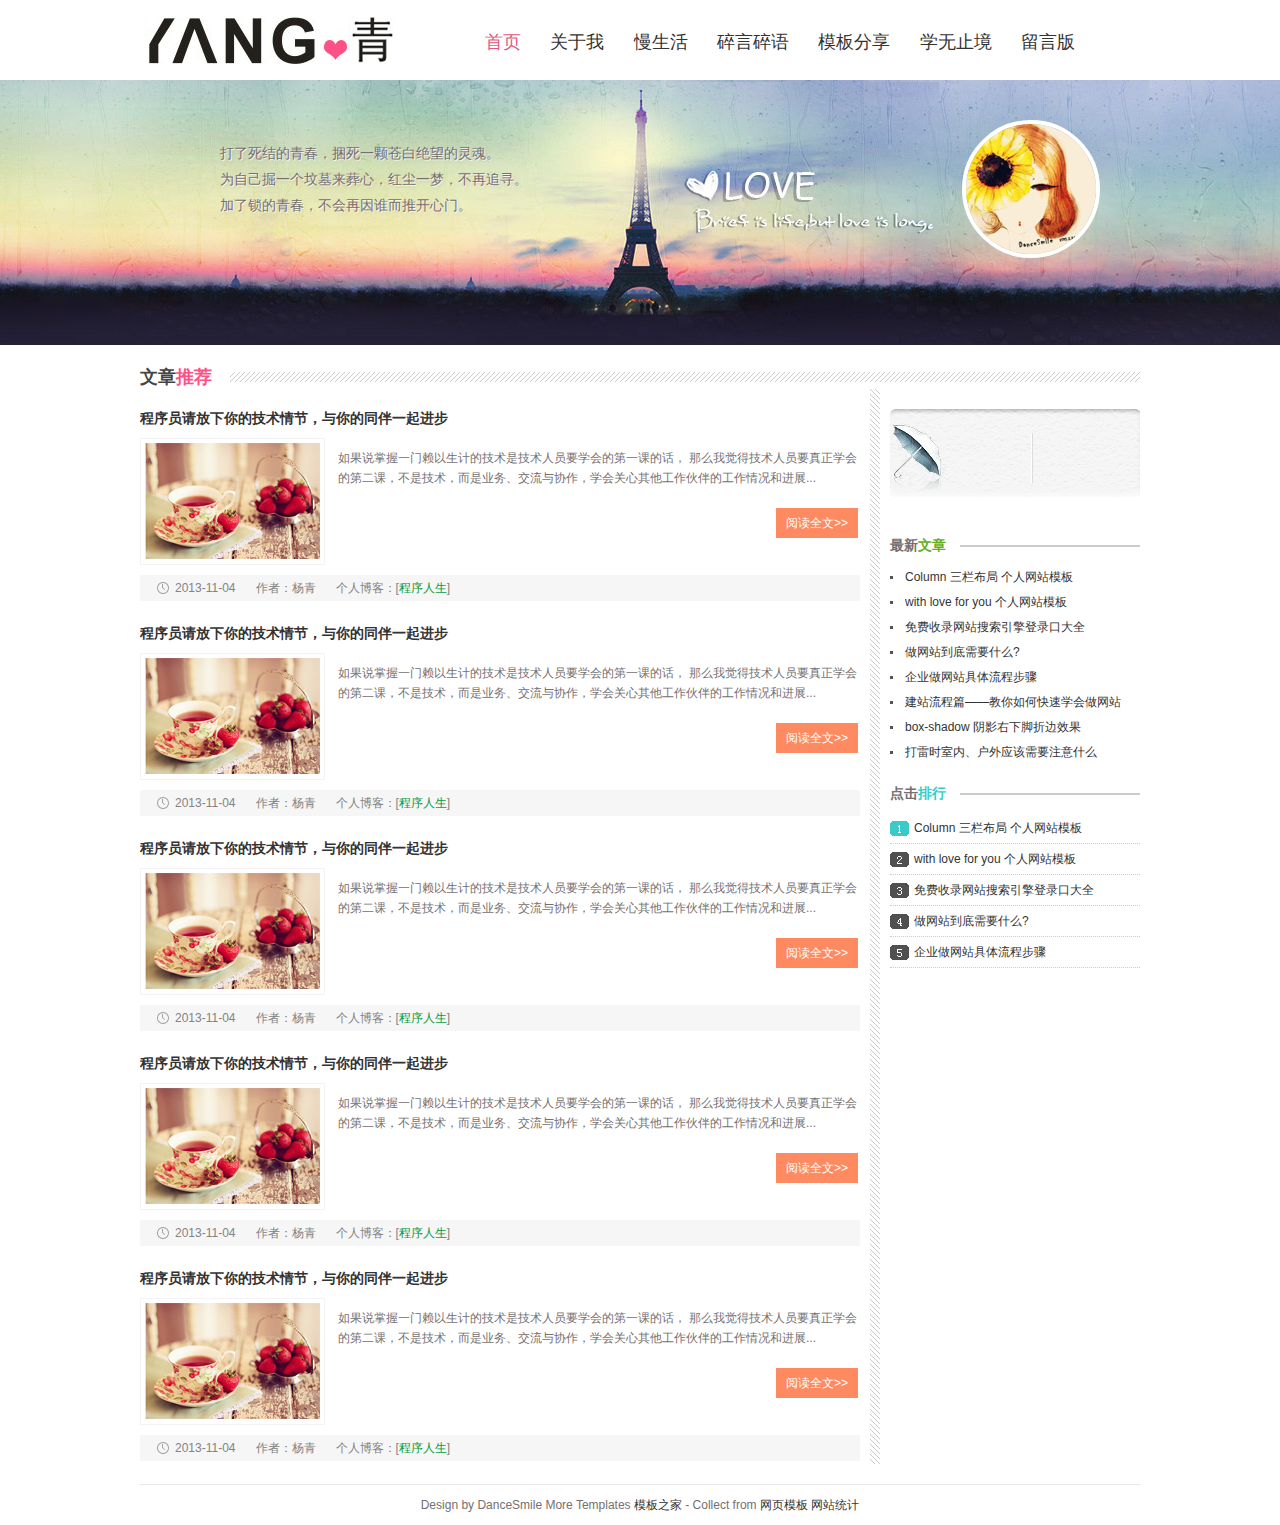
<file: blog_view/blog/index.html>
<!doctype html>
<html>

	<head>
		<meta charset="gb2312">
		<title>���˲���ģ��</title>
		<meta name="keywords" content="" />
		<meta name="description" content="����ĸ��˲���ģ�壬���š����ء�����,�͵���" />
		<link href="css/base.css" rel="stylesheet">
		<link href="css/index.css" rel="stylesheet">
		<!--[if lt IE 9]>
<script src="js/modernizr.js"></script>
<![endif]-->
	</head>

	<body>
		<header>
			<div id="logo">
				<a href="/"></a>
			</div>
			<nav class="topnav" id="topnav">
				<a href="index.html"><span>��ҳ</span><span class="en">Protal</span></a>
				<a href="about.html"><span>������</span><span class="en">About</span></a>
				<a href="newlist.html"><span>������</span><span class="en">Life</span></a>
				<a href="moodlist.html"><span>��������</span><span class="en">Doing</span></a>
				<a href="share.html"><span>ģ�����</span><span class="en">Share</span></a>
				<a href="knowledge.html"><span>ѧ��ֹ��</span><span class="en">Learn</span></a>
				<a href="book.html"><span>���԰�</span><span class="en">Gustbook</span></a>
				<a href="add_article.html"><span></span><span class="en">New</span></a>
			</nav>
			</nav>
		</header>
		<div class="banner">
			<section class="box">
				<ul class="texts">
					<p>����������ഺ������һ�Ų԰׾�������ꡣ</p>
					<p>Ϊ�Լ���һ����Ĺ�����ģ��쳾һ�Σ�����׷Ѱ��</p>
					<p>���������ഺ����������˭���ƿ����š�</p>
				</ul>
				<div class="avatar">
					<a href="#"><span>����</span></a>
				</div>
			</section>
		</div>
		<article>
			<h2 class="title_tj">
    <p>����<span>�Ƽ�</span></p>
  </h2>
			<div class="bloglist left">
				<h3>����Ա�������ļ�����ڣ������ͬ��һ�����</h3>
				<figure><img src="images/001.png"></figure>
				<ul>
					<p>���˵����һ���������Ƶļ����Ǽ�����ԱҪѧ��ĵ�һ�εĻ��� ��ô�Ҿ��ü�����ԱҪ����ѧ��ĵڶ��Σ����Ǽ���������ҵ�񡢽�����Э����ѧ����������������Ĺ�������ͽ�չ...</p>
					<a title="/" href="/" target="_blank" class="readmore">�Ķ�ȫ��>></a>
				</ul>
				<p class="dateview"><span>2013-11-04</span><span>���ߣ�����</span><span>���˲��ͣ�[<a href="/news/life/">��������</a>]</span></p>
				<h3>����Ա�������ļ�����ڣ������ͬ��һ�����</h3>
				<figure><img src="images/001.png"></figure>
				<ul>
					<p>���˵����һ���������Ƶļ����Ǽ�����ԱҪѧ��ĵ�һ�εĻ��� ��ô�Ҿ��ü�����ԱҪ����ѧ��ĵڶ��Σ����Ǽ���������ҵ�񡢽�����Э����ѧ����������������Ĺ�������ͽ�չ...</p>
					<a title="/" href="/" target="_blank" class="readmore">�Ķ�ȫ��>></a>
				</ul>
				<p class="dateview"><span>2013-11-04</span><span>���ߣ�����</span><span>���˲��ͣ�[<a href="/news/life/">��������</a>]</span></p>
				<h3>����Ա�������ļ�����ڣ������ͬ��һ�����</h3>
				<figure><img src="images/001.png"></figure>
				<ul>
					<p>���˵����һ���������Ƶļ����Ǽ�����ԱҪѧ��ĵ�һ�εĻ��� ��ô�Ҿ��ü�����ԱҪ����ѧ��ĵڶ��Σ����Ǽ���������ҵ�񡢽�����Э����ѧ����������������Ĺ�������ͽ�չ...</p>
					<a title="/" href="/" target="_blank" class="readmore">�Ķ�ȫ��>></a>
				</ul>
				<p class="dateview"><span>2013-11-04</span><span>���ߣ�����</span><span>���˲��ͣ�[<a href="/news/life/">��������</a>]</span></p>
				<h3>����Ա�������ļ�����ڣ������ͬ��һ�����</h3>
				<figure><img src="images/001.png"></figure>
				<ul>
					<p>���˵����һ���������Ƶļ����Ǽ�����ԱҪѧ��ĵ�һ�εĻ��� ��ô�Ҿ��ü�����ԱҪ����ѧ��ĵڶ��Σ����Ǽ���������ҵ�񡢽�����Э����ѧ����������������Ĺ�������ͽ�չ...</p>
					<a title="/" href="/" target="_blank" class="readmore">�Ķ�ȫ��>></a>
				</ul>
				<p class="dateview"><span>2013-11-04</span><span>���ߣ�����</span><span>���˲��ͣ�[<a href="/news/life/">��������</a>]</span></p>
				<h3>����Ա�������ļ�����ڣ������ͬ��һ�����</h3>
				<figure><img src="images/001.png"></figure>
				<ul>
					<p>���˵����һ���������Ƶļ����Ǽ�����ԱҪѧ��ĵ�һ�εĻ��� ��ô�Ҿ��ü�����ԱҪ����ѧ��ĵڶ��Σ����Ǽ���������ҵ�񡢽�����Э����ѧ����������������Ĺ�������ͽ�չ...</p>
					<a title="/" href="/" target="_blank" class="readmore">�Ķ�ȫ��>></a>
				</ul>
				<p class="dateview"><span>2013-11-04</span><span>���ߣ�����</span><span>���˲��ͣ�[<a href="/news/life/">��������</a>]</span></p>
			</div>
			<aside class="right">
				<div class="weather"><iframe width="250" scrolling="no" height="60" frameborder="0" allowtransparency="true" src="http://i.tianqi.com/index.php?c=code&id=12&icon=1&num=1"></iframe></div>
				<div class="news">
					<h3>
      <p>����<span>����</span></p>
    </h3>
					<ul class="rank">
						<li>
							<a href="/" title="Column �������� ������վģ��" target="_blank">Column �������� ������վģ��</a>
						</li>
						<li>
							<a href="/" title="with love for you ������վģ��" target="_blank">with love for you ������վģ��</a>
						</li>
						<li>
							<a href="/" title="�����¼��վ���������¼�ڴ�ȫ" target="_blank">�����¼��վ���������¼�ڴ�ȫ</a>
						</li>
						<li>
							<a href="/" title="����վ������Ҫʲô?" target="_blank">����վ������Ҫʲô?</a>
						</li>
						<li>
							<a href="/" title="��ҵ����վ�������̲���" target="_blank">��ҵ����վ�������̲���</a>
						</li>
						<li>
							<a href="/" title="��վ����ƪ����������ο���ѧ������վ" target="_blank">��վ����ƪ����������ο���ѧ������վ</a>
						</li>
						<li>
							<a href="/" title="box-shadow ��Ӱ���½��۱�Ч��" target="_blank">box-shadow ��Ӱ���½��۱�Ч��</a>
						</li>
						<li>
							<a href="/" title="����ʱ���ڡ�����Ӧ����Ҫע��ʲô" target="_blank">����ʱ���ڡ�����Ӧ����Ҫע��ʲô</a>
						</li>
					</ul>
					<h3 class="ph">
      <p>���<span>����</span></p>
    </h3>
					<ul class="paih">
						<li>
							<a href="/" title="Column �������� ������վģ��" target="_blank">Column �������� ������վģ��</a>
						</li>
						<li>
							<a href="/" title="withlove for you ������վģ��" target="_blank">with love for you ������վģ��</a>
						</li>
						<li>
							<a href="/" title="�����¼��վ���������¼�ڴ�ȫ" target="_blank">�����¼��վ���������¼�ڴ�ȫ</a>
						</li>
						<li>
							<a href="/" title="����վ������Ҫʲô?" target="_blank">����վ������Ҫʲô?</a>
						</li>
						<li>
							<a href="/" title="��ҵ����վ�������̲���" target="_blank">��ҵ����վ�������̲���</a>
						</li>
					</ul>
					<!--<h3 class="links">
      <p>����<span>����</span></p>
    </h3>
					<ul class="website">
						<li>
							<a href="/">���˲���</a>
						</li>
						<li>
							<a href="/">л���ĸ��˲���</a>
						</li>
						<li>
							<a href="/">3DST������</a>
						</li>
						<li>
							<a href="/">˼������</a>
						</li>
					</ul>
				</div>-->
				<!-- Baidu Button BEGIN -->
				<!--<div id="bdshare" class="bdshare_t bds_tools_32 get-codes-bdshare">
					<a class="bds_tsina"></a>
					<a class="bds_qzone"></a>
					<a class="bds_tqq"></a>
					<a class="bds_renren"></a><span class="bds_more"></span>
					<a class="shareCount"></a>
				</div>
				<script type="text/javascript" id="bdshare_js" data="type=tools&amp;uid=6574585"></script>
				<script type="text/javascript" id="bdshell_js"></script>
				<script type="text/javascript">
					document.getElementById("bdshell_js").src = "http://bdimg.share.baidu.com/static/js/shell_v2.js?cdnversion=" + Math.ceil(new Date() / 3600000)
				</script>-->
				<!-- Baidu Button END -->
			</aside>
		</article>
		<footer>
			<p>Design by DanceSmile More Templates
				<a href="http://www.cssmoban.com/" target="_blank" title="ģ��֮��">ģ��֮��</a> - Collect from
				<a href="http://www.cssmoban.com/" title="��ҳģ��" target="_blank">��ҳģ��</a>
				<a href="/">��վͳ��</a>
			</p>
		</footer>
		<script src="js/silder.js"></script>
	</body>

</html>
</file>
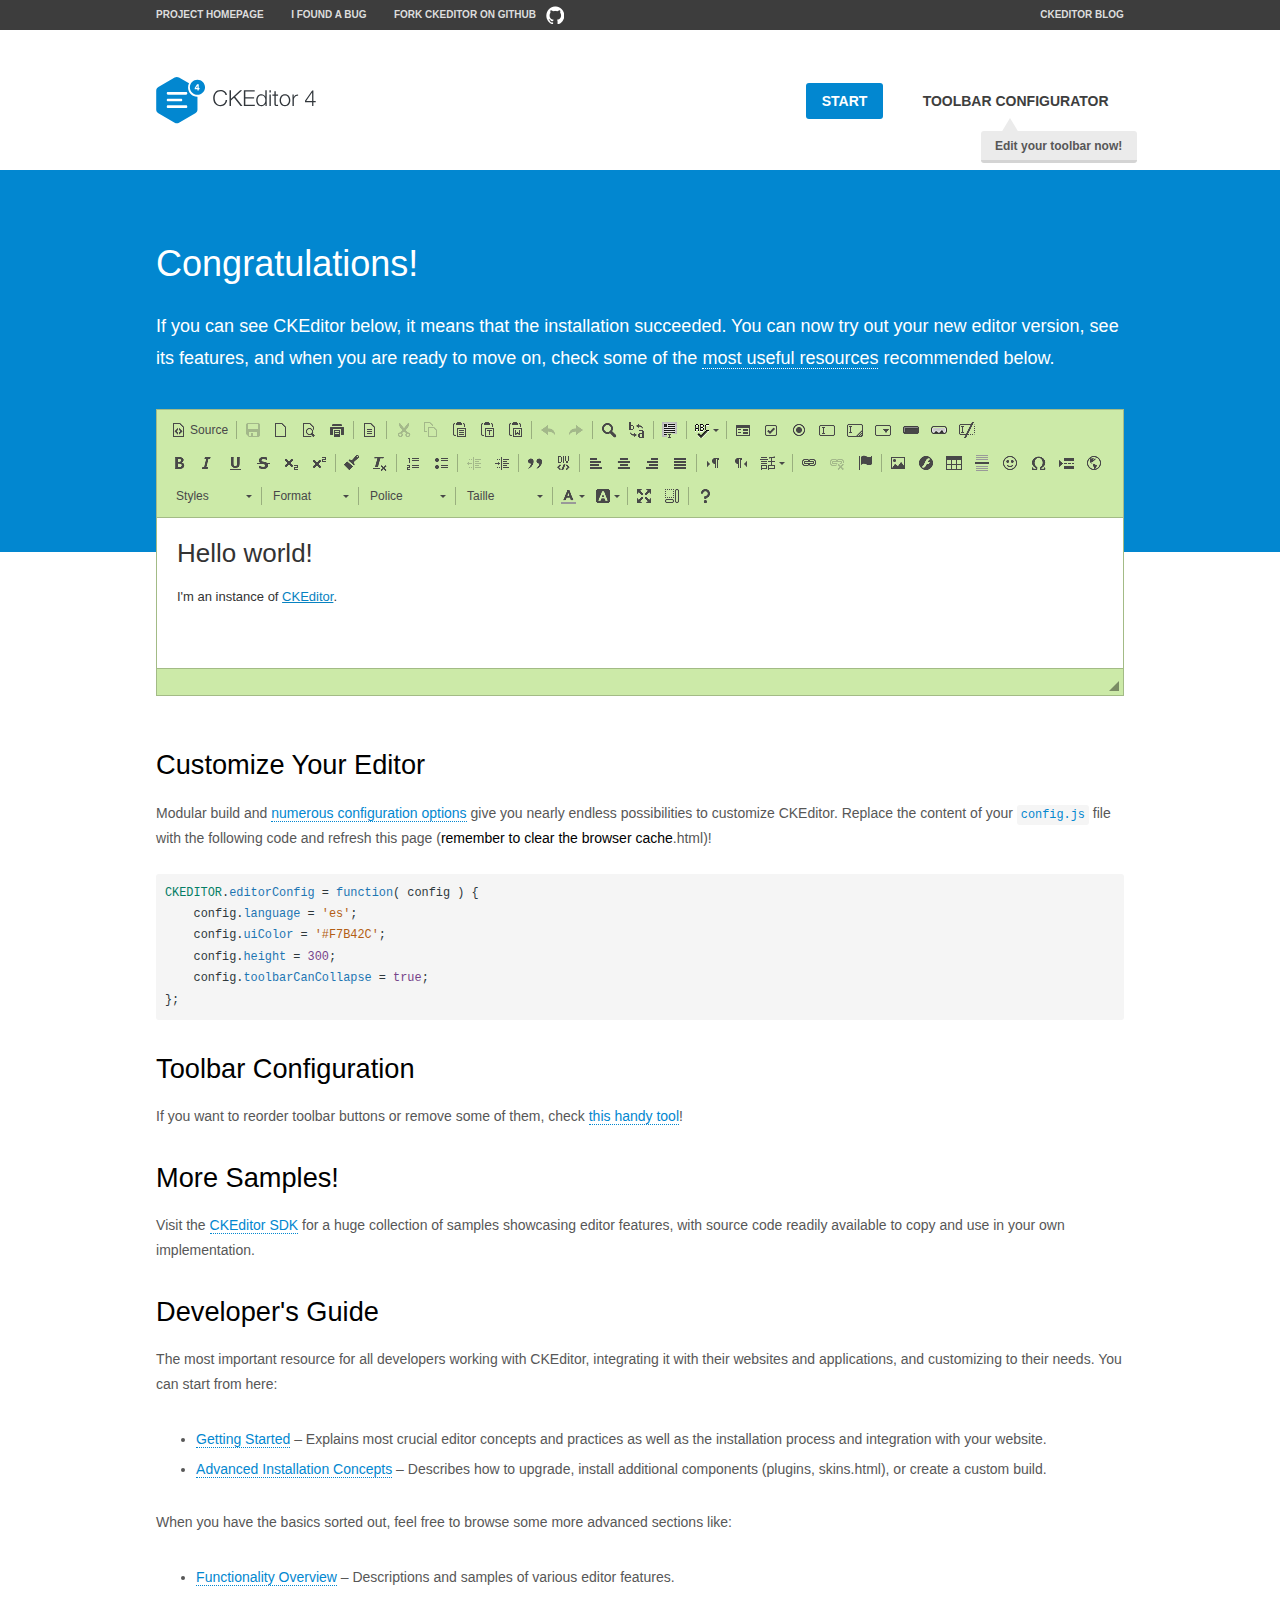
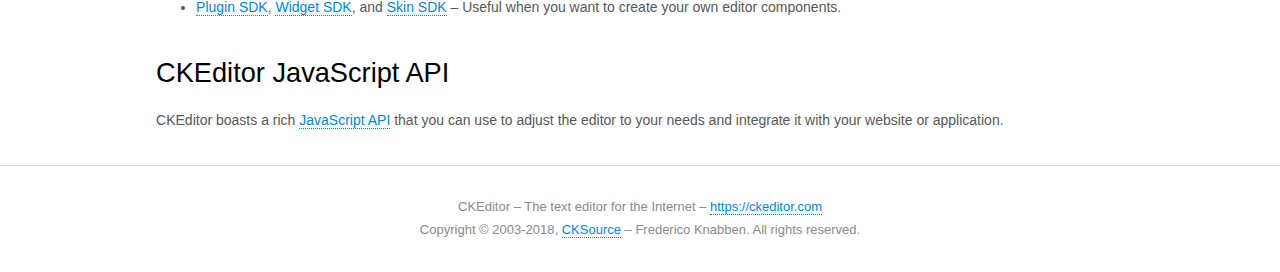
<file: blog_view/blog/ckeditor/samples/index.html>
<!DOCTYPE html>
<!--
Copyright (c) 2003-2018, CKSource - Frederico Knabben. All rights reserved.
For licensing, see LICENSE.md or https://ckeditor.com/legal/ckeditor-oss-license
-->
<html>
<head>
	<meta charset="utf-8">
	<title>CKEditor Sample</title>
	<script src="../ckeditor.js"></script>
	<script src="js/sample.js"></script>
	<link rel="stylesheet" href="css/samples.css">
	<link rel="stylesheet" href="toolbarconfigurator/lib/codemirror/neo.css">
</head>
<body id="main">

<nav class="navigation-a">
	<div class="grid-container">
		<ul class="navigation-a-left grid-width-70">
			<li><a href="https://ckeditor.com/ckeditor-4/">Project Homepage</a></li>
			<li><a href="https://github.com/ckeditor/ckeditor-dev/issues">I found a bug</a></li>
			<li><a href="https://github.com/ckeditor/ckeditor-dev" class="icon-pos-right icon-navigation-a-github">Fork CKEditor on GitHub</a></li>
		</ul>
		<ul class="navigation-a-right grid-width-30">
			<li><a href="https://ckeditor.com/blog/">CKEditor Blog</a></li>
		</ul>
	</div>
</nav>

<header class="header-a">
	<div class="grid-container">
		<h1 class="header-a-logo grid-width-30">
			<a href="index.html"><img src="img/logo.svg" onerror="this.src='img/logo.png'; this.onerror=null;" alt="CKEditor Sample"></a>
		</h1>

		<nav class="navigation-b grid-width-70">
			<ul>
				<li><a href="index.html" class="button-a button-a-background">Start</a></li>
				<li><a href="toolbarconfigurator/index.html" class="button-a">Toolbar configurator <span class="balloon-a balloon-a-nw">Edit your toolbar now!</span></a></li>
			</ul>
		</nav>
	</div>
</header>

<main>
	<div class="adjoined-top">
		<div class="grid-container">
			<div class="content grid-width-100">
				<h1>Congratulations!</h1>
				<p>
					If you can see CKEditor below, it means that the installation succeeded.
					You can now try out your new editor version, see its features, and when you are ready to move on, check some of the <a href="#sample-customize">most useful resources</a> recommended below.
				</p>
			</div>
		</div>
	</div>
	<div class="adjoined-bottom">
		<div class="grid-container">
			<div class="grid-width-100">
				<div id="editor">
					<h1>Hello world!</h1>
					<p>I'm an instance of <a href="https://ckeditor.com">CKEditor</a>.</p>
				</div>
			</div>
		</div>
	</div>

	<div class="grid-container">
		<div class="content grid-width-100">
			<section id="sample-customize">
				<h2>Customize Your Editor</h2>
				<p>Modular build and <a href="https://ckeditor.com/docs/ckeditor4/latest/guide/dev_configuration.html">numerous configuration options</a> give you nearly endless possibilities to customize CKEditor. Replace the content of your <code><a href="../config.js">config.js</a></code> file with the following code and refresh this page (<strong>remember to clear the browser cache</strong>.html)!</p>
		<pre class="cm-s-neo CodeMirror"><code><span style="padding-right: 0.1px;"><span class="cm-variable">CKEDITOR</span>.<span class="cm-property">editorConfig</span> <span class="cm-operator">=</span> <span class="cm-keyword">function</span>( <span class="cm-def">config</span> ) {</span>
<span style="padding-right: 0.1px;"><span class="cm-tab">	</span><span class="cm-variable-2">config</span>.<span class="cm-property">language</span> <span class="cm-operator">=</span> <span class="cm-string">'es'</span>;</span>
<span style="padding-right: 0.1px;"><span class="cm-tab">	</span><span class="cm-variable-2">config</span>.<span class="cm-property">uiColor</span> <span class="cm-operator">=</span> <span class="cm-string">'#F7B42C'</span>;</span>
<span style="padding-right: 0.1px;"><span class="cm-tab">	</span><span class="cm-variable-2">config</span>.<span class="cm-property">height</span> <span class="cm-operator">=</span> <span class="cm-number">300</span>;</span>
<span style="padding-right: 0.1px;"><span class="cm-tab">	</span><span class="cm-variable-2">config</span>.<span class="cm-property">toolbarCanCollapse</span> <span class="cm-operator">=</span> <span class="cm-atom">true</span>;</span>
<span style="padding-right: 0.1px;">};</span></code></pre>
			</section>

			<section>
				<h2>Toolbar Configuration</h2>
				<p>If you want to reorder toolbar buttons or remove some of them, check <a href="toolbarconfigurator/index.html">this handy tool</a>!</p>
			</section>

			<section>
				<h2>More Samples!</h2>
				<p>Visit the <a href="https://sdk.ckeditor.com">CKEditor SDK</a> for a huge collection of samples showcasing editor features, with source code readily available to copy and use in your own implementation.</p>
			</section>

			<section>
				<h2>Developer's Guide</h2>
				<p>The most important resource for all developers working with CKEditor, integrating it with their websites and applications, and customizing to their needs. You can start from here:</p>
				<ul>
					<li><a href="https://ckeditor.com/docs/ckeditor4/latest/guide/dev_installation.html">Getting Started</a> &ndash; Explains most crucial editor concepts and practices as well as the installation process and integration with your website.</li>
					<li><a href="https://ckeditor.com/docs/ckeditor4/latest/guide/dev_advanced_installation.html">Advanced Installation Concepts</a> &ndash; Describes how to upgrade, install additional components (plugins, skins.html), or create a custom build.</li>
				</ul>
					<p>When you have the basics sorted out, feel free to browse some more advanced sections like:</p>
				<ul>
					<li><a href="https://ckeditor.com/docs/ckeditor4/latest/guide/dev_features.html">Functionality Overview</a> &ndash; Descriptions and samples of various editor features.</li>
					<li><a href="https://ckeditor.com/docs/ckeditor4/latest/guide/plugin_sdk_intro.html">Plugin SDK</a>, <a href="https://ckeditor.com/docs/ckeditor4/latest/guide/widget_sdk_intro.html">Widget SDK</a>, and <a href="https://ckeditor.com/docs/ckeditor4/latest/guide/skin_sdk_intro.html">Skin SDK</a> &ndash; Useful when you want to create your own editor components.</li>
				</ul>
			</section>

			<section>
				<h2>CKEditor JavaScript API</h2>
				<p>CKEditor boasts a rich <a href="https://ckeditor.com/docs/ckeditor4/latest/api/index.html">JavaScript API</a> that you can use to adjust the editor to your needs and integrate it with your website or application.</p>
			</section>
		</div>
	</div>
</main>

<footer class="footer-a grid-container">
	<div class="grid-container">
		<p class="grid-width-100">
			CKEditor &ndash; The text editor for the Internet &ndash; <a class="samples" href="https://ckeditor.com/">https://ckeditor.com</a>
		</p>
		<p class="grid-width-100" id="copy">
			Copyright &copy; 2003-2018, <a class="samples" href="https://cksource.com/">CKSource</a> &ndash; Frederico Knabben. All rights reserved.
		</p>
	</div>
</footer>
<script>
	initSample();
</script>

</body>
</html>
</file>
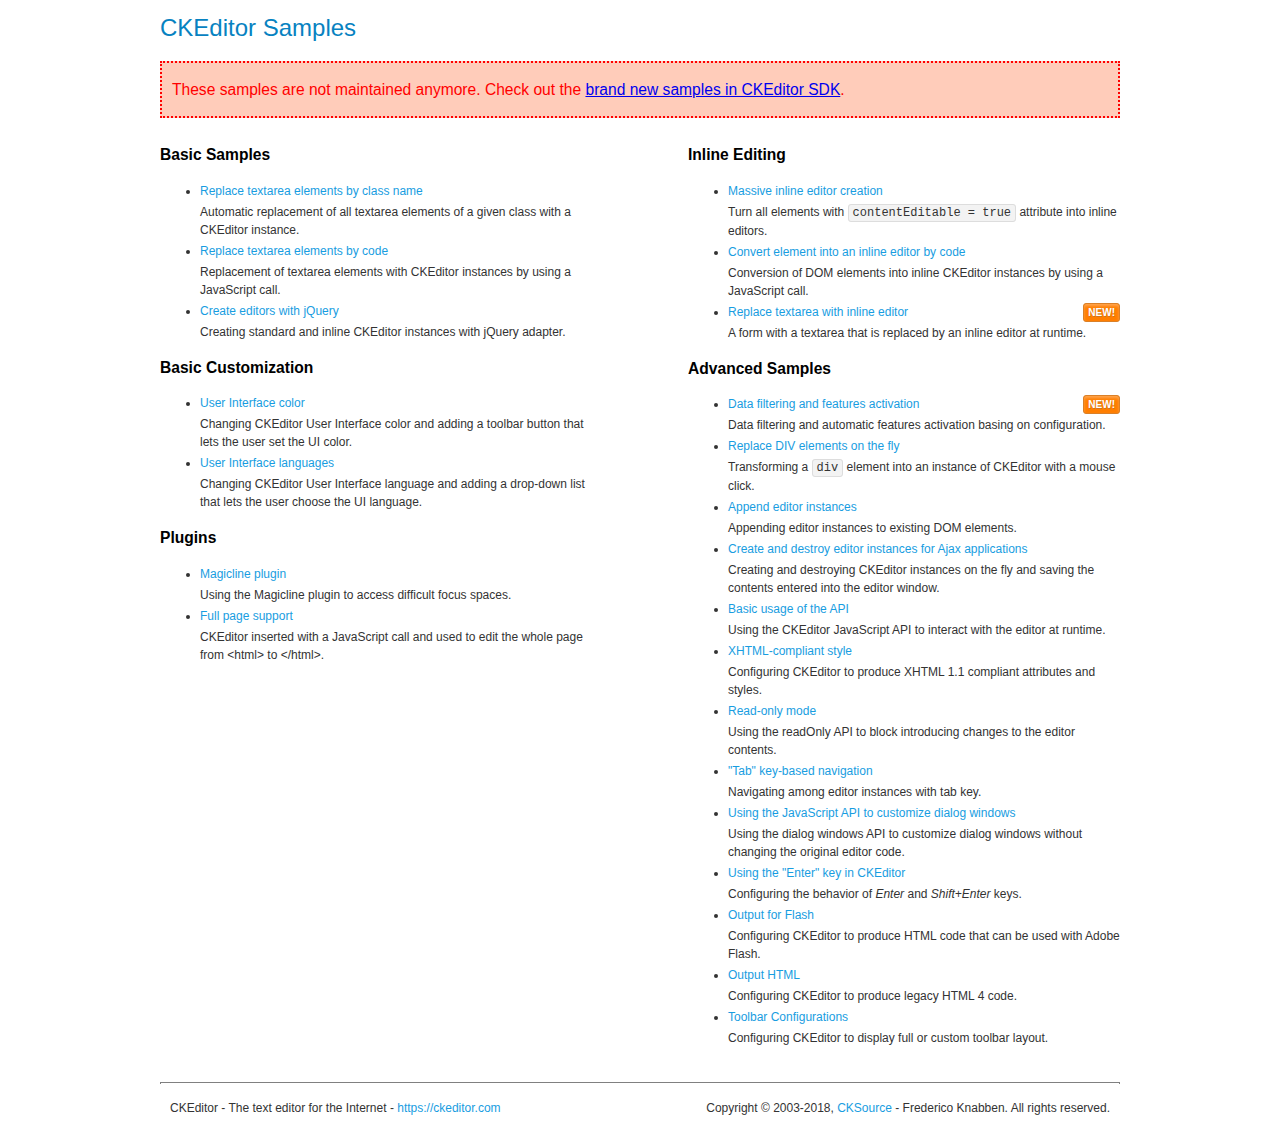
<file: blog_view/blog/ckeditor/samples/old/index.html>
<!DOCTYPE html>
<!--
Copyright (c) 2003-2018, CKSource - Frederico Knabben. All rights reserved.
For licensing, see LICENSE.md or https://ckeditor.com/legal/ckeditor-oss-license
-->
<html>
<head>
	<meta charset="utf-8">
	<title>CKEditor Samples</title>
	<link rel="stylesheet" href="sample.css">
</head>
<body>
	<h1 class="samples">
		CKEditor Samples
	</h1>
	<div class="warning deprecated">
		These samples are not maintained anymore. Check out the <a href="https://sdk.ckeditor.com/">brand new samples in CKEditor SDK</a>.
	</div>
	<div class="twoColumns">
		<div class="twoColumnsLeft">
			<h2 class="samples">
				Basic Samples
			</h2>
			<dl class="samples">
				<dt><a class="samples" href="replacebyclass.html">Replace textarea elements by class name</a></dt>
				<dd>Automatic replacement of all textarea elements of a given class with a CKEditor instance.</dd>

				<dt><a class="samples" href="replacebycode.html">Replace textarea elements by code</a></dt>
				<dd>Replacement of textarea elements with CKEditor instances by using a JavaScript call.</dd>

				<dt><a class="samples" href="jquery.html">Create editors with jQuery</a></dt>
				<dd>Creating standard and inline CKEditor instances with jQuery adapter.</dd>
			</dl>

			<h2 class="samples">
				Basic Customization
			</h2>
			<dl class="samples">
				<dt><a class="samples" href="uicolor.html">User Interface color</a></dt>
				<dd>Changing CKEditor User Interface color and adding a toolbar button that lets the user set the UI color.</dd>

				<dt><a class="samples" href="uilanguages.html">User Interface languages</a></dt>
				<dd>Changing CKEditor User Interface language and adding a drop-down list that lets the user choose the UI language.</dd>
			</dl>


			<h2 class="samples">Plugins</h2>
<dl class="samples">
<dt><a class="samples" href="magicline/magicline.html">Magicline plugin</a></dt>
<dd>Using the Magicline plugin to access difficult focus spaces.</dd>

<dt><a class="samples" href="wysiwygarea/fullpage.html">Full page support</a></dt>
<dd>CKEditor inserted with a JavaScript call and used to edit the whole page from &lt;html&gt; to &lt;/html&gt;.</dd>
</dl>
		</div>
		<div class="twoColumnsRight">
			<h2 class="samples">
				Inline Editing
			</h2>
			<dl class="samples">
				<dt><a class="samples" href="inlineall.html">Massive inline editor creation</a></dt>
				<dd>Turn all elements with <code>contentEditable = true</code> attribute into inline editors.</dd>

				<dt><a class="samples" href="inlinebycode.html">Convert element into an inline editor by code</a></dt>
				<dd>Conversion of DOM elements into inline CKEditor instances by using a JavaScript call.</dd>

				<dt><a class="samples" href="inlinetextarea.html">Replace textarea with inline editor</a> <span class="new">New!</span></dt>
				<dd>A form with a textarea that is replaced by an inline editor at runtime.</dd>

				
			</dl>

			<h2 class="samples">
				Advanced Samples
			</h2>
			<dl class="samples">
				<dt><a class="samples" href="datafiltering.html">Data filtering and features activation</a> <span class="new">New!</span></dt>
				<dd>Data filtering and automatic features activation basing on configuration.</dd>

				<dt><a class="samples" href="divreplace.html">Replace DIV elements on the fly</a></dt>
				<dd>Transforming a <code>div</code> element into an instance of CKEditor with a mouse click.</dd>

				<dt><a class="samples" href="appendto.html">Append editor instances</a></dt>
				<dd>Appending editor instances to existing DOM elements.</dd>

				<dt><a class="samples" href="ajax.html">Create and destroy editor instances for Ajax applications</a></dt>
				<dd>Creating and destroying CKEditor instances on the fly and saving the contents entered into the editor window.</dd>

				<dt><a class="samples" href="api.html">Basic usage of the API</a></dt>
				<dd>Using the CKEditor JavaScript API to interact with the editor at runtime.</dd>

				<dt><a class="samples" href="xhtmlstyle.html">XHTML-compliant style</a></dt>
				<dd>Configuring CKEditor to produce XHTML 1.1 compliant attributes and styles.</dd>

				<dt><a class="samples" href="readonly.html">Read-only mode</a></dt>
				<dd>Using the readOnly API to block introducing changes to the editor contents.</dd>

				<dt><a class="samples" href="tabindex.html">"Tab" key-based navigation</a></dt>
				<dd>Navigating among editor instances with tab key.</dd>


				
<dt><a class="samples" href="dialog/dialog.html">Using the JavaScript API to customize dialog windows</a></dt>
<dd>Using the dialog windows API to customize dialog windows without changing the original editor code.</dd>

<dt><a class="samples" href="enterkey/enterkey.html">Using the &quot;Enter&quot; key in CKEditor</a></dt>
<dd>Configuring the behavior of <em>Enter</em> and <em>Shift+Enter</em> keys.</dd>

<dt><a class="samples" href="htmlwriter/outputforflash.html">Output for Flash</a></dt>
<dd>Configuring CKEditor to produce HTML code that can be used with Adobe Flash.</dd>

<dt><a class="samples" href="htmlwriter/outputhtml.html">Output HTML</a></dt>
<dd>Configuring CKEditor to produce legacy HTML 4 code.</dd>

<dt><a class="samples" href="toolbar/toolbar.html">Toolbar Configurations</a></dt>
<dd>Configuring CKEditor to display full or custom toolbar layout.</dd>

			</dl>
		</div>
	</div>
	<div id="footer">
		<hr>
		<p>
			CKEditor - The text editor for the Internet - <a class="samples" href="https://ckeditor.com/">https://ckeditor.com</a>
		</p>
		<p id="copy">
			Copyright &copy; 2003-2018, <a class="samples" href="https://cksource.com/">CKSource</a> - Frederico Knabben. All rights reserved.
		</p>
	</div>
</body>
</html>
</file>
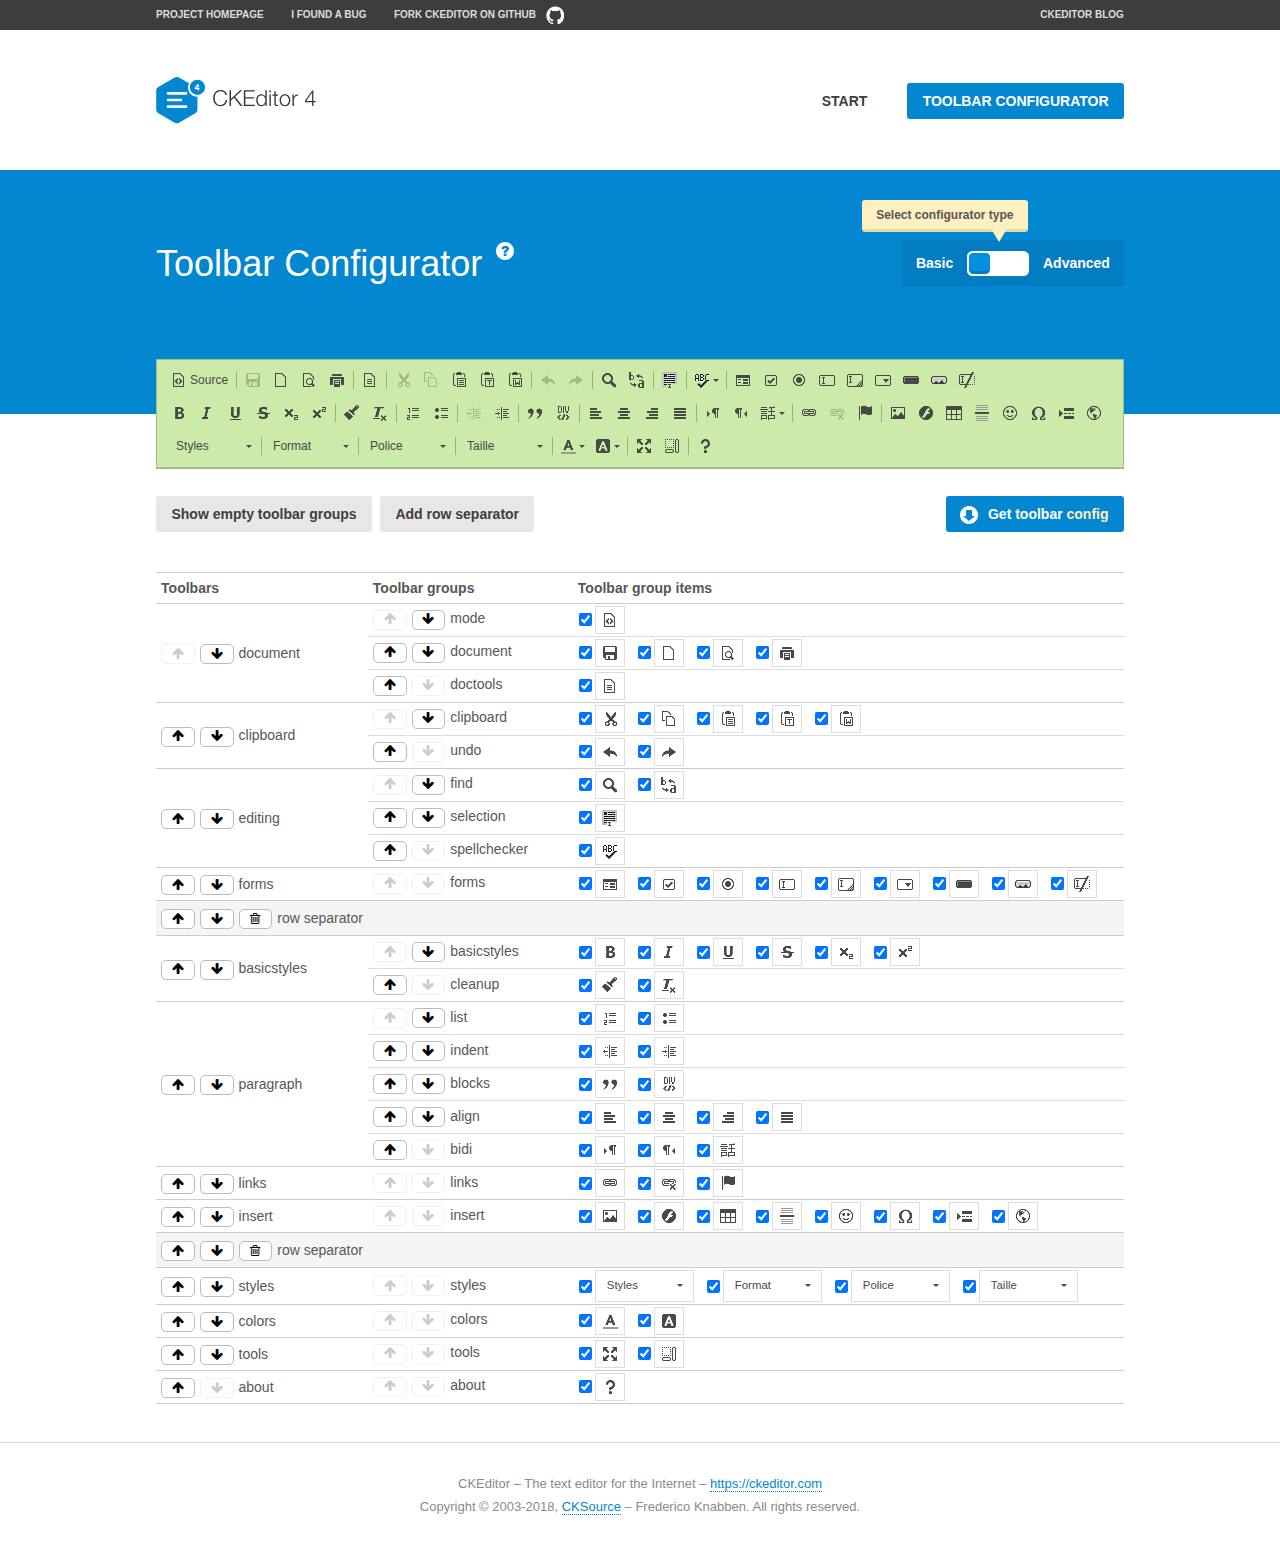
<file: blog_view/blog/ckeditor/samples/toolbarconfigurator/index.html>
<!DOCTYPE html>
<!--
Copyright (c) 2003-2018, CKSource - Frederico Knabben. All rights reserved.
For licensing, see LICENSE.md or https://ckeditor.com/legal/ckeditor-oss-license
-->
<!--[if IE 8]><html class="ie8"><![endif]-->
<!--[if gt IE 8]><html><![endif]-->
<!--[if !IE]><!--><html><!--<![endif]-->
<head>
	<meta charset="utf-8">
	<title>Toolbar Configurator</title>
	<script src="../../ckeditor.js"></script>
	<script>
		if ( CKEDITOR.env.ie && CKEDITOR.env.version < 9 )
			CKEDITOR.tools.enableHtml5Elements( document );
	</script>
	<link rel="stylesheet" href="lib/codemirror/codemirror.css">
	<link rel="stylesheet" href="lib/codemirror/show-hint.css">
	<link rel="stylesheet" href="lib/codemirror/neo.css">
	<link rel="stylesheet" href="css/fontello.css">
	<link rel="stylesheet" href="../css/samples.css">
</head>
<body id="toolbar">

<nav class="navigation-a">
	<div class="grid-container">
		<ul class="navigation-a-left grid-width-70">
			<li><a href="https://ckeditor.com/ckeditor-4/">Project Homepage</a></li>
			<li><a href="https://github.com/ckeditor/ckeditor-dev/issues">I found a bug</a></li>
			<li><a href="https://github.com/ckeditor/ckeditor-dev" class="icon-pos-right icon-navigation-a-github">Fork CKEditor on GitHub</a></li>
		</ul>
		<ul class="navigation-a-right grid-width-30">
			<li><a href="https://ckeditor.com/blog/">CKEditor Blog</a></li>
		</ul>
	</div>
</nav>

<header class="header-a">
	<div class="grid-container">
		<h1 class="header-a-logo grid-width-30">
			<a href="../index.html"><img src="../img/logo.svg" onerror="this.src='../img/logo.png'; this.onerror=null;" alt="CKEditor Logo"></a>
		</h1>
		<nav class="navigation-b grid-width-70">
			<ul>
				<li><a href="../index.html"  class="button-a">Start</a></li>
				<li><a href="index.html"  class="button-a button-a-background">Toolbar configurator</a></li>
			</ul>
		</nav>
	</div>
</header>

<main>
	<div class="adjoined-top">
		<div class="grid-container">
			<div class="content grid-width-100">
				<div class="grid-container-nested">
					<h1 class="grid-width-60">
						Toolbar Configurator
						<a href="#help-content" type="button" title="Configurator help" id="help" class="button-a button-a-background button-a-no-text icon-pos-left icon-question-mark">Help</a>
					</h1>

					<div class="grid-width-40 grid-switch-magic">
						<div class="switch">
							<span class="balloon-a balloon-a-se">Select configurator type</span>
							<input type="radio" name="radio" data-num="1" id="radio-basic" />
							<input type="radio" name="radio" data-num="2" id="radio-advanced" />
							<label data-for="1" for="radio-basic">Basic</label>
							<span class="switch-inner">
								<span class="handler"></span>
							</span>
							<label data-for="2" for="radio-advanced">Advanced</label>
						</div>
					</div>
				</div>
			</div>
		</div>
	</div>
	<div class="adjoined-bottom">
		<div class="grid-container">
			<div class="grid-width-100">
				<div class="editors-container">
					<div id="editor-basic"></div>
					<div id="editor-advanced"></div>
				</div>
			</div>
		</div>
	</div>

	<div class="grid-container configurator">
		<div class="content grid-width-100">
			<div class="configurator">
				<div>
					<div id="toolbarModifierWrapper"></div>
				</div>
			</div>
		</div>
	</div>

	<div id="help-content">
		<div class="grid-container">
			<div class="grid-width-100">
				<h2>What Am I Doing Here?</h2>

				<div class="grid-container grid-container-nested">
					<div class="basic">
						<div class="grid-width-50">
							<p>Arrange <a href="https://ckeditor.com/docs/ckeditor4/latest/api/CKEDITOR_config.html#cfg-toolbarGroups">toolbar groups</a>, toggle <a href="https://ckeditor.com/docs/ckeditor4/latest/api/CKEDITOR_config.html#cfg-removeButtons">button visibility</a> according to your needs and get your toolbar configuration.</p>
							<p>You can replace the content of the <a href="../../config.js"><code>config.js</code></a> file with the generated configuration. If you already set some configuration options you will need to merge both configurations.</p>
						</div>
						<div class="grid-width-50">
							<p>Read more about different ways of <a href="https://ckeditor.com/docs/ckeditor4/latest/guide/dev_configuration.html">setting configuration</a> and do not forget about <strong>clearing browser cache</strong>.</p>
							<p>Arranging toolbar groups is the recommended way of configuring the toolbar, but if you need more freedom you can use the <a href="#advanced">advanced configurator</a>.</p>
						</div>
					</div>
					<div class="advanced" style="display: none;">
						<div class="grid-width-50">
							<p>With this code editor you can edit your <a href="https://ckeditor.com/docs/ckeditor4/latest/api/CKEDITOR_config.html#cfg-toolbar">toolbar configuration</a> live.</p>
							<p>You can replace the content of the <a href="../../config.js"><code>config.js</code></a> file with the generated configuration. If you already set some configuration options you will need to merge both configurations.</p>
						</div>
						<div class="grid-width-50">
							<p>Read more about different ways of <a href="https://ckeditor.com/docs/ckeditor4/latest/guide/dev_configuration.html">setting configuration</a> and do not forget about <strong>clearing browser cache</strong>.</p>
						</div>
					</div>
				</div>

				<p class="grid-container grid-container-nested">
					<button type="button" class="help-content-close grid-width-100 button-a button-a-background">Got it. Let's play!</button>
				</p>
			</div>
		</div>
	</div>
</main>

<footer class="footer-a grid-container">
	<p class="grid-width-100">
		CKEditor &ndash; The text editor for the Internet &ndash; <a class="samples" href="https://ckeditor.com/">https://ckeditor.com</a>
	</p>
	<p class="grid-width-100" id="copy">
		Copyright &copy; 2003-2018, <a class="samples" href="https://cksource.com/">CKSource</a> &ndash; Frederico Knabben. All rights reserved.
	</p>
</footer>

<script src="lib/codemirror/codemirror.js"></script>
<script src="lib/codemirror/javascript.js"></script>
<script src="lib/codemirror/show-hint.js"></script>

<script src="js/fulltoolbareditor.js"></script>
<script src="js/abstracttoolbarmodifier.js"></script>
<script src="js/toolbarmodifier.js"></script>
<script src="js/toolbartextmodifier.js"></script>
<script src="../js/sf.js"></script>

<script>
	( function() {
		'use strict';

		var mode = ( window.location.hash.substr( 1 ) === 'advanced' ) ? 'advanced' : 'basic',
			configuratorSection = CKEDITOR.document.findOne( 'main > .grid-container.configurator' ),
			basicInstruction = CKEDITOR.document.findOne( '#help-content .basic' ),
			advancedInstruction = CKEDITOR.document.findOne( '#help-content .advanced' ),

			// Configurator mode switcher.
			modeSwitchBasic = CKEDITOR.document.getById( 'radio-basic' ),
			modeSwitchAdvanced = CKEDITOR.document.getById( 'radio-advanced' );

		// Initial setup
		function updateSwitcher() {
			if ( mode === 'advanced' ) {
				modeSwitchAdvanced.$.checked = true;
			} else {
				modeSwitchBasic.$.checked = true;
			}
		}

		updateSwitcher();

		CKEDITOR.document.getWindow().on( 'hashchange', function( e ) {
			var hash = window.location.hash.substr( 1 );
			if ( !( hash === 'advanced' || hash === 'basic' ) ) {
				return;
			}
			mode = hash;
			onToolbarsDone( mode );
		} );

		CKEDITOR.document.getWindow().on( 'resize', function() {
			updateToolbar( ( mode === 'basic' ? toolbarModifier : toolbarTextModifier )[ 'editorInstance' ] );
		} );

		function onRefresh( modifier ) {
			modifier = modifier || this;

			if ( mode === 'basic' && modifier instanceof ToolbarConfigurator.ToolbarTextModifier ) {
				return;
			}

			// CodeMirror container becomes visible, so we need to refresh and to avoid rendering problems.
			if ( mode === 'advanced' && modifier instanceof ToolbarConfigurator.ToolbarTextModifier ) {
				modifier.codeContainer.refresh();
			}

			updateToolbar( modifier.editorInstance );
		}

		function updateToolbar( editor ) {
			var editorContainer = editor.container;

			// Not always editor is loaded.
			if ( !editorContainer ) {
				return;
			}

			var displayStyle = editorContainer.getStyle( 'display' );

			editorContainer.setStyle( 'display', 'block' );

			var newHeight = editorContainer.getSize( 'height' );

			var newMarginTop = parseInt( editorContainer.getComputedStyle( 'margin-top' ), 10 );
			newMarginTop = ( isNaN( newMarginTop ) ? 0 : Number( newMarginTop ) );

			var newMarginBottom = parseInt( editorContainer.getComputedStyle( 'margin-bottom' ), 10 );
			newMarginBottom = ( isNaN( newMarginBottom ) ? 0 : Number( newMarginBottom ) );

			var result = newHeight + newMarginTop + newMarginBottom;

			editorContainer.setStyle( 'display', displayStyle );

			editor.container.getAscendant( 'div' ).setStyle( 'height', result + 'px' );
		}

		var toolbarModifier = new ToolbarConfigurator.ToolbarModifier( 'editor-basic' );

		var done = 0;
		toolbarModifier.init( onToolbarInit );
		toolbarModifier.onRefresh = onRefresh;

		CKEDITOR.document.getById( 'toolbarModifierWrapper' ).append( toolbarModifier.mainContainer );

		var toolbarTextModifier = new ToolbarConfigurator.ToolbarTextModifier( 'editor-advanced' );
		toolbarTextModifier.init( onToolbarInit );
		toolbarTextModifier.onRefresh = onRefresh;

		function onToolbarInit() {
			if ( ++done === 2 ) {
				onToolbarsDone();

				positionSticky.watch( CKEDITOR.document.findOne( '.toolbar' ), function() {
					return mode === 'advanced';
				} );
			}
		}

		function onToolbarsDone() {
			if ( mode === 'basic' ) {
				toggleModeBasic( false );
			} else {
				toggleModeAdvanced( false );
			}

			updateSwitcher();

			setTimeout( function() {
				CKEDITOR.document.findOne( '.editors-container' ).addClass( 'active' );
				CKEDITOR.document.findOne( '#toolbarModifierWrapper' ).addClass( 'active' );
			}, 200 );
		}

		CKEDITOR.document.getById( 'toolbarModifierWrapper' ).append( toolbarTextModifier.mainContainer );

		function toogleModeSwitch( onElement, offElement, onModifier, offModifier ) {
			onElement.addClass( 'fancy-button-active' );
			offElement.removeClass( 'fancy-button-active' );

			onModifier.showUI();
			offModifier.hideUI();
		}

		function toggleModeBasic( callOnRefresh ) {
			callOnRefresh = ( callOnRefresh !== false );
			mode = 'basic';
			window.location.hash = '#basic';
			toogleModeSwitch( modeSwitchBasic, modeSwitchAdvanced, toolbarModifier, toolbarTextModifier );

			configuratorSection.removeClass( 'freed-width' );
			basicInstruction.show();
			advancedInstruction.hide();

			callOnRefresh && onRefresh( toolbarModifier );
		}

		function toggleModeAdvanced( callOnRefresh ) {
			callOnRefresh = ( callOnRefresh !== false );
			mode = 'advanced';
			window.location.hash = '#advanced';
			toogleModeSwitch( modeSwitchAdvanced, modeSwitchBasic, toolbarTextModifier, toolbarModifier );

			configuratorSection.addClass( 'freed-width' );
			advancedInstruction.show();
			basicInstruction.hide();

			callOnRefresh && onRefresh( toolbarTextModifier );
		}

		modeSwitchBasic.on( 'click', toggleModeBasic );
		modeSwitchAdvanced.on( 'click', toggleModeAdvanced );

		//
		// Position:sticky for the toolbar.
		//

		// Will make elements behave like they were styled with position:sticky.
		var positionSticky = {
			// Store object: {
			// 		element: CKEDITOR.dom.element, // Element which will float.
			// 		placeholder: CKEDITOR.dom.element, // Placeholder which is place to prevent page bounce.
			// 		isFixed: boolean // Whether element float now.
			// }
			watched: [],

			active: [],

			staticContainer: null,

			init: function() {
				var element = CKEDITOR.dom.element.createFromHtml(
					'<div class="staticContainer">' +
						'<div class="grid-container" >' +
							'<div class="grid-width-100">' +
								'<div class="inner"></div>' +
							'</div>' +
						'</div>' +
					'</div>' );

				this.staticContainer = element.findOne( '.inner' );

				CKEDITOR.document.getBody().append( element );
			},

			watch: function( element, preventFunc ) {
				this.watched.push( {
					element: element,
					placeholder: new CKEDITOR.dom.element( 'div' ),
					isFixed: false,
					preventFunc: preventFunc
				} );
			},

			checkAll: function() {
				for ( var i = 0; i < this.watched.length; i++ ) {
					this.check( this.watched[ i ] );
				}
			},

			check: function( element ) {
				var isFixed = element.isFixed;
				var shouldBeFixed = this.shouldBeFixed( element );

				// Nothing to be done.
				if ( isFixed === shouldBeFixed ) {
					return;
				}

				var placeholder = element.placeholder;

				if ( isFixed ) {
					// Unfixing.

					element.element.insertBefore( placeholder );
					placeholder.remove();

					element.element.removeStyle( 'margin' );

					this.active.splice( CKEDITOR.tools.indexOf( this.active, element ), 1 );

				} else {
					// Fixing.
					placeholder.setStyle( 'width', element.element.getSize( 'width' ) + 'px' );
					placeholder.setStyle( 'height', element.element.getSize( 'height' ) + 'px' );
					placeholder.setStyle( 'margin-bottom', element.element.getComputedStyle( 'margin-bottom' ) );
					placeholder.setStyle( 'display', element.element.getComputedStyle( 'display' ) );
					placeholder.insertAfter( element.element );

					this.staticContainer.append( element.element );

					this.active.push( element );
				}

				element.isFixed = !element.isFixed;
			},

			shouldBeFixed: function( element ) {
				if ( element.preventFunc && element.preventFunc() ) {
					return false;
				}

				// If element is already fixed we are checking it's placeholder.
				var related = ( element.isFixed ? element.placeholder : element.element ),
					clientRect = related.$.getBoundingClientRect(),
					staticHeight = this.staticContainer.getSize('height' ),
					elemHeight = element.element.getSize( 'height' );

				if ( element.isFixed ) {
					return ( clientRect.top + elemHeight < staticHeight );
				} else {
					return ( clientRect.top < staticHeight );
				}
			}
		};

		positionSticky.init();

		CKEDITOR.document.getWindow().on( 'scroll',
			new CKEDITOR.tools.eventsBuffer( 100, positionSticky.checkAll, positionSticky ).input
		);

		// Make the toolbar sticky.
		positionSticky.watch( CKEDITOR.document.findOne( '.editors-container' ) );

		// Help button and help-content.
		( function() {
			var helpButton = CKEDITOR.document.getById( 'help' ),
				helpContent = CKEDITOR.document.getById( 'help-content' );

			// Don't show help button on IE8 because it's unsupported by Pico Modal.
			if ( CKEDITOR.env.ie && CKEDITOR.env.version == 8 ) {
				helpButton.hide();
			} else {
				// Display help modal when the button is clicked.
				helpButton.on( 'click', function( evt ) {
					SF.modal( {
						// Clone modal content from DOM.
						content: helpContent.getHtml(),

						afterCreate: function( modal ) {
							// Enable modal content button to close the modal.
							new CKEDITOR.dom.element( modal.modalElem() ).findOne( '.help-content-close' ).once( 'click', modal.close );
						}
					} ).show();
				} );
			}
		} )();
	} )();
</script>
</body>
</html>
</file>
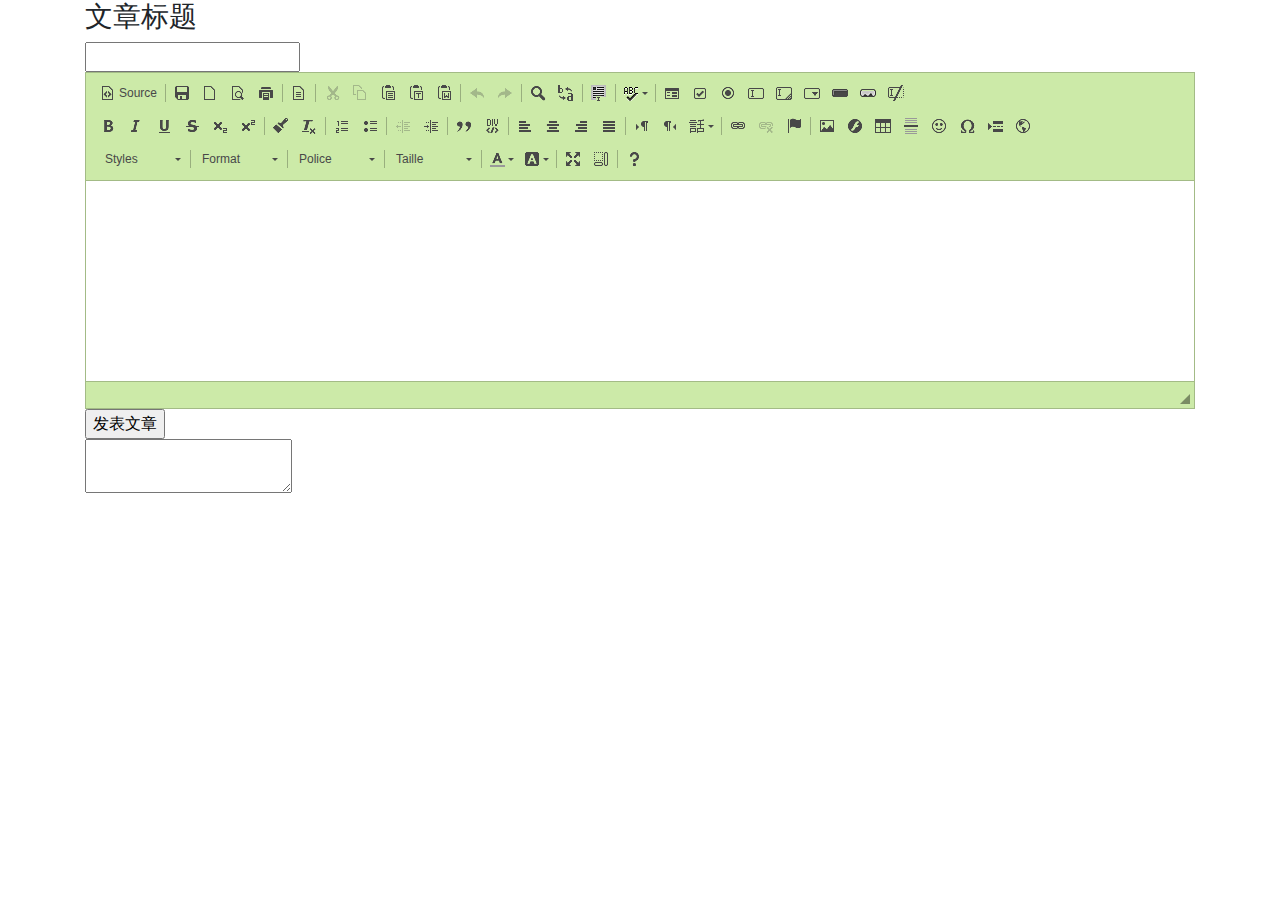
<file: blog_view/blog/add_article.html>
<!DOCTYPE html>
<html>

	<head>
		<meta charset="GBK">
		<link rel="stylesheet" href="bootstrap/css/bootstrap.css" />
		<link rel="stylesheet" href="bootstrap/css/bootstrap.min.css" />
		<script type="text/javascript" src="js/jquery-3.3.1/jquery-3.3.1.min.js"></script>
		<script type="text/javascript" src="ckeditor/ckeditor.js"></script>
		<script type="text/javascript" src="ckeditor/adapters/jquery.js"></script>
		<title>д����</title>
	</head>

	<body>
		<div class="container">
			<h3>���±���</h3>
			<input type="text" />
		</div>
		<div class="container">
			<form>
				<textarea name="editor1" id="editor1" rows="100%" cols="100%">
            		
				</textarea>
			</form>
		</div>
		<div class="container">
			<input type="button" id="pub_art" value="��������" onclick="pub_art()"/>
		</div>
		<div class="container">
			<textarea id="show_data"></textarea>
		</div>
		<div id="cc">
			
		</div>
		<script>
			CKEDITOR.replace('editor1');
		</script>
		<script>
			function pub_art(){
				//var content = document.getElementById("editor1");
				var data = CKEDITOR.instances.editor1.getData();
				//alert(data);
				document.getElementById("show_data").innerHTML=data;
				document.getElementById("cc").innerHTML=data;
				//$("#show_data").setValue(data);
			}
			
			
		</script>
	</body>
</html>
</file>
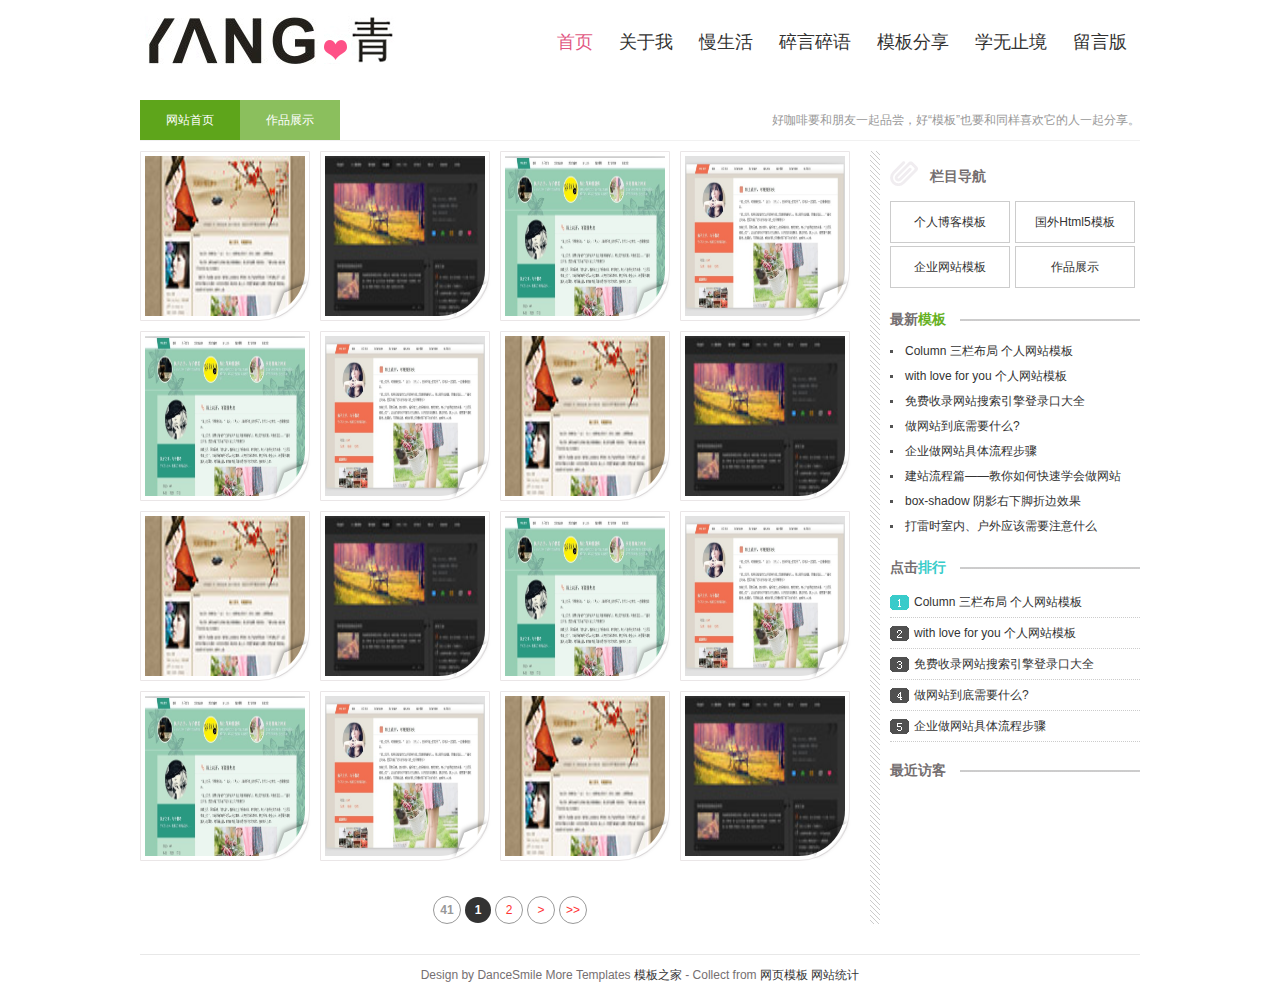
<file: blog_view/blog/caselist.html>
<!doctype html>
<html>
<head>
<meta charset="gb2312">
<title>������˲�����վ��һ��վ��webǰ�����֮·��Ů����Ա���˲�����վ</title>
<meta name="keywords" content="���˲���,������˲���,���˲���ģ��,����" />
<meta name="description" content="������˲��ͣ���һ��վ��webǰ�����֮·��Ů����Ա������վ���ṩ���˲���ģ�������Դ���صĸ���ԭ����վ��" />
<link href="css/base.css" rel="stylesheet">
<link href="css/case.css" rel="stylesheet">
<!--[if lt IE 9]>
<script src="js/modernizr.js"></script>
<![endif]-->
</head>
<body>
<header>
  <div id="logo"><a href="/"></a></div>
  <nav class="topnav" id="topnav"><a href="index.html"><span>��ҳ</span><span class="en">Protal</span></a><a href="about.html"><span>������</span><span class="en">About</span></a><a href="newlist.html"><span>������</span><span class="en">Life</span></a><a href="moodlist.html"><span>��������</span><span class="en">Doing</span></a><a href="share.html"><span>ģ�����</span><span class="en">Share</span></a><a href="knowledge.html"><span>ѧ��ֹ��</span><span class="en">Learn</span></a><a href="book.html"><span>���԰�</span><span class="en">Gustbook</span></a></nav>
  </nav>
</header>
<article class="blogs">
<h1 class="t_nav"><span>�ÿ���Ҫ������һ��Ʒ�����á�ģ�塱ҲҪ��ͬ��ϲ��������һ������� </span><a href="/" class="n1">��վ��ҳ</a><a href="/" class="n2">��Ʒչʾ</a></h1>
<div class="caselist left">
<ul>
<li><a href="/"><img src="images/01.jpg"></a></li>
<li><a href="/"><img src="images/02.jpg"></a></li>
<li><a href="/"><img src="images/03.jpg"></a></li>
<li><a href="/"><img src="images/04.jpg"></a></li>

<li><a href="/"><img src="images/03.jpg"></a></li>
<li><a href="/"><img src="images/04.jpg"></a></li>
<li><a href="/"><img src="images/01.jpg"></a></li>
<li><a href="/"><img src="images/02.jpg"></a></li>
<li><a href="/"><img src="images/01.jpg"></a></li>
<li><a href="/"><img src="images/02.jpg"></a></li>
<li><a href="/"><img src="images/03.jpg"></a></li>
<li><a href="/"><img src="images/04.jpg"></a></li>

<li><a href="/"><img src="images/03.jpg"></a></li>
<li><a href="/"><img src="images/04.jpg"></a></li>
<li><a href="/"><img src="images/01.jpg"></a></li>
<li><a href="/"><img src="images/02.jpg"></a></li>
</ul>
    <div class="blank"></div>
   
    <div class="page"><a title="Total record"><b>41</b></a><b>1</b><a href="/news/s/index_2.html">2</a><a href="/news/s/index_2.html">&gt;</a><a href="/news/s/index_2.html">&gt;&gt;</a></div>
</div>
<aside class="right">
   <div class="rnav">
      <h2>��Ŀ����</h2>
      <ul>
       <li><a href="/download/" target="_blank">���˲���ģ��</a></li>
       <li><a href="/newsfree/" target="_blank">����Html5ģ��</a></li>
              <li><a href="/download/" target="_blank">��ҵ��վģ��</a></li>
       <li><a href="/newsfree/" target="_blank">��Ʒչʾ</a></li>
     </ul>      
    </div>
<div class="news">
<h3>
      <p>����<span>ģ��</span></p>
    </h3>
    <ul class="rank">
      <li><a href="/" title="Column �������� ������վģ��" target="_blank">Column �������� ������վģ��</a></li>
      <li><a href="/" title="with love for you ������վģ��" target="_blank">with love for you ������վģ��</a></li>
      <li><a href="/" title="�����¼��վ���������¼�ڴ�ȫ" target="_blank">�����¼��վ���������¼�ڴ�ȫ</a></li>
      <li><a href="/" title="����վ������Ҫʲô?" target="_blank">����վ������Ҫʲô?</a></li>
      <li><a href="/" title="��ҵ����վ�������̲���" target="_blank">��ҵ����վ�������̲���</a></li>
      <li><a href="/" title="��վ����ƪ����������ο���ѧ������վ" target="_blank">��վ����ƪ����������ο���ѧ������վ</a></li>
      <li><a href="/" title="box-shadow ��Ӱ���½��۱�Ч��" target="_blank">box-shadow ��Ӱ���½��۱�Ч��</a></li>
      <li><a href="/" title="����ʱ���ڡ�����Ӧ����Ҫע��ʲô" target="_blank">����ʱ���ڡ�����Ӧ����Ҫע��ʲô</a></li>
    </ul>
    <h3 class="ph">
      <p>���<span>����</span></p>
    </h3>
    <ul class="paih">
      <li><a href="/" title="Column �������� ������վģ��" target="_blank">Column �������� ������վģ��</a></li>
      <li><a href="/" title="withlove for you ������վģ��" target="_blank">with love for you ������վģ��</a></li>
      <li><a href="/" title="�����¼��վ���������¼�ڴ�ȫ" target="_blank">�����¼��վ���������¼�ڴ�ȫ</a></li>
      <li><a href="/" title="����վ������Ҫʲô?" target="_blank">����վ������Ҫʲô?</a></li>
      <li><a href="/" title="��ҵ����վ�������̲���" target="_blank">��ҵ����վ�������̲���</a></li>
    </ul>
    </div>
    <div class="visitors">
      <h3><p>����ÿ�</p></h3>
      <ul>

      </ul>
    </div>
     <!-- Baidu Button BEGIN -->
    <div id="bdshare" class="bdshare_t bds_tools_32 get-codes-bdshare"><a class="bds_tsina"></a><a class="bds_qzone"></a><a class="bds_tqq"></a><a class="bds_renren"></a><span class="bds_more"></span><a class="shareCount"></a></div>
    <script type="text/javascript" id="bdshare_js" data="type=tools&amp;uid=6574585" ></script> 
    <script type="text/javascript" id="bdshell_js"></script> 
    <script type="text/javascript">
document.getElementById("bdshell_js").src = "http://bdimg.share.baidu.com/static/js/shell_v2.js?cdnversion=" + Math.ceil(new Date()/3600000)
</script> 
    <!-- Baidu Button END -->   
</aside>
</article>
<footer>
  <p>Design by DanceSmile More Templates <a href="http://www.cssmoban.com/" target="_blank" title="ģ��֮��">ģ��֮��</a> - Collect from <a href="http://www.cssmoban.com/" title="��ҳģ��" target="_blank">��ҳģ��</a> <a href="/">��վͳ��</a></p>
</footer>
<script src="js/silder.js"></script>
</body>
</html>
</file>
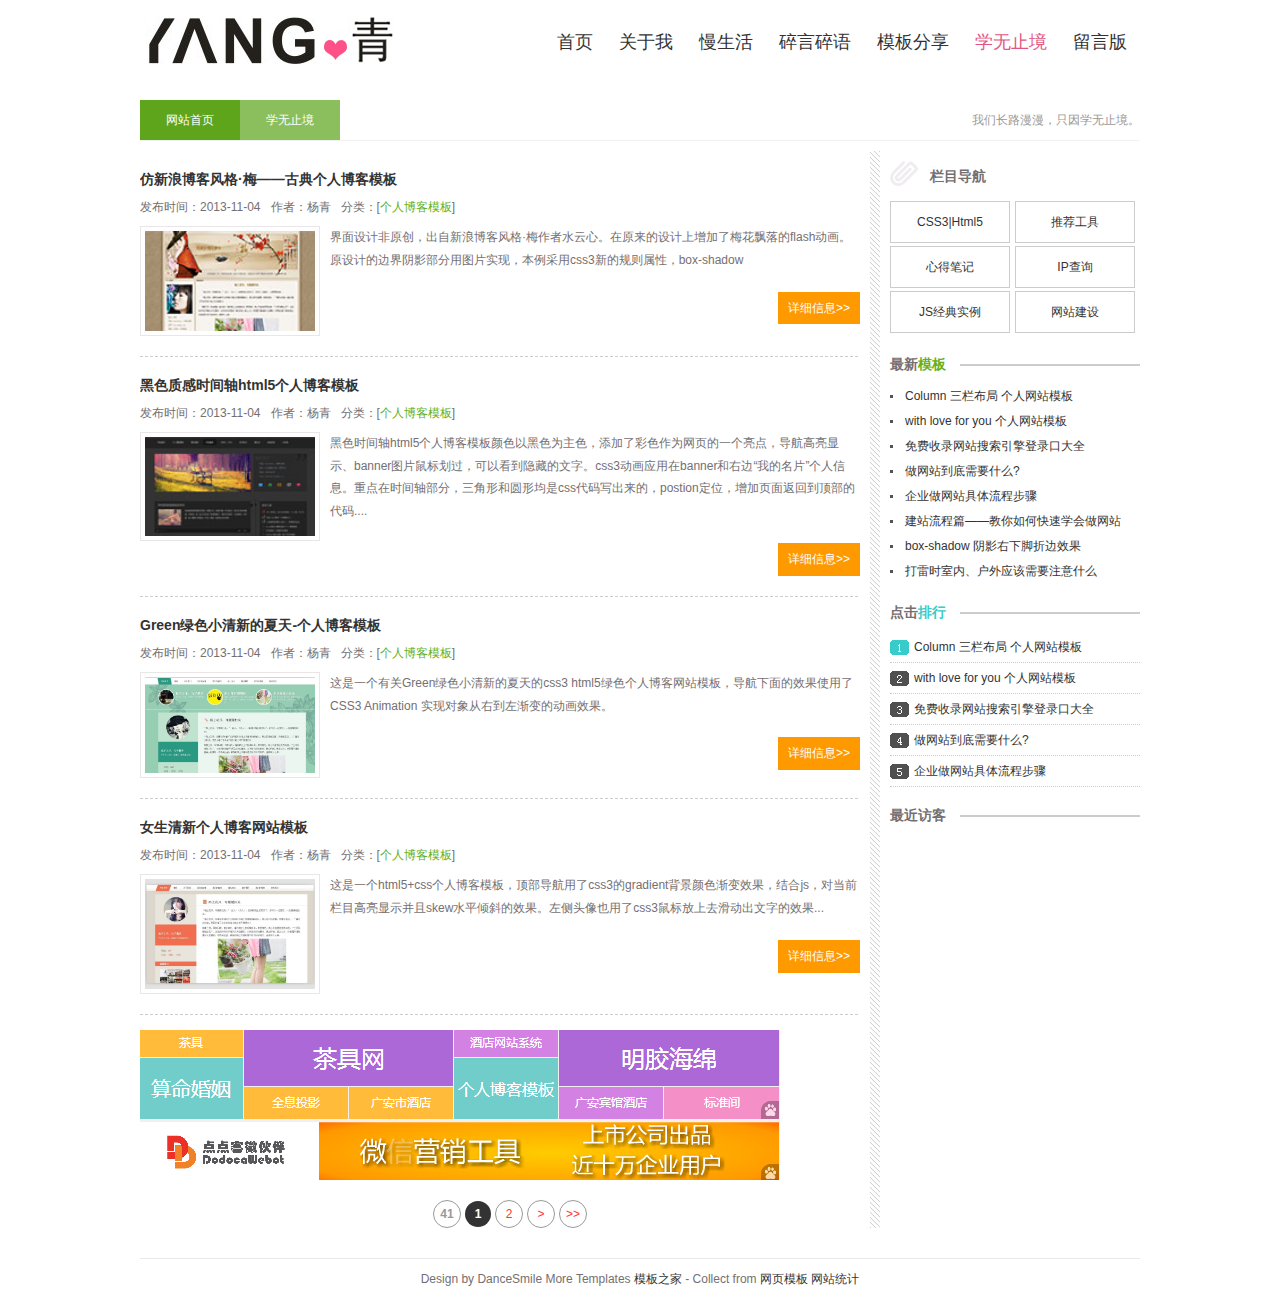
<file: blog_view/blog/knowledge.html>
<!doctype html>
<html>
<head>
<meta charset="gb2312">
<title>������˲�����վ��һ��վ��webǰ�����֮·��Ů����Ա���˲�����վ</title>
<meta name="keywords" content="���˲���,������˲���,���˲���ģ��,����" />
<meta name="description" content="������˲��ͣ���һ��վ��webǰ�����֮·��Ů����Ա������վ���ṩ���˲���ģ�������Դ���صĸ���ԭ����վ��" />
<link href="css/base.css" rel="stylesheet">
<link href="css/learn.css" rel="stylesheet">
<!--[if lt IE 9]>
<script src="js/modernizr.js"></script>
<![endif]-->
</head>
<body>
<header>
  <div id="logo"><a href="/"></a></div>
  <nav class="topnav" id="topnav"><a href="index.html"><span>��ҳ</span><span class="en">Protal</span></a><a href="about.html"><span>������</span><span class="en">About</span></a><a href="newlist.html"><span>������</span><span class="en">Life</span></a><a href="moodlist.html"><span>��������</span><span class="en">Doing</span></a><a href="share.html"><span>ģ�����</span><span class="en">Share</span></a><a href="knowledge.html"><span>ѧ��ֹ��</span><span class="en">Learn</span></a><a href="book.html"><span>���԰�</span><span class="en">Gustbook</span></a></nav>
  </nav>
</header>
<article class="blogs">
<h1 class="t_nav"><span>���ǳ�·������ֻ��ѧ��ֹ���� </span><a href="/" class="n1">��վ��ҳ</a><a href="/" class="n2">ѧ��ֹ��</a></h1>
<div class="newblog left">
   <h2>�����˲��ͷ��÷�����ŵ���˲���ģ��</h2>
   <p class="dateview"><span>����ʱ�䣺2013-11-04</span><span>���ߣ�����</span><span>���ࣺ[<a href="/news/life/">���˲���ģ��</a>]</span></p>
    <figure><img src="images/01.jpg"></figure>
    <ul class="nlist">
      <p>������Ʒ�ԭ�����������˲��ͷ��÷����ˮ���ġ���ԭ���������������÷��Ʈ���flash������ԭ��Ƶı߽���Ӱ������ͼƬʵ�֣���������css3�µĹ������ԣ�box-shadow</p>
      <a title="/" href="/" target="_blank" class="readmore">��ϸ��Ϣ>></a>
    </ul>
    <div class="line"></div>
     <h2>��ɫ�ʸ�ʱ����html5���˲���ģ��</h2>
   <p class="dateview"><span>����ʱ�䣺2013-11-04</span><span>���ߣ�����</span><span>���ࣺ[<a href="/news/life/">���˲���ģ��</a>]</span></p>
    <figure><img src="images/02.jpg"></figure>
    <ul class="nlist">
      <p>��ɫʱ����html5���˲���ģ����ɫ�Ժ�ɫΪ��ɫ�������˲�ɫ��Ϊ��ҳ��һ�����㣬����������ʾ��bannerͼƬ��껮�������Կ������ص����֡�css3����Ӧ����banner���ұߡ��ҵ���Ƭ��������Ϣ���ص���ʱ���Ჿ�֣������κ�Բ�ξ���css����д�����ģ�postion��λ������ҳ�淵�ص������Ĵ���....</p>
      <a title="/" href="/" target="_blank" class="readmore">��ϸ��Ϣ>></a>
    </ul>
    <div class="line"></div>
         <h2>Green��ɫС���µ�����-���˲���ģ��</h2>
   <p class="dateview"><span>����ʱ�䣺2013-11-04</span><span>���ߣ�����</span><span>���ࣺ[<a href="/news/life/">���˲���ģ��</a>]</span></p>
    <figure><img src="images/03.jpg"></figure>
    <ul class="nlist">
      <p>����һ���й�Green��ɫС���µ������css3 html5��ɫ���˲�����վģ�壬���������Ч��ʹ����CSS3 Animation ʵ�ֶ�����ҵ��󽥱�Ķ���Ч����</p>
      <a title="/" href="/" target="_blank" class="readmore">��ϸ��Ϣ>></a>
    </ul>
    <div class="line"></div>
         <h2>Ů�����¸��˲�����վģ��</h2>
   <p class="dateview"><span>����ʱ�䣺2013-11-04</span><span>���ߣ�����</span><span>���ࣺ[<a href="/news/life/">���˲���ģ��</a>]</span></p>
    <figure><img src="images/04.jpg"></figure>
    <ul class="nlist">
      <p>����һ��html5+css���˲���ģ�壬������������css3��gradient������ɫ����Ч�������js���Ե�ǰ��Ŀ������ʾ����skewˮƽ��б��Ч�������ͷ��Ҳ����css3������ȥ���������ֵ�Ч��...</p>
      <a title="/" href="/" target="_blank" class="readmore">��ϸ��Ϣ>></a>
    </ul>
    <div class="line"></div>
    <div class="blank"></div>
    <div class="ad">  
    <img src="images/ad.png">
    </div>
    <div class="page"><a title="Total record"><b>41</b></a><b>1</b><a href="/news/s/index_2.html">2</a><a href="/news/s/index_2.html">&gt;</a><a href="/news/s/index_2.html">&gt;&gt;</a></div>
</div>
<aside class="right">
   <div class="rnav">
      <h2>��Ŀ����</h2>
      <ul>
       <li><a href="/download/" target="_blank">CSS3|Html5</a></li>
       <li><a href="/newsfree/" target="_blank">�Ƽ�����</a></li>
       <li><a href="/newsfree/" target="_blank">�ĵñʼ�</a></li>
       <li><a href="/newsfree/" target="_blank">IP��ѯ</a></li>
<li><a href="/newsfree/" target="_blank">JS����ʵ��</a></li>
<li><a href="/newsfree/" target="_blank">��վ����</a></li>
     </ul>      
    </div>
<div class="news">
<h3>
      <p>����<span>ģ��</span></p>
    </h3>
    <ul class="rank">
      <li><a href="/" title="Column �������� ������վģ��" target="_blank">Column �������� ������վģ��</a></li>
      <li><a href="/" title="with love for you ������վģ��" target="_blank">with love for you ������վģ��</a></li>
      <li><a href="/" title="�����¼��վ���������¼�ڴ�ȫ" target="_blank">�����¼��վ���������¼�ڴ�ȫ</a></li>
      <li><a href="/" title="����վ������Ҫʲô?" target="_blank">����վ������Ҫʲô?</a></li>
      <li><a href="/" title="��ҵ����վ�������̲���" target="_blank">��ҵ����վ�������̲���</a></li>
      <li><a href="/" title="��վ����ƪ����������ο���ѧ������վ" target="_blank">��վ����ƪ����������ο���ѧ������վ</a></li>
      <li><a href="/" title="box-shadow ��Ӱ���½��۱�Ч��" target="_blank">box-shadow ��Ӱ���½��۱�Ч��</a></li>
      <li><a href="/" title="����ʱ���ڡ�����Ӧ����Ҫע��ʲô" target="_blank">����ʱ���ڡ�����Ӧ����Ҫע��ʲô</a></li>
    </ul>
    <h3 class="ph">
      <p>���<span>����</span></p>
    </h3>
    <ul class="paih">
      <li><a href="/" title="Column �������� ������վģ��" target="_blank">Column �������� ������վģ��</a></li>
      <li><a href="/" title="withlove for you ������վģ��" target="_blank">with love for you ������վģ��</a></li>
      <li><a href="/" title="�����¼��վ���������¼�ڴ�ȫ" target="_blank">�����¼��վ���������¼�ڴ�ȫ</a></li>
      <li><a href="/" title="����վ������Ҫʲô?" target="_blank">����վ������Ҫʲô?</a></li>
      <li><a href="/" title="��ҵ����վ�������̲���" target="_blank">��ҵ����վ�������̲���</a></li>
    </ul>
    </div>
    <div class="visitors">
      <h3><p>����ÿ�</p></h3>
      <ul>

      </ul>
    </div>
     <!-- Baidu Button BEGIN -->
    <div id="bdshare" class="bdshare_t bds_tools_32 get-codes-bdshare"><a class="bds_tsina"></a><a class="bds_qzone"></a><a class="bds_tqq"></a><a class="bds_renren"></a><span class="bds_more"></span><a class="shareCount"></a></div>
    <script type="text/javascript" id="bdshare_js" data="type=tools&amp;uid=6574585" ></script> 
    <script type="text/javascript" id="bdshell_js"></script> 
    <script type="text/javascript">
document.getElementById("bdshell_js").src = "http://bdimg.share.baidu.com/static/js/shell_v2.js?cdnversion=" + Math.ceil(new Date()/3600000)
</script> 
    <!-- Baidu Button END -->   
</aside>
</article>
<footer>
  <p>Design by DanceSmile More Templates <a href="http://www.cssmoban.com/" target="_blank" title="ģ��֮��">ģ��֮��</a> - Collect from <a href="http://www.cssmoban.com/" title="��ҳģ��" target="_blank">��ҳģ��</a> <a href="/">��վͳ��</a></p>
</footer>
<script src="js/silder.js"></script>
</body>
</html>
</file>
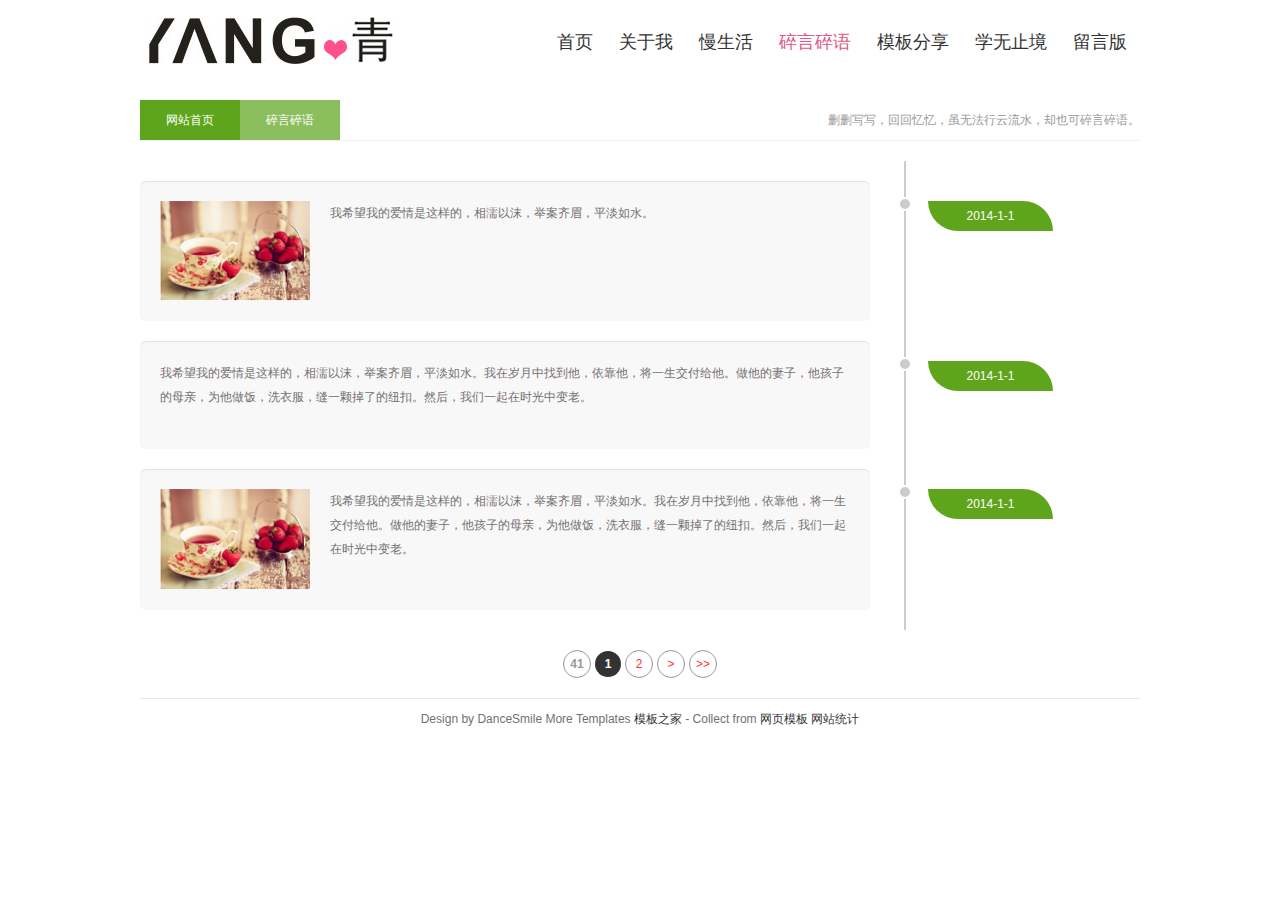
<file: blog_view/blog/moodlist.html>
<!doctype html>
<html>
<head>
<meta charset="gb2312">
<title>������˲�����վ��һ��վ��webǰ�����֮·��Ů����Ա���˲�����վ</title>
<meta name="keywords" content="���˲���,������˲���,���˲���ģ��,����" />
<meta name="description" content="������˲��ͣ���һ��վ��webǰ�����֮·��Ů����Ա������վ���ṩ���˲���ģ�������Դ���صĸ���ԭ����վ��" />
<link href="css/base.css" rel="stylesheet">
<link href="css/mood.css" rel="stylesheet">
<!--[if lt IE 9]>
<script src="js/modernizr.js"></script>
<![endif]-->
</head>
<body>
<header>
  <div id="logo"><a href="/"></a></div>
  <nav class="topnav" id="topnav"><a href="index.html"><span>��ҳ</span><span class="en">Protal</span></a><a href="about.html"><span>������</span><span class="en">About</span></a><a href="newlist.html"><span>������</span><span class="en">Life</span></a><a href="moodlist.html"><span>��������</span><span class="en">Doing</span></a><a href="share.html"><span>ģ�����</span><span class="en">Share</span></a><a href="knowledge.html"><span>ѧ��ֹ��</span><span class="en">Learn</span></a><a href="book.html"><span>���԰�</span><span class="en">Gustbook</span></a></nav>
  </nav>
</header>
<div class="moodlist">
  <h1 class="t_nav"><span>ɾɾдд���ػ����䣬���޷�������ˮ��ȴҲ���������</span><a href="/" class="n1">��վ��ҳ</a><a href="/" class="n2">��������</a></h1>
  <div class="bloglist">
    <ul class="arrow_box">
     <div class="sy">
     <img src="images/001.png">
      <p> ��ϣ���ҵİ����������ģ������ĭ���ٰ���ü��ƽ����ˮ��</p>
      </div>
      <span class="dateview">2014-1-1</span>
    </ul>
    <ul class="arrow_box">
         <div class="sy">
      <p> ��ϣ���ҵİ����������ģ������ĭ���ٰ���ü��ƽ����ˮ�������������ҵ���������������һ���������������������ӣ������ӵ�ĸ�ף�Ϊ��������ϴ�·�����һ�ŵ��˵�Ŧ�ۡ�Ȼ������һ����ʱ���б��ϡ�</p>
        </div>
      <span class="dateview">2014-1-1</span>
    </ul>
    <ul class="arrow_box">
         <div class="sy">
      <img src="images/001.png">
      <p> ��ϣ���ҵİ����������ģ������ĭ���ٰ���ü��ƽ����ˮ�������������ҵ���������������һ���������������������ӣ������ӵ�ĸ�ף�Ϊ��������ϴ�·�����һ�ŵ��˵�Ŧ�ۡ�Ȼ������һ����ʱ���б��ϡ�</p>
      <span class="dateview">2014-1-1</span>
        </div>
    </ul>
  </div>
  <div class="page"><a title="Total record"><b>41</b></a><b>1</b><a href="/news/s/index_2.html">2</a><a href="/news/s/index_2.html">&gt;</a><a href="/news/s/index_2.html">&gt;&gt;</a></div>
</div>
<footer>
  <p>Design by DanceSmile More Templates <a href="http://www.cssmoban.com/" target="_blank" title="ģ��֮��">ģ��֮��</a> - Collect from <a href="http://www.cssmoban.com/" title="��ҳģ��" target="_blank">��ҳģ��</a> <a href="/">��վͳ��</a></p>
</footer>
<script src="js/silder.js"></script>
</body>
</html>
</file>
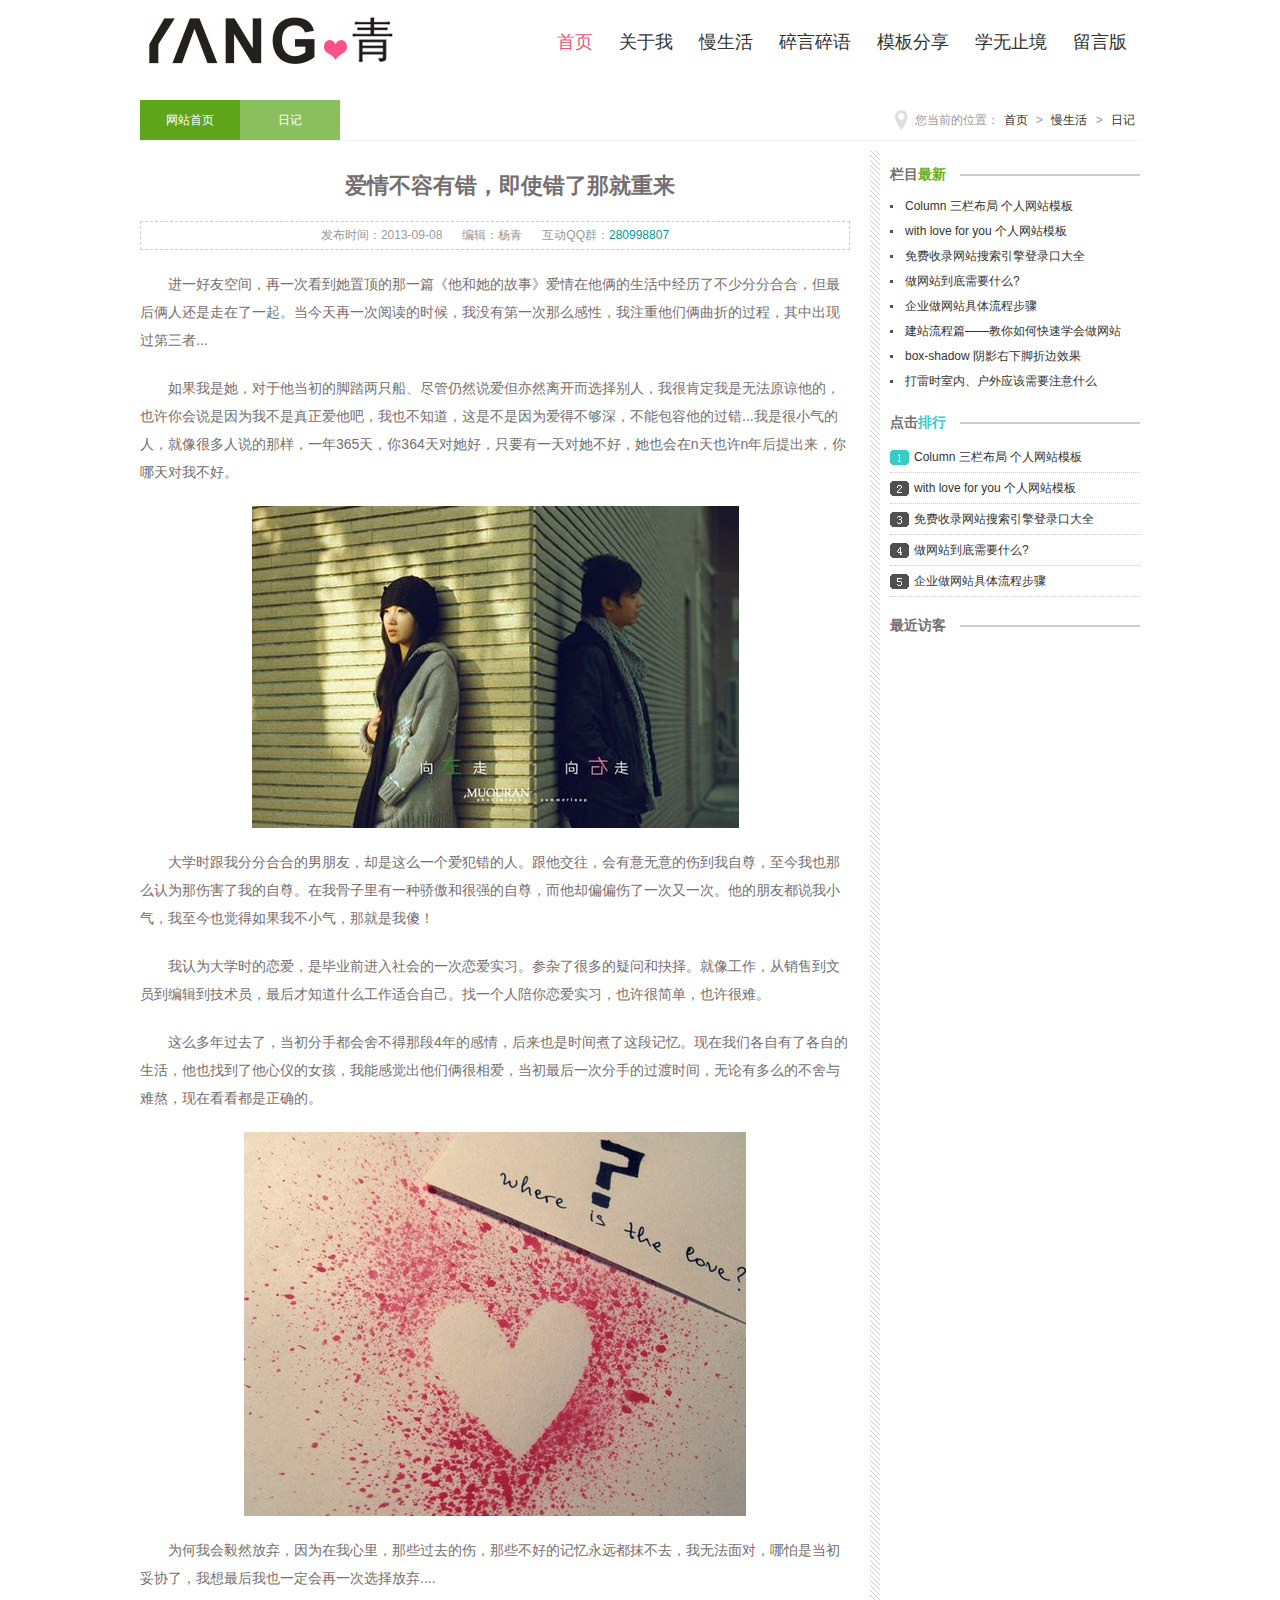
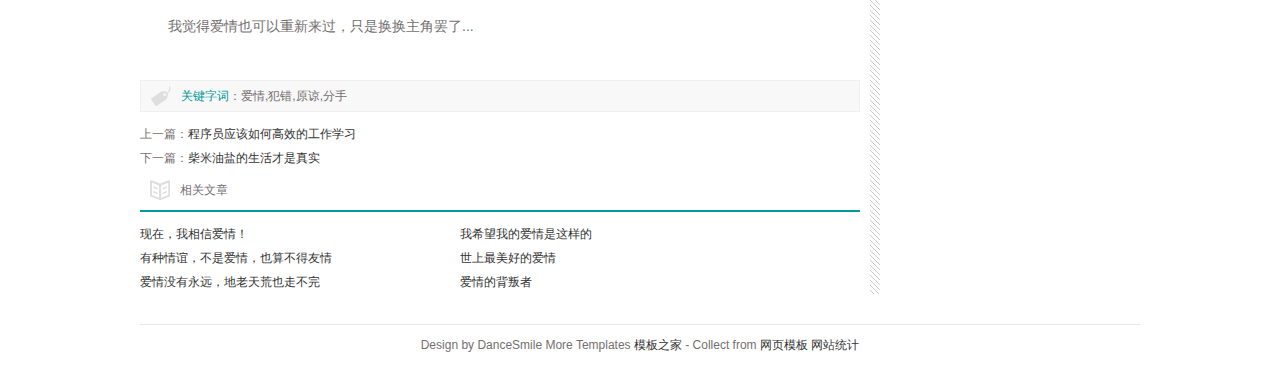
<file: blog_view/blog/new.html>
<!doctype html>
<html>
<head>
<meta charset="gb2312">
<title>������˲�����վ��һ��վ��webǰ�����֮·��Ů����Ա���˲�����վ</title>
<meta name="keywords" content="���˲���,������˲���,���˲���ģ��,����" />
<meta name="description" content="������˲��ͣ���һ��վ��webǰ�����֮·��Ů����Ա������վ���ṩ���˲���ģ�������Դ���صĸ���ԭ����վ��" />
<link href="css/base.css" rel="stylesheet">
<link href="css/new.css" rel="stylesheet">
<!--[if lt IE 9]>
<script src="js/modernizr.js"></script>
<![endif]-->
</head>
<body>
<header>
  <div id="logo"><a href="/"></a></div>
  <nav class="topnav" id="topnav"><a href="index.html"><span>��ҳ</span><span class="en">Protal</span></a><a href="about.html"><span>������</span><span class="en">About</span></a><a href="newlist.html"><span>������</span><span class="en">Life</span></a><a href="moodlist.html"><span>��������</span><span class="en">Doing</span></a><a href="share.html"><span>ģ�����</span><span class="en">Share</span></a><a href="knowledge.html"><span>ѧ��ֹ��</span><span class="en">Learn</span></a><a href="6"><span>���԰�</span><span class="en">Gustbook</span></a></nav>
  </nav>
</header>
<article class="blogs">
  <h1 class="t_nav"><span>����ǰ��λ�ã�<a href="/index.html">��ҳ</a>&nbsp;&gt;&nbsp;<a href="/news/s/">������</a>&nbsp;&gt;&nbsp;<a href="/news/s/">�ռ�</a></span><a href="/" class="n1">��վ��ҳ</a><a href="/" class="n2">�ռ�</a></h1>
  <div class="index_about">
    <h2 class="c_titile">���鲻���д�����ʹ�����Ǿ�����</h2>
    <p class="box_c"><span class="d_time">����ʱ�䣺2013-09-08</span><span>�༭������</span><span>����QQȺ��<a href="http://wp.qq.com/wpa/qunwpa?idkey=d4d4a26952d46d564ee5bf7782743a70d5a8c405f4f9a33a60b0eec380743c64">280998807</a></span></p>
    <ul class="infos">
      <p>��һ���ѿռ䣬��һ�ο������ö�����һƪ���������Ĺ��¡������������������о����˲��ٷַֺϺϣ���������˻���������һ�𡣵�������һ���Ķ���ʱ����û�е�һ����ô���ԣ���ע�����������۵Ĺ��̣����г��ֹ�������...</p>
      <p>����������������������Ľ�̤��ֻ����������Ȼ˵������Ȼ�뿪��ѡ����ˣ��Һܿ϶������޷�ԭ�����ģ�Ҳ�����˵����Ϊ�Ҳ������������ɣ���Ҳ��֪�������ǲ�����Ϊ���ò�������ܰ������Ĺ���...���Ǻ�С�����ˣ�����ܶ���˵��������һ��365�죬��364������ã�ֻҪ��һ��������ã���Ҳ����n��Ҳ��n������������������Ҳ��á�</p>
      <p><img src="images/e5e39b1148811261c78b933805d07232.png" alt="����"></p>
      <p>��ѧʱ���ҷַֺϺϵ������ѣ�ȴ����ôһ�����������ˡ�����������������������˵�������������Ҳ��ô��Ϊ���˺����ҵ��������ҹ�������һ�ֽ����ͺ�ǿ�����𣬶���ȴƫƫ����һ����һ�Ρ��������Ѷ�˵��С����������Ҳ��������Ҳ�С�����Ǿ�����ɵ��</p>
      <p>����Ϊ��ѧʱ���������Ǳ�ҵǰ��������һ������ʵϰ�������˺ܶ�����ʺ;��񡣾������������۵���Ա���༭������Ա������֪��ʲô�����ʺ��Լ�����һ������������ʵϰ��Ҳ���ܼ򵥣�Ҳ�����ѡ�</p>
      <p>��ô�����ȥ�ˣ��������ֶ����᲻���Ƕ�4��ĸ��飬����Ҳ��ʱ��������μ��䡣�������Ǹ������˸��Ե������Ҳ�ҵ��������ǵ�Ů�������ܸо������������మ���������һ�η��ֵĹ���ʱ�䣬�����ж�ô�Ĳ������Ѱ������ڿ���������ȷ�ġ�</p>
      <p><img src="images/1f8aea2172f6eb987c3de3f7ba474eb1.png" alt="����"></p>
      <p>Ϊ���һ���Ȼ��������Ϊ���������Щ��ȥ���ˣ���Щ���õļ�����Զ��Ĩ��ȥ�����޷���ԣ������ǵ�����Э�ˣ����������Ҳһ������һ��ѡ�����....</p>
      <p>�Ҿ��ð���Ҳ��������������ֻ�ǻ������ǰ���...</p>
    </ul>
    <div class="keybq">
    <p><span>�ؼ��ִ�</span>������,����,ԭ��,����</p>
    
    </div>
    <div class="ad"> </div>
    <div class="nextinfo">
      <p>��һƪ��<a href="/news/s/2013-09-04/606.html">����ԱӦ����θ�Ч�Ĺ���ѧϰ</a></p>
      <p>��һƪ��<a href="/news/s/2013-10-21/616.html">�������ε����������ʵ</a></p>
    </div>
    <div class="otherlink">
      <h2>�������</h2>
      <ul>
        <li><a href="/news/s/2013-07-25/524.html" title="���ڣ������Ű��飡">���ڣ������Ű��飡</a></li>
        <li><a href="/newstalk/mood/2013-07-24/518.html" title="��ϣ���ҵİ�����������">��ϣ���ҵİ�����������</a></li>
        <li><a href="/newstalk/mood/2013-07-02/335.html" title="�������꣬���ǰ��飬Ҳ�㲻������">�������꣬���ǰ��飬Ҳ�㲻������</a></li>
        <li><a href="/newstalk/mood/2013-07-01/329.html" title="���������õİ���">���������õİ���</a></li>
        <li><a href="/news/read/2013-06-11/213.html" title="����û����Զ���������Ҳ�߲���">����û����Զ���������Ҳ�߲���</a></li>
        <li><a href="/news/s/2013-06-06/24.html" title="����ı�����">����ı�����</a></li>
      </ul>
    </div>
  </div>
  <aside class="right">
    <!-- Baidu Button BEGIN -->
    <div id="bdshare" class="bdshare_t bds_tools_32 get-codes-bdshare"><a class="bds_tsina"></a><a class="bds_qzone"></a><a class="bds_tqq"></a><a class="bds_renren"></a><span class="bds_more"></span><a class="shareCount"></a></div>
    <script type="text/javascript" id="bdshare_js" data="type=tools&amp;uid=6574585" ></script> 
    <script type="text/javascript" id="bdshell_js"></script> 
    <script type="text/javascript">
document.getElementById("bdshell_js").src = "http://bdimg.share.baidu.com/static/js/shell_v2.js?cdnversion=" + Math.ceil(new Date()/3600000)
</script> 
    <!-- Baidu Button END -->
    <div class="blank"></div>
    <div class="news">
      <h3>
        <p>��Ŀ<span>����</span></p>
      </h3>
      <ul class="rank">
        <li><a href="/" title="Column �������� ������վģ��" target="_blank">Column �������� ������վģ��</a></li>
        <li><a href="/" title="with love for you ������վģ��" target="_blank">with love for you ������վģ��</a></li>
        <li><a href="/" title="�����¼��վ���������¼�ڴ�ȫ" target="_blank">�����¼��վ���������¼�ڴ�ȫ</a></li>
        <li><a href="/" title="����վ������Ҫʲô?" target="_blank">����վ������Ҫʲô?</a></li>
        <li><a href="/" title="��ҵ����վ�������̲���" target="_blank">��ҵ����վ�������̲���</a></li>
        <li><a href="/" title="��վ����ƪ����������ο���ѧ������վ" target="_blank">��վ����ƪ����������ο���ѧ������վ</a></li>
        <li><a href="/" title="box-shadow ��Ӱ���½��۱�Ч��" target="_blank">box-shadow ��Ӱ���½��۱�Ч��</a></li>
        <li><a href="/" title="����ʱ���ڡ�����Ӧ����Ҫע��ʲô" target="_blank">����ʱ���ڡ�����Ӧ����Ҫע��ʲô</a></li>
      </ul>
      <h3 class="ph">
        <p>���<span>����</span></p>
      </h3>
      <ul class="paih">
        <li><a href="/" title="Column �������� ������վģ��" target="_blank">Column �������� ������վģ��</a></li>
        <li><a href="/" title="withlove for you ������վģ��" target="_blank">with love for you ������վģ��</a></li>
        <li><a href="/" title="�����¼��վ���������¼�ڴ�ȫ" target="_blank">�����¼��վ���������¼�ڴ�ȫ</a></li>
        <li><a href="/" title="����վ������Ҫʲô?" target="_blank">����վ������Ҫʲô?</a></li>
        <li><a href="/" title="��ҵ����վ�������̲���" target="_blank">��ҵ����վ�������̲���</a></li>
      </ul>
    </div>
    <div class="visitors">
      <h3>
        <p>����ÿ�</p>
      </h3>
      <ul>
      </ul>
    </div>
  </aside>
</article>
<footer>
  <p>Design by DanceSmile More Templates <a href="http://www.cssmoban.com/" target="_blank" title="ģ��֮��">ģ��֮��</a> - Collect from <a href="http://www.cssmoban.com/" title="��ҳģ��" target="_blank">��ҳģ��</a> <a href="/">��վͳ��</a></p>
</footer>
<script src="js/silder.js"></script>
</body>
</html>
</file>
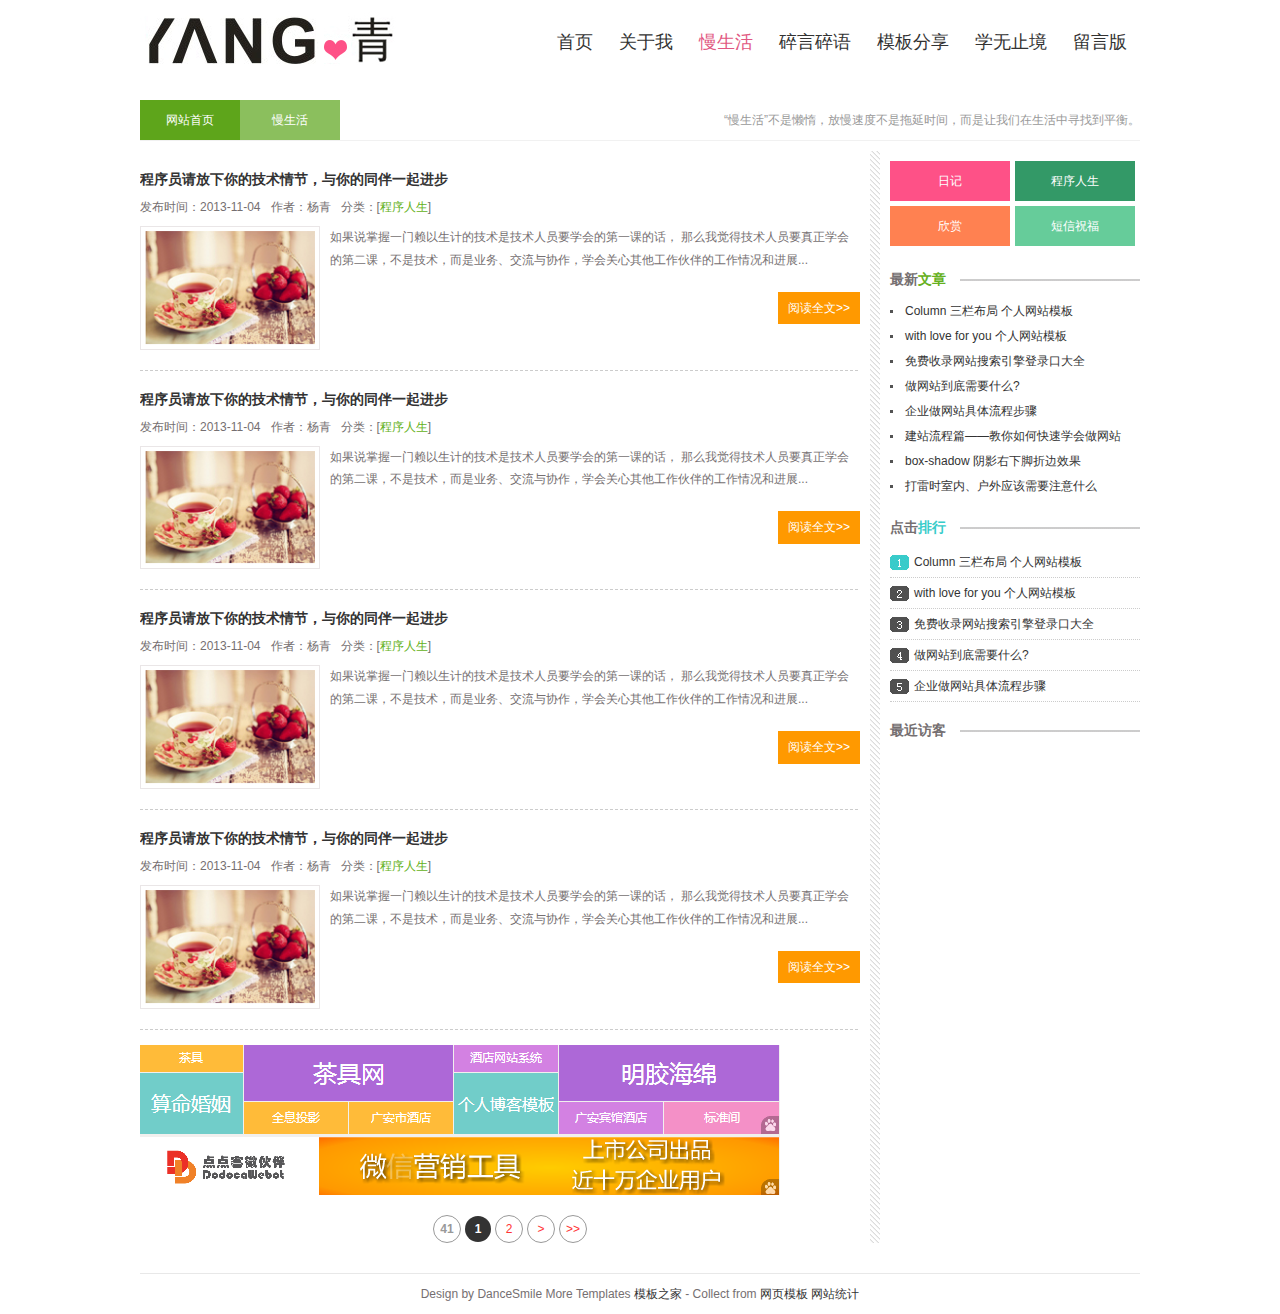
<file: blog_view/blog/newlist.html>
<!doctype html>
<html>
<head>
<meta charset="gb2312">
<title>������˲�����վ��һ��վ��webǰ�����֮·��Ů����Ա���˲�����վ</title>
<meta name="keywords" content="���˲���,������˲���,���˲���ģ��,����" />
<meta name="description" content="������˲��ͣ���һ��վ��webǰ�����֮·��Ů����Ա������վ���ṩ���˲���ģ�������Դ���صĸ���ԭ����վ��" />
<link href="css/base.css" rel="stylesheet">
<link href="css/style.css" rel="stylesheet">
<!--[if lt IE 9]>
<script src="js/modernizr.js"></script>
<![endif]-->
</head>
<body>
<header>
  <div id="logo"><a href="/"></a></div>
  <nav class="topnav" id="topnav"><a href="index.html"><span>��ҳ</span><span class="en">Protal</span></a><a href="about.html"><span>������</span><span class="en">About</span></a><a href="newlist.html"><span>������</span><span class="en">Life</span></a><a href="moodlist.html"><span>��������</span><span class="en">Doing</span></a><a href="share.html"><span>ģ�����</span><span class="en">Share</span></a><a href="knowledge.html"><span>ѧ��ֹ��</span><span class="en">Learn</span></a><a href="book.html"><span>���԰�</span><span class="en">Gustbook</span></a></nav>
  </nav>
</header>
<article class="blogs">
<h1 class="t_nav"><span>��������������裬�����ٶȲ�������ʱ�䣬������������������Ѱ�ҵ�ƽ�⡣</span><a href="/" class="n1">��վ��ҳ</a><a href="/" class="n2">������</a></h1>
<div class="newblog left">
   <h2>����Ա�������ļ�����ڣ������ͬ��һ�����</h2>
   <p class="dateview"><span>����ʱ�䣺2013-11-04</span><span>���ߣ�����</span><span>���ࣺ[<a href="/news/life/">��������</a>]</span></p>
    <figure><img src="images/001.png"></figure>
    <ul class="nlist">
      <p>���˵����һ���������Ƶļ����Ǽ�����ԱҪѧ��ĵ�һ�εĻ��� ��ô�Ҿ��ü�����ԱҪ����ѧ��ĵڶ��Σ����Ǽ���������ҵ�񡢽�����Э����ѧ����������������Ĺ�������ͽ�չ...</p>
      <a title="/" href="/" target="_blank" class="readmore">�Ķ�ȫ��>></a>
    </ul>
    <div class="line"></div>
     <h2>����Ա�������ļ�����ڣ������ͬ��һ�����</h2>
   <p class="dateview"><span>����ʱ�䣺2013-11-04</span><span>���ߣ�����</span><span>���ࣺ[<a href="/news/life/">��������</a>]</span></p>
    <figure><img src="images/001.png"></figure>
    <ul class="nlist">
      <p>���˵����һ���������Ƶļ����Ǽ�����ԱҪѧ��ĵ�һ�εĻ��� ��ô�Ҿ��ü�����ԱҪ����ѧ��ĵڶ��Σ����Ǽ���������ҵ�񡢽�����Э����ѧ����������������Ĺ�������ͽ�չ...</p>
      <a title="/" href="/" target="_blank" class="readmore">�Ķ�ȫ��>></a>
    </ul>
    <div class="line"></div>
         <h2>����Ա�������ļ�����ڣ������ͬ��һ�����</h2>
   <p class="dateview"><span>����ʱ�䣺2013-11-04</span><span>���ߣ�����</span><span>���ࣺ[<a href="/news/life/">��������</a>]</span></p>
    <figure><img src="images/001.png"></figure>
    <ul class="nlist">
      <p>���˵����һ���������Ƶļ����Ǽ�����ԱҪѧ��ĵ�һ�εĻ��� ��ô�Ҿ��ü�����ԱҪ����ѧ��ĵڶ��Σ����Ǽ���������ҵ�񡢽�����Э����ѧ����������������Ĺ�������ͽ�չ...</p>
      <a title="/" href="/" target="_blank" class="readmore">�Ķ�ȫ��>></a>
    </ul>
    <div class="line"></div>
         <h2>����Ա�������ļ�����ڣ������ͬ��һ�����</h2>
   <p class="dateview"><span>����ʱ�䣺2013-11-04</span><span>���ߣ�����</span><span>���ࣺ[<a href="/news/life/">��������</a>]</span></p>
    <figure><img src="images/001.png"></figure>
    <ul class="nlist">
      <p>���˵����һ���������Ƶļ����Ǽ�����ԱҪѧ��ĵ�һ�εĻ��� ��ô�Ҿ��ü�����ԱҪ����ѧ��ĵڶ��Σ����Ǽ���������ҵ�񡢽�����Э����ѧ����������������Ĺ�������ͽ�չ...</p>
      <a title="/" href="/" target="_blank" class="readmore">�Ķ�ȫ��>></a>
    </ul>
    <div class="line"></div>
    <div class="blank"></div>
    <div class="ad">  
    <img src="images/ad.png">
    </div>
    <div class="page"><a title="Total record"><b>41</b></a><b>1</b><a href="/news/s/index_2.html">2</a><a href="/news/s/index_2.html">&gt;</a><a href="/news/s/index_2.html">&gt;&gt;</a></div>
</div>
<aside class="right">
   <div class="rnav">
      <ul>
       <li class="rnav1"><a href="/download/" target="_blank">�ռ�</a></li>
       <li class="rnav2"><a href="/newsfree/" target="_blank">��������</a></li>
       <li class="rnav3"><a href="/web/" target="_blank">����</a></li>
       <li class="rnav4"><a href="/newshtml5/" target="_blank">����ף��</a></li>
     </ul>      
    </div>
<div class="news">
<h3>
      <p>����<span>����</span></p>
    </h3>
    <ul class="rank">
      <li><a href="/" title="Column �������� ������վģ��" target="_blank">Column �������� ������վģ��</a></li>
      <li><a href="/" title="with love for you ������վģ��" target="_blank">with love for you ������վģ��</a></li>
      <li><a href="/" title="�����¼��վ���������¼�ڴ�ȫ" target="_blank">�����¼��վ���������¼�ڴ�ȫ</a></li>
      <li><a href="/" title="����վ������Ҫʲô?" target="_blank">����վ������Ҫʲô?</a></li>
      <li><a href="/" title="��ҵ����վ�������̲���" target="_blank">��ҵ����վ�������̲���</a></li>
      <li><a href="/" title="��վ����ƪ����������ο���ѧ������վ" target="_blank">��վ����ƪ����������ο���ѧ������վ</a></li>
      <li><a href="/" title="box-shadow ��Ӱ���½��۱�Ч��" target="_blank">box-shadow ��Ӱ���½��۱�Ч��</a></li>
      <li><a href="/" title="����ʱ���ڡ�����Ӧ����Ҫע��ʲô" target="_blank">����ʱ���ڡ�����Ӧ����Ҫע��ʲô</a></li>
    </ul>
    <h3 class="ph">
      <p>���<span>����</span></p>
    </h3>
    <ul class="paih">
      <li><a href="/" title="Column �������� ������վģ��" target="_blank">Column �������� ������վģ��</a></li>
      <li><a href="/" title="withlove for you ������վģ��" target="_blank">with love for you ������վģ��</a></li>
      <li><a href="/" title="�����¼��վ���������¼�ڴ�ȫ" target="_blank">�����¼��վ���������¼�ڴ�ȫ</a></li>
      <li><a href="/" title="����վ������Ҫʲô?" target="_blank">����վ������Ҫʲô?</a></li>
      <li><a href="/" title="��ҵ����վ�������̲���" target="_blank">��ҵ����վ�������̲���</a></li>
    </ul>
    </div>
    <div class="visitors">
      <h3><p>����ÿ�</p></h3>
      <ul>

      </ul>
    </div>
     <!-- Baidu Button BEGIN -->
    <div id="bdshare" class="bdshare_t bds_tools_32 get-codes-bdshare"><a class="bds_tsina"></a><a class="bds_qzone"></a><a class="bds_tqq"></a><a class="bds_renren"></a><span class="bds_more"></span><a class="shareCount"></a></div>
    <script type="text/javascript" id="bdshare_js" data="type=tools&amp;uid=6574585" ></script> 
    <script type="text/javascript" id="bdshell_js"></script> 
    <script type="text/javascript">
document.getElementById("bdshell_js").src = "http://bdimg.share.baidu.com/static/js/shell_v2.js?cdnversion=" + Math.ceil(new Date()/3600000)
</script> 
    <!-- Baidu Button END -->   
</aside>
</article>
<footer>
  <p>Design by DanceSmile More Templates <a href="http://www.cssmoban.com/" target="_blank" title="ģ��֮��">ģ��֮��</a> - Collect from <a href="http://www.cssmoban.com/" title="��ҳģ��" target="_blank">��ҳģ��</a> <a href="/">��վͳ��</a></p>
</footer>
<script src="js/silder.js"></script>
</body>
</html>
</file>
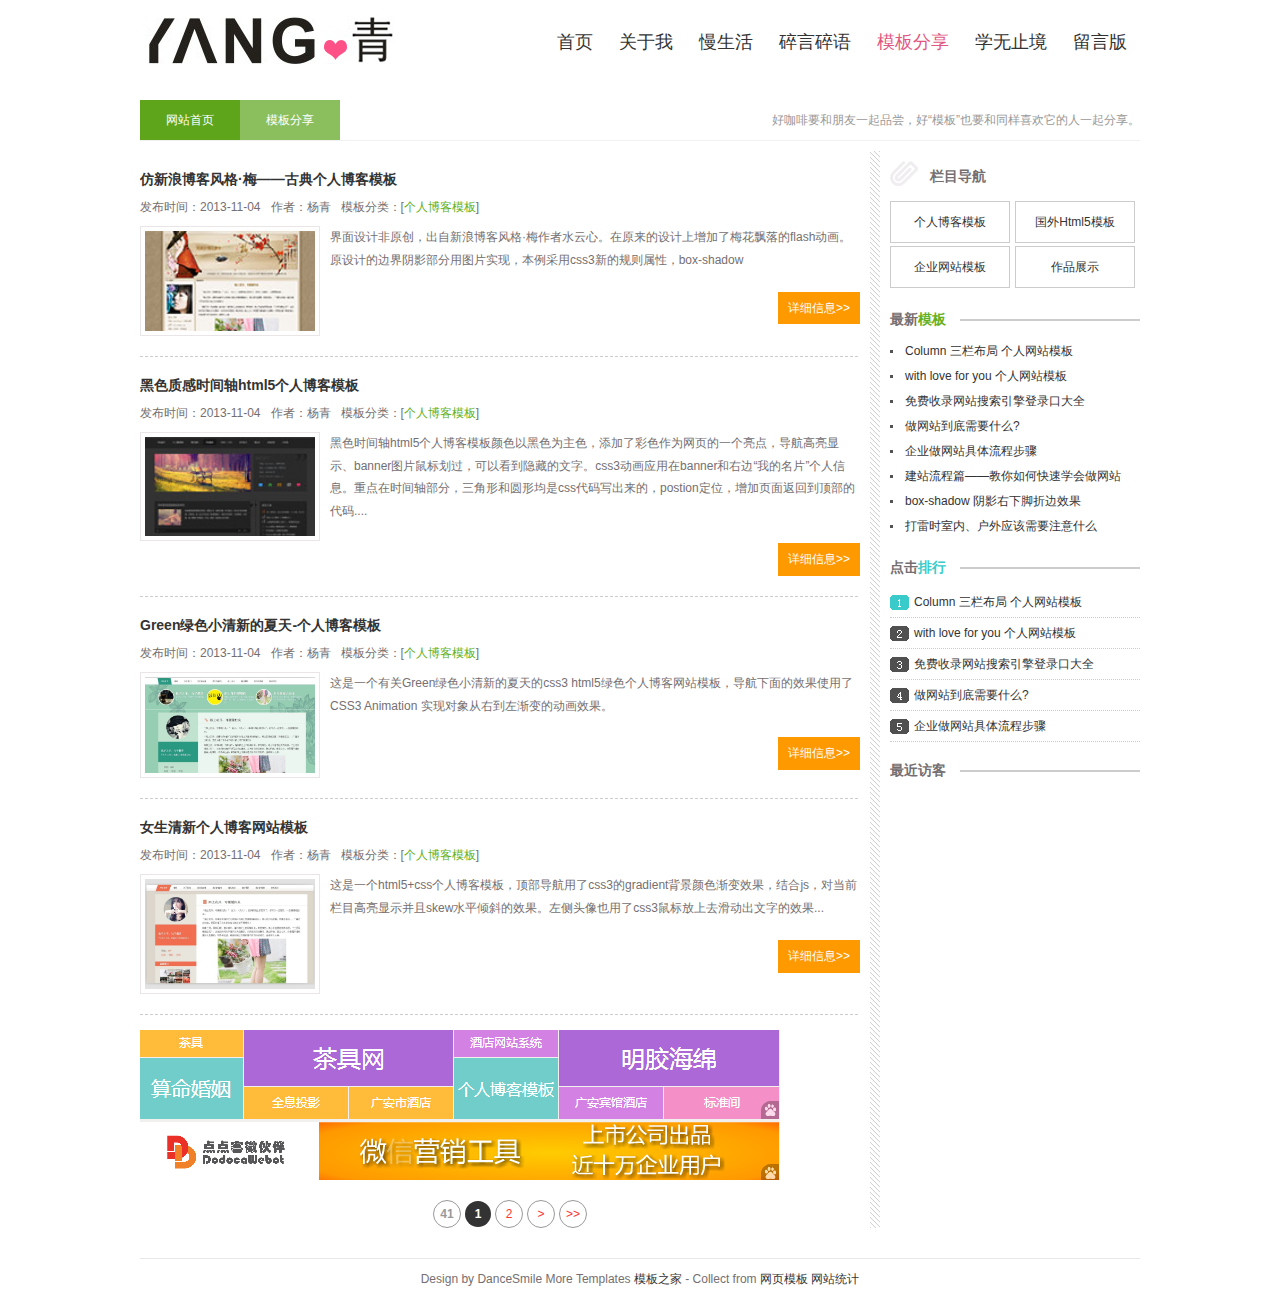
<file: blog_view/blog/share.html>
<!doctype html>
<html>
<head>
<meta charset="gb2312">
<title>������˲�����վ��һ��վ��webǰ�����֮·��Ů����Ա���˲�����վ</title>
<meta name="keywords" content="���˲���,������˲���,���˲���ģ��,����" />
<meta name="description" content="������˲��ͣ���һ��վ��webǰ�����֮·��Ů����Ա������վ���ṩ���˲���ģ�������Դ���صĸ���ԭ����վ��" />
<link href="css/base.css" rel="stylesheet">
<link href="css/share.css" rel="stylesheet">
<!--[if lt IE 9]>
<script src="js/modernizr.js"></script>
<![endif]-->
</head>
<body>
<header>
  <div id="logo"><a href="/"></a></div>
  <nav class="topnav" id="topnav"><a href="index.html"><span>��ҳ</span><span class="en">Protal</span></a><a href="about.html"><span>������</span><span class="en">About</span></a><a href="newlist.html"><span>������</span><span class="en">Life</span></a><a href="moodlist.html"><span>��������</span><span class="en">Doing</span></a><a href="share.html"><span>ģ�����</span><span class="en">Share</span></a><a href="knowledge.html"><span>ѧ��ֹ��</span><span class="en">Learn</span></a><a href="book.html"><span>���԰�</span><span class="en">Gustbook</span></a></nav>
  </nav>
</header>
<article class="blogs">
<h1 class="t_nav"><span>�ÿ���Ҫ������һ��Ʒ�����á�ģ�塱ҲҪ��ͬ��ϲ��������һ������� </span><a href="/" class="n1">��վ��ҳ</a><a href="/" class="n2">ģ�����</a></h1>
<div class="newblog left">
   <h2>�����˲��ͷ��÷�����ŵ���˲���ģ��</h2>
   <p class="dateview"><span>����ʱ�䣺2013-11-04</span><span>���ߣ�����</span><span>ģ����ࣺ[<a href="/news/life/">���˲���ģ��</a>]</span></p>
    <figure><img src="images/01.jpg"></figure>
    <ul class="nlist">
      <p>������Ʒ�ԭ�����������˲��ͷ��÷����ˮ���ġ���ԭ���������������÷��Ʈ���flash������ԭ��Ƶı߽���Ӱ������ͼƬʵ�֣���������css3�µĹ������ԣ�box-shadow</p>
      <a title="/" href="/" target="_blank" class="readmore">��ϸ��Ϣ>></a>
    </ul>
    <div class="line"></div>
     <h2>��ɫ�ʸ�ʱ����html5���˲���ģ��</h2>
   <p class="dateview"><span>����ʱ�䣺2013-11-04</span><span>���ߣ�����</span><span>ģ����ࣺ[<a href="/news/life/">���˲���ģ��</a>]</span></p>
    <figure><img src="images/02.jpg"></figure>
    <ul class="nlist">
      <p>��ɫʱ����html5���˲���ģ����ɫ�Ժ�ɫΪ��ɫ�������˲�ɫ��Ϊ��ҳ��һ�����㣬����������ʾ��bannerͼƬ��껮�������Կ������ص����֡�css3����Ӧ����banner���ұߡ��ҵ���Ƭ��������Ϣ���ص���ʱ���Ჿ�֣������κ�Բ�ξ���css����д�����ģ�postion��λ������ҳ�淵�ص������Ĵ���....</p>
      <a title="/" href="/" target="_blank" class="readmore">��ϸ��Ϣ>></a>
    </ul>
    <div class="line"></div>
         <h2>Green��ɫС���µ�����-���˲���ģ��</h2>
   <p class="dateview"><span>����ʱ�䣺2013-11-04</span><span>���ߣ�����</span><span>ģ����ࣺ[<a href="/news/life/">���˲���ģ��</a>]</span></p>
    <figure><img src="images/03.jpg"></figure>
    <ul class="nlist">
      <p>����һ���й�Green��ɫС���µ������css3 html5��ɫ���˲�����վģ�壬���������Ч��ʹ����CSS3 Animation ʵ�ֶ�����ҵ��󽥱�Ķ���Ч����</p>
      <a title="/" href="/" target="_blank" class="readmore">��ϸ��Ϣ>></a>
    </ul>
    <div class="line"></div>
         <h2>Ů�����¸��˲�����վģ��</h2>
   <p class="dateview"><span>����ʱ�䣺2013-11-04</span><span>���ߣ�����</span><span>ģ����ࣺ[<a href="/news/life/">���˲���ģ��</a>]</span></p>
    <figure><img src="images/04.jpg"></figure>
    <ul class="nlist">
      <p>����һ��html5+css���˲���ģ�壬������������css3��gradient������ɫ����Ч�������js���Ե�ǰ��Ŀ������ʾ����skewˮƽ��б��Ч�������ͷ��Ҳ����css3������ȥ���������ֵ�Ч��...</p>
      <a title="/" href="/" target="_blank" class="readmore">��ϸ��Ϣ>></a>
    </ul>
    <div class="line"></div>
    <div class="blank"></div>
    <div class="ad">  
    <img src="images/ad.png">
    </div>
    <div class="page"><a title="Total record"><b>41</b></a><b>1</b><a href="/news/s/index_2.html">2</a><a href="/news/s/index_2.html">&gt;</a><a href="/news/s/index_2.html">&gt;&gt;</a></div>
</div>
<aside class="right">
   <div class="rnav">
      <h2>��Ŀ����</h2>
      <ul>
       <li><a href="/download/" target="_blank">���˲���ģ��</a></li>
       <li><a href="/newsfree/" target="_blank">����Html5ģ��</a></li>
              <li><a href="/download/" target="_blank">��ҵ��վģ��</a></li>
       <li><a href="/newsfree/" target="_blank">��Ʒչʾ</a></li>
     </ul>      
    </div>
<div class="news">
<h3>
      <p>����<span>ģ��</span></p>
    </h3>
    <ul class="rank">
      <li><a href="/" title="Column �������� ������վģ��" target="_blank">Column �������� ������վģ��</a></li>
      <li><a href="/" title="with love for you ������վģ��" target="_blank">with love for you ������վģ��</a></li>
      <li><a href="/" title="�����¼��վ���������¼�ڴ�ȫ" target="_blank">�����¼��վ���������¼�ڴ�ȫ</a></li>
      <li><a href="/" title="����վ������Ҫʲô?" target="_blank">����վ������Ҫʲô?</a></li>
      <li><a href="/" title="��ҵ����վ�������̲���" target="_blank">��ҵ����վ�������̲���</a></li>
      <li><a href="/" title="��վ����ƪ����������ο���ѧ������վ" target="_blank">��վ����ƪ����������ο���ѧ������վ</a></li>
      <li><a href="/" title="box-shadow ��Ӱ���½��۱�Ч��" target="_blank">box-shadow ��Ӱ���½��۱�Ч��</a></li>
      <li><a href="/" title="����ʱ���ڡ�����Ӧ����Ҫע��ʲô" target="_blank">����ʱ���ڡ�����Ӧ����Ҫע��ʲô</a></li>
    </ul>
    <h3 class="ph">
      <p>���<span>����</span></p>
    </h3>
    <ul class="paih">
      <li><a href="/" title="Column �������� ������վģ��" target="_blank">Column �������� ������վģ��</a></li>
      <li><a href="/" title="withlove for you ������վģ��" target="_blank">with love for you ������վģ��</a></li>
      <li><a href="/" title="�����¼��վ���������¼�ڴ�ȫ" target="_blank">�����¼��վ���������¼�ڴ�ȫ</a></li>
      <li><a href="/" title="����վ������Ҫʲô?" target="_blank">����վ������Ҫʲô?</a></li>
      <li><a href="/" title="��ҵ����վ�������̲���" target="_blank">��ҵ����վ�������̲���</a></li>
    </ul>
    </div>
    <div class="visitors">
      <h3><p>����ÿ�</p></h3>
      <ul>

      </ul>
    </div>
     <!-- Baidu Button BEGIN -->
    <div id="bdshare" class="bdshare_t bds_tools_32 get-codes-bdshare"><a class="bds_tsina"></a><a class="bds_qzone"></a><a class="bds_tqq"></a><a class="bds_renren"></a><span class="bds_more"></span><a class="shareCount"></a></div>
    <script type="text/javascript" id="bdshare_js" data="type=tools&amp;uid=6574585" ></script> 
    <script type="text/javascript" id="bdshell_js"></script> 
    <script type="text/javascript">
document.getElementById("bdshell_js").src = "http://bdimg.share.baidu.com/static/js/shell_v2.js?cdnversion=" + Math.ceil(new Date()/3600000)
</script> 
    <!-- Baidu Button END -->   
</aside>
</article>
<footer>
  <p>Design by DanceSmile More Templates <a href="http://www.cssmoban.com/" target="_blank" title="ģ��֮��">ģ��֮��</a> - Collect from <a href="http://www.cssmoban.com/" title="��ҳģ��" target="_blank">��ҳģ��</a> <a href="/">��վͳ��</a></p>
</footer>
<script src="js/silder.js"></script>
</body>
</html>
</file>
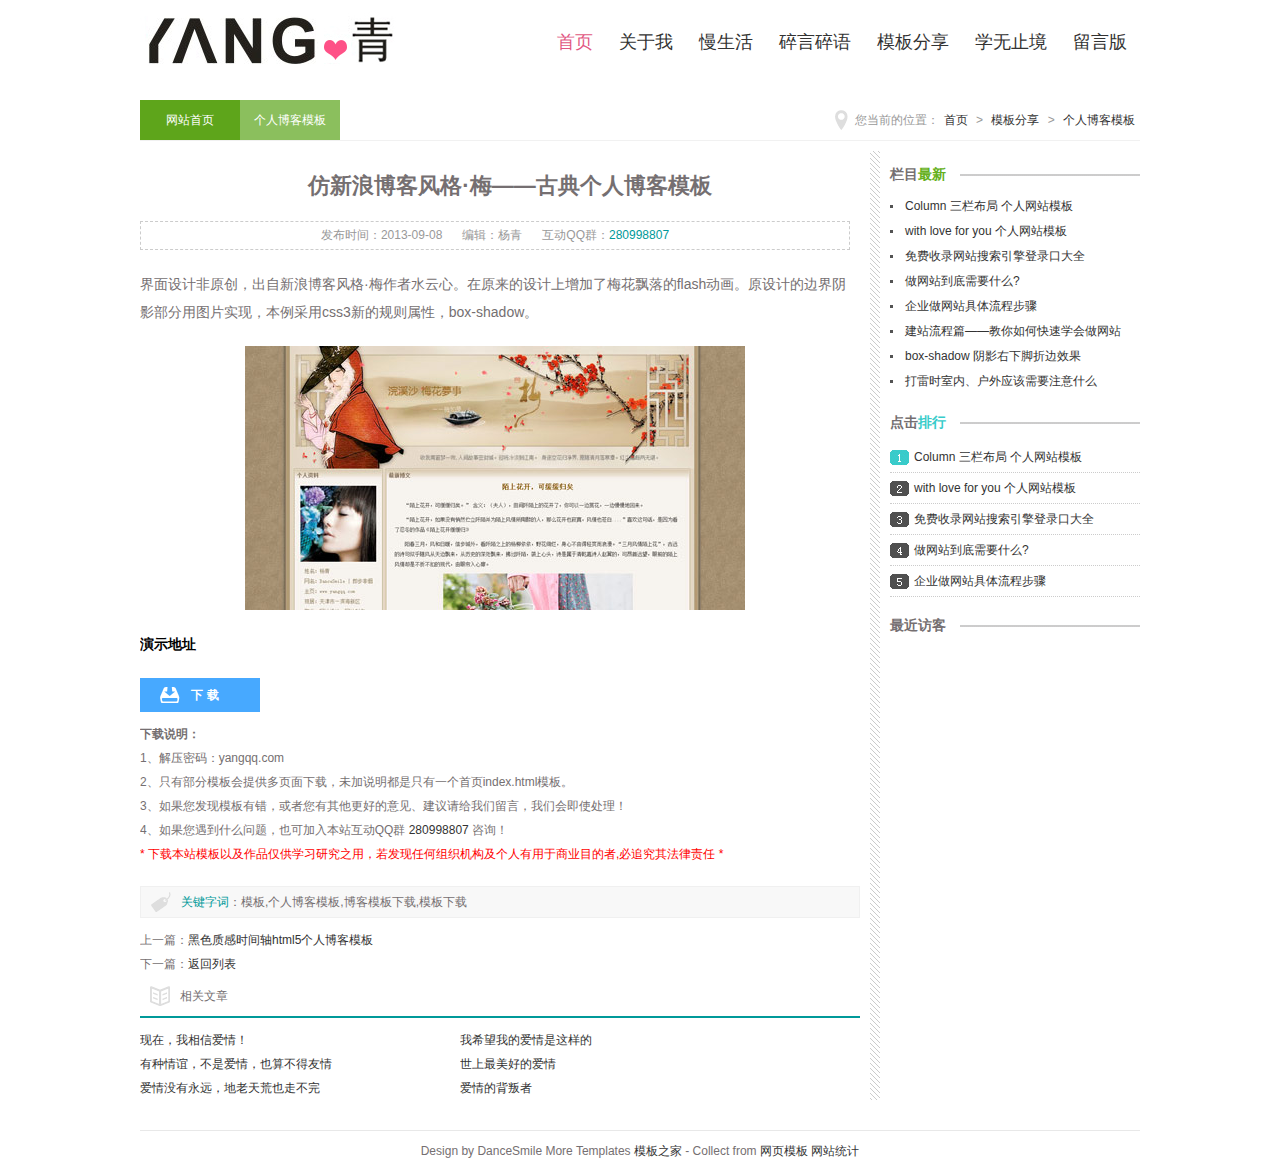
<file: blog_view/blog/template.html>
<!doctype html>
<html>
<head>
<meta charset="gb2312">
<title>������˲�����վ��һ��վ��webǰ�����֮·��Ů����Ա���˲�����վ</title>
<meta name="keywords" content="���˲���,������˲���,���˲���ģ��,����" />
<meta name="description" content="������˲��ͣ���һ��վ��webǰ�����֮·��Ů����Ա������վ���ṩ���˲���ģ�������Դ���صĸ���ԭ����վ��" />
<link href="css/base.css" rel="stylesheet">
<link href="css/template.css" rel="stylesheet">
<!--[if lt IE 9]>
<script src="js/modernizr.js"></script>
<![endif]-->
</head>
<body>
<header>
  <div id="logo"><a href="/"></a></div>
  <nav class="topnav" id="topnav"><a href="index.html"><span>��ҳ</span><span class="en">Protal</span></a><a href="about.html"><span>������</span><span class="en">About</span></a><a href="newlist.html"><span>������</span><span class="en">Life</span></a><a href="moodlist.html"><span>��������</span><span class="en">Doing</span></a><a href="share.html"><span>ģ�����</span><span class="en">Share</span></a><a href="knowledge.html"><span>ѧ��ֹ��</span><span class="en">Learn</span></a><a href="book.html"><span>���԰�</span><span class="en">Gustbook</span></a></nav>
  </nav>
</header>
<article class="blogs">
  <h1 class="t_nav"><span>����ǰ��λ�ã�<a href="/index.html">��ҳ</a>&nbsp;&gt;&nbsp;<a href="/news/s/">ģ�����</a>&nbsp;&gt;&nbsp;<a href="/news/s/">���˲���ģ��</a></span><a href="/" class="n1">��վ��ҳ</a><a href="/" class="n2">���˲���ģ��</a></h1>
  <div class="index_about">
    <h2 class="c_titile">�����˲��ͷ��÷�����ŵ���˲���ģ��</h2>
    <p class="box_c"><span class="d_time">����ʱ�䣺2013-09-08</span><span>�༭������</span><span>����QQȺ��<a href="http://wp.qq.com/wpa/qunwpa?idkey=d4d4a26952d46d564ee5bf7782743a70d5a8c405f4f9a33a60b0eec380743c64">280998807</a></span></p>
    <ul class="infos">
      <p>������Ʒ�ԭ�����������˲��ͷ��÷����ˮ���ġ���ԭ���������������÷��Ʈ���flash������ԭ��Ƶı߽���Ӱ������ͼƬʵ�֣���������css3�µĹ������ԣ�box-shadow��</p>
      <p><img src="images/5416dd08017075c692766f67049890d4.jpg" alt="�����˲��ͷ��÷�����ŵ���˲���ģ��"></p>
      <p><a href="/web/23/" target="_blank"><span style="color: rgb(0, 0, 0);"><strong>��ʾ��ַ</strong></span></a></p> 
    </ul>
    <div class="infops">
      <p class="bt-blue"><a href="http://pan.baidu.com/s/1vL9LM" target="_blank">�� ��</a></p>
      <p><b>����˵����</b></p>
      <p>1����ѹ���룺yangqq.com</p>
      <p>2��ֻ�в���ģ����ṩ��ҳ�����أ�δ��˵������ֻ��һ����ҳindex.htmlģ�塣</p>
      <p>3�����������ģ���д������������������õ��������������������ԣ����ǻἴʹ������</p>
      <p>4�����������ʲô���⣬Ҳ�ɼ��뱾վ����QQȺ <a target="_blank" href="http://wp.qq.com/wpa/qunwpa?idkey=d4d4a26952d46d564ee5bf7782743a70d5a8c405f4f9a33a60b0eec380743c64">280998807</a> ��ѯ��</p>
      <p class="ps">* ���ر�վģ���Լ���Ʒ����ѧϰ�о�֮�ã��������κ���֯������������������ҵĿ����,��׷���䷨������ *</p>
    </div>
    <div class="keybq">
    <p><span>�ؼ��ִ�</span>��ģ��,���˲���ģ��,����ģ������,ģ������</p>
    
    </div>
    <div class="ad"> </div>
    <div class="nextinfo">
      <p>��һƪ��<a href="/news/s/2013-09-04/606.html">��ɫ�ʸ�ʱ����html5���˲���ģ��</a></p>
      <p>��һƪ��<a href="/news/s/2013-10-21/616.html">�����б�</a></p>
    </div>
    <div class="otherlink">
      <h2>�������</h2>
      <ul>
        <li><a href="/news/s/2013-07-25/524.html" title="���ڣ������Ű��飡">���ڣ������Ű��飡</a></li>
        <li><a href="/newstalk/mood/2013-07-24/518.html" title="��ϣ���ҵİ�����������">��ϣ���ҵİ�����������</a></li>
        <li><a href="/newstalk/mood/2013-07-02/335.html" title="�������꣬���ǰ��飬Ҳ�㲻������">�������꣬���ǰ��飬Ҳ�㲻������</a></li>
        <li><a href="/newstalk/mood/2013-07-01/329.html" title="���������õİ���">���������õİ���</a></li>
        <li><a href="/news/read/2013-06-11/213.html" title="����û����Զ���������Ҳ�߲���">����û����Զ���������Ҳ�߲���</a></li>
        <li><a href="/news/s/2013-06-06/24.html" title="����ı�����">����ı�����</a></li>
      </ul>
    </div>
  </div>
  <aside class="right">
    <!-- Baidu Button BEGIN -->
    <div id="bdshare" class="bdshare_t bds_tools_32 get-codes-bdshare"><a class="bds_tsina"></a><a class="bds_qzone"></a><a class="bds_tqq"></a><a class="bds_renren"></a><span class="bds_more"></span><a class="shareCount"></a></div>
    <script type="text/javascript" id="bdshare_js" data="type=tools&amp;uid=6574585" ></script> 
    <script type="text/javascript" id="bdshell_js"></script> 
    <script type="text/javascript">
document.getElementById("bdshell_js").src = "http://bdimg.share.baidu.com/static/js/shell_v2.js?cdnversion=" + Math.ceil(new Date()/3600000)
</script> 
    <!-- Baidu Button END -->
    <div class="blank"></div>
    <div class="news">
      <h3>
        <p>��Ŀ<span>����</span></p>
      </h3>
      <ul class="rank">
        <li><a href="/" title="Column �������� ������վģ��" target="_blank">Column �������� ������վģ��</a></li>
        <li><a href="/" title="with love for you ������վģ��" target="_blank">with love for you ������վģ��</a></li>
        <li><a href="/" title="�����¼��վ���������¼�ڴ�ȫ" target="_blank">�����¼��վ���������¼�ڴ�ȫ</a></li>
        <li><a href="/" title="����վ������Ҫʲô?" target="_blank">����վ������Ҫʲô?</a></li>
        <li><a href="/" title="��ҵ����վ�������̲���" target="_blank">��ҵ����վ�������̲���</a></li>
        <li><a href="/" title="��վ����ƪ����������ο���ѧ������վ" target="_blank">��վ����ƪ����������ο���ѧ������վ</a></li>
        <li><a href="/" title="box-shadow ��Ӱ���½��۱�Ч��" target="_blank">box-shadow ��Ӱ���½��۱�Ч��</a></li>
        <li><a href="/" title="����ʱ���ڡ�����Ӧ����Ҫע��ʲô" target="_blank">����ʱ���ڡ�����Ӧ����Ҫע��ʲô</a></li>
      </ul>
      <h3 class="ph">
        <p>���<span>����</span></p>
      </h3>
      <ul class="paih">
        <li><a href="/" title="Column �������� ������վģ��" target="_blank">Column �������� ������վģ��</a></li>
        <li><a href="/" title="withlove for you ������վģ��" target="_blank">with love for you ������վģ��</a></li>
        <li><a href="/" title="�����¼��վ���������¼�ڴ�ȫ" target="_blank">�����¼��վ���������¼�ڴ�ȫ</a></li>
        <li><a href="/" title="����վ������Ҫʲô?" target="_blank">����վ������Ҫʲô?</a></li>
        <li><a href="/" title="��ҵ����վ�������̲���" target="_blank">��ҵ����վ�������̲���</a></li>
      </ul>
    </div>
    <div class="visitors">
      <h3>
        <p>����ÿ�</p>
      </h3>
      <ul>
      </ul>
    </div>
  </aside>
</article>
<footer>
  <p>Design by DanceSmile More Templates <a href="http://www.cssmoban.com/" target="_blank" title="ģ��֮��">ģ��֮��</a> - Collect from <a href="http://www.cssmoban.com/" title="��ҳģ��" target="_blank">��ҳģ��</a> <a href="/">��վͳ��</a></p>
</footer>
<script src="js/silder.js"></script>
</body>
</html>
</file>
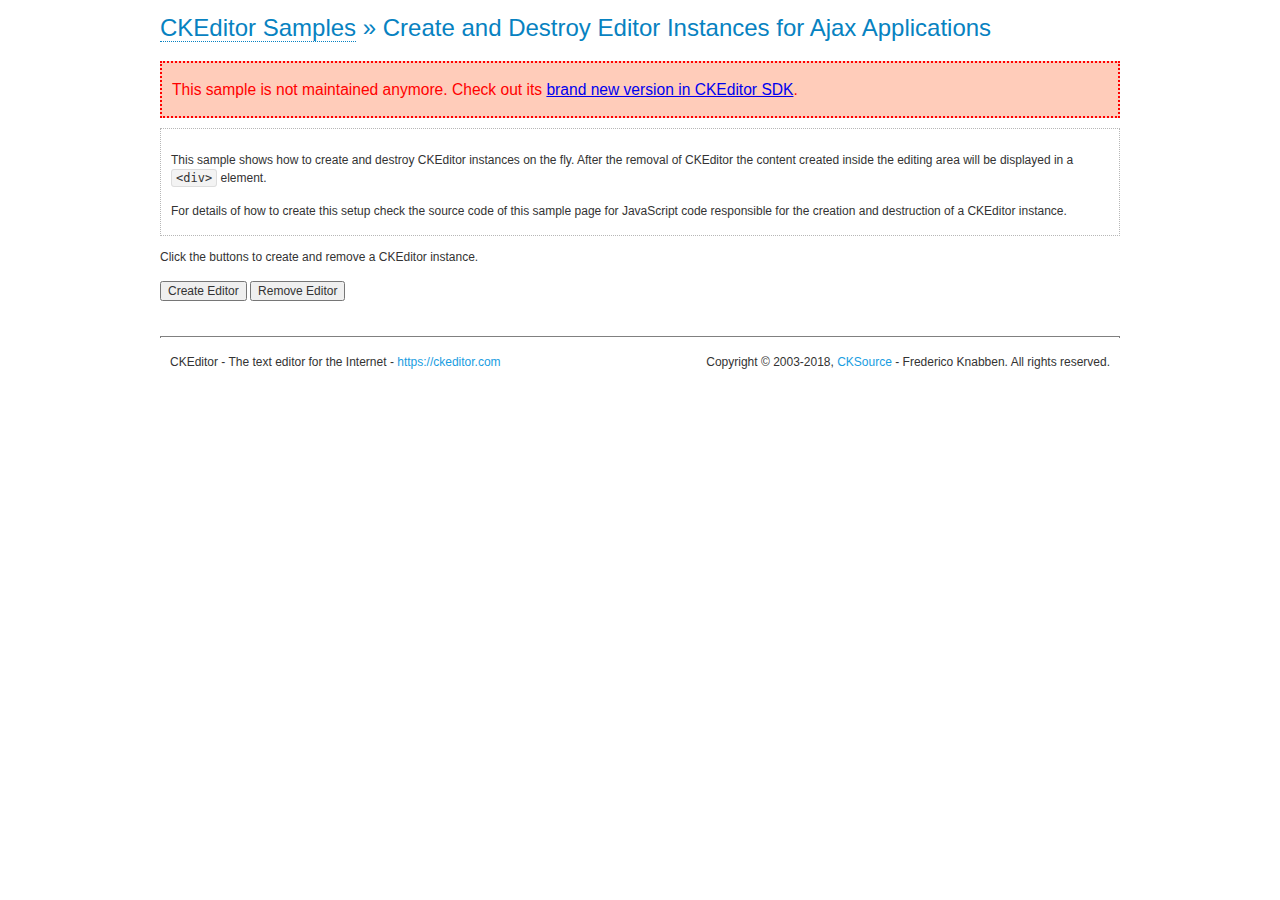
<file: blog_view/blog/ckeditor/samples/old/ajax.html>
<!DOCTYPE html>
<!--
Copyright (c) 2003-2018, CKSource - Frederico Knabben. All rights reserved.
For licensing, see LICENSE.md or https://ckeditor.com/legal/ckeditor-oss-license
-->
<html>
<head>
	<meta charset="utf-8">
	<title>Ajax &mdash; CKEditor Sample</title>
	<script src="../../ckeditor.js"></script>
	<link rel="stylesheet" href="sample.css">
	<script>

		var editor, html = '';

		function createEditor() {
			if ( editor )
				return;

			// Create a new editor inside the <div id="editor">, setting its value to html
			var config = {};
			editor = CKEDITOR.appendTo( 'editor', config, html );
		}

		function removeEditor() {
			if ( !editor )
				return;

			// Retrieve the editor contents. In an Ajax application, this data would be
			// sent to the server or used in any other way.
			document.getElementById( 'editorcontents' ).innerHTML = html = editor.getData();
			document.getElementById( 'contents' ).style.display = '';

			// Destroy the editor.
			editor.destroy();
			editor = null;
		}

	</script>
</head>
<body>
	<h1 class="samples">
		<a href="index.html">CKEditor Samples</a> &raquo; Create and Destroy Editor Instances for Ajax Applications
	</h1>
	<div class="warning deprecated">
		This sample is not maintained anymore. Check out its <a href="https://sdk.ckeditor.com/samples/saveajax.html">brand new version in CKEditor SDK</a>.
	</div>
	<div class="description">
		<p>
			This sample shows how to create and destroy CKEditor instances on the fly. After the removal of CKEditor the content created inside the editing
			area will be displayed in a <code>&lt;div&gt;</code> element.
		</p>
		<p>
			For details of how to create this setup check the source code of this sample page
			for JavaScript code responsible for the creation and destruction of a CKEditor instance.
		</p>
	</div>
	<p>Click the buttons to create and remove a CKEditor instance.</p>
	<p>
		<input onclick="createEditor();" type="button" value="Create Editor">
		<input onclick="removeEditor();" type="button" value="Remove Editor">
	</p>
	<!-- This div will hold the editor. -->
	<div id="editor">
	</div>
	<div id="contents" style="display: none">
		<p>
			Edited Contents:
		</p>
		<!-- This div will be used to display the editor contents. -->
		<div id="editorcontents">
		</div>
	</div>
	<div id="footer">
		<hr>
		<p>
			CKEditor - The text editor for the Internet - <a class="samples" href="https://ckeditor.com/">https://ckeditor.com</a>
		</p>
		<p id="copy">
			Copyright &copy; 2003-2018, <a class="samples" href="https://cksource.com/">CKSource</a> - Frederico
			Knabben. All rights reserved.
		</p>
	</div>
</body>
</html>
</file>
<file: blog_view/blog/css/base.css>
@charset "gb2312";

/* CSS Document */

* {
	margin: 0;
	padding: 0
}

body {
	font: 12px "����", Arial, Helvetica, sans-serif;
	color: #756F71
}

img {
	border: 0;
	display: block
}

ul {
	list-style: none;
}

a:link,
a:visited {
	text-decoration: none;
	color: #333;
}

.left {
	float: left;
}

.right {
	float: right;
}

.blank {
	height: 5px;
	overflow: hidden;
	width: 100%;
	margin: auto;
	clear: both
}

.box {
	width: 1000px;
	margin: auto;
	overflow: hidden
}

header {
	width: 1000px;
	margin: auto;
	height: 80px;
	position: relative;
	overflow: hidden
}

#logo a {
	width: 260px;
	height: 60px;
	margin: 10px 0 0 0;
	position: absolute;
	background: url(../images/logo.jpg) no-repeat;
	display: block
}

nav {
	float: right;
	width: 100%;
	margin: 30px 0 0 0;
	text-align: right
}

nav a {
	position: relative;
	display: inline-block;
	font-size: 18px;
	font-family: "΢���ź�", Arial, Helvetica, sans-serif;
}

nav a:hover {
	text-decoration: none
}

.topnav a {
	margin: 0 5px;
	padding: 0 8px;
}

.topnav a span:first-child {
	z-index: 2;
	display: block;
}

.topnav a span:last-child {
	z-index: 1;
	display: block;
	color: #999;
	font: 12px Georgia, serif;
	opacity: 0;
	-webkit-transition: -webkit-transform 0.3s, opacity 0.3s;
	-moz-transition: -moz-transform 0.3s, opacity 0.3s;
	transition: transform 0.3s, opacity 0.3s;
	-webkit-transform: translateY(-100%);
	-moz-transform: translateY(-100%);
	transform: translateY(-100%);
	text-align: center
}

.topnav a:hover span:last-child,
.topnav a:focus span:last-child {
	opacity: 1;
	-webkit-transform: translateY(0%);
	-moz-transform: translateY(0%);
	transform: translateY(0%);
}

#topnav_current {
	color: #e15782;
}

.en {
	color: #999;
	font-size: 12px;
	z-index: 1;
	display: block;
}


/* ie */

article {
	width: 1000px;
	margin: 20px auto;
	overflow: hidden
}

aside {
	width: 250px;
}

footer {
	text-align: center;
	line-height: 40px;
	border-top: #E8E8E8 1px solid;
	width: 1000px;
	margin: auto
}
</file>
<file: blog_view/blog/css/index.css>
@charset "gb2312";
.banner {
	background: url(../images/banner_top.jpg) top center;
	height: 265px;
	overflow: hidden
}

.texts {
	width: 350px;
	line-height: 26px;
	margin: 60px 0 0 20px;
	float: left;
	font-size: 14px;
}

.texts p {
	-webkit-transform: translate(60px);
	-moz-transform: translate(60px);
	-o-transform: translate(60px);
	-ms-transform: translate(60px);
	transform: translate(60px);
	text-shadow: 1px 1px 0 rgba(255, 255, 255, 0.8), 2px 2px 3px rgba(180, 151, 151, 0.3);
}

.texts p:nth-child(1) {
	-webkit-animation: animations 3s ease-out 1s backwards;
	-moz-animation: animations 3s ease-out 1s backwards;
	-o-animation: animations 3s ease-out 1s backwards;
	-ms-animation: animations 3s ease-out 1s backwards;
	animation: animations 3s ease-out 1s backwards;
}

.texts p:nth-child(2) {
	-webkit-animation: animations 3s ease-out 4s backwards;
	-moz-animation: animations 3s ease-out 4s backwards;
	-o-animation: animations 3s ease-out 4s backwards;
	-ms-animation: animations 3s ease-out 4s backwards;
	animation: animations 3s ease-out 4s backwards;
}

.texts p:nth-child(3) {
	-webkit-animation: animations2 5s ease-in-out 7s backwards;
	-moz-animation: animations2 5s ease-in-out 7s backwards;
	-o-animation: animations2 5s ease-in-out 7s backwards;
	-ms-animation: animations2 5s ease-in-out 7s backwards;
	animation: animations2 5s ease-in-out 7s backwards;
}

@-webkit-keyframes animations {
	0% {
		-webkit-transform: translate(0);
		opacity: 0;
	}
	50% {
		-webkit-transform: translate(30px);
		opacity: .5;
	}
	100% {
		-webkit-transform: translate(60px);
		opacity: 1;
	}
}

@-moz-keyframes animations {
	0% {
		-moz-transform: translate(0);
		opacity: 0;
	}
	50% {
		-moz-transform: translate(30px);
		opacity: .5;
	}
	100% {
		-moz-transform: translate(60px);
		opacity: 1;
	}
}

@-o-keyframes animations {
	0% {
		-o-transform: translate(0);
		opacity: 0;
	}
	50% {
		-o-transform: translate(30px);
		opacity: .5;
	}
	100% {
		-o-transform: translate(60px);
		opacity: 1;
	}
}

@-ms-keyframes animations {
	0% {
		-ms-transform: translate(0);
		opacity: 0;
	}
	50% {
		-ms-transform: translate(30px);
		opacity: .5;
	}
	100% {
		-ms-transform: translate(60px);
		opacity: 1;
	}
}

@keyframes animations {
	0% {
		transform: translate(0);
		opacity: 0;
	}
	50% {
		transform: translate(30px);
		opacity: .5;
	}
	100% {
		transform: translate(60px);
		opacity: 1;
	}
}

@-webkit-keyframes animations2 {
	0% {
		opacity: 0;
	}
	40% {
		opacity: .8;
	}
	45% {
		opacity: .3;
	}
	50% {
		opacity: .8;
	}
	55% {
		opacity: .3;
	}
	60% {
		opacity: .8;
	}
	100% {
		opacity: 1;
	}
}

@-moz-keyframes animations2 {
	0% {
		opacity: 0;
	}
	40% {
		opacity: .8;
	}
	45% {
		opacity: .3;
	}
	50% {
		opacity: .8;
	}
	55% {
		opacity: .3;
	}
	60% {
		opacity: .8;
	}
	100% {
		opacity: 1;
	}
}

@-o-keyframes animations2 {
	0% {
		opacity: 0;
	}
	40% {
		opacity: .8;
	}
	45% {
		opacity: .3;
	}
	50% {
		opacity: .8;
	}
	55% {
		opacity: .3;
	}
	60% {
		opacity: .8;
	}
	100% {
		opacity: 1;
	}
}

@-ms-keyframes animations2 {
	0% {
		opacity: 0;
	}
	40% {
		opacity: .8;
	}
	45% {
		opacity: .3;
	}
	50% {
		opacity: .8;
	}
	55% {
		opacity: .3;
	}
	60% {
		opacity: .8;
	}
	100% {
		opacity: 1;
	}
}

@keyframes animations2 {
	0% {
		opacity: 0;
	}
	40% {
		opacity: .8;
	}
	45% {
		opacity: .3;
	}
	50% {
		opacity: .8;
	}
	55% {
		opacity: .3;
	}
	60% {
		opacity: .8;
	}
	100% {
		opacity: 1;
	}
}

.avatar {
	float: right;
	margin: 40px;
	width: 130px;
	height: 130px;
	border-radius: 100%;
	overflow: hidden;
	border: #FFF 4px solid
}

.avatar a {
	display: block;
	padding-top: 97px;
	width: 160px;
	background: url(../images/photos.jpg) no-repeat;
	background-size: 130px 130px
}

.avatar a span {
	display: block;
	margin-top: 63px;
	padding-top: 8px;
	width: 130px;
	height: 55px;
	text-align: center;
	line-height: 20px;
	color: #fff;
	background: rgba(0, 0, 0, .5);
	-webkit-transition: margin-top .2s ease-in-out;
	-moz-transition: margin-top .2s ease-in-out;
	-o-transition: margin-top .2s ease-in-out;
	transition: margin-top .2s ease-in-out;
}

.avatar a:hover span {
	display: block;
	margin-top: 0;
}

.template {
	background: #F1F0EE
}

.template h3 {
	border-bottom: #FFF 1px solid;
	width: 100%;
	overflow: hidden;
	font-size: 14px;
	margin: 0 0 10px;
	font-family: "΢���ź�";
	display: block;
	clear: both;
}

.template h3 p {
	background: #474645;
	width: 180px;
	height: 25px;
	margin: 15px 0 0 10px;
	line-height: 25px;
	color: #fff;
	text-align: center;
	box-shadow: #999 4px 5px 1px;
}

.template h3 p span {
	color: #38b3d4;
}

.template ul {
	overflow: hidden;
}

.template ul li {
	margin: 3px;
	float: left;
	display: block;
	padding: 5px 5px 6px 5px;
	-webkit-transition: all 1s;
	-moz-transition: all 1s;
	-o-transition: all 1s;
	transition: all 1s;
}

.template li img {
	width: 142px;
	height: 80px;
	background: #FFF;
	padding: 4px;
	box-shadow: 0px 0px 2px rgba(0, 0, 0, .5);
	display: block;
}

.template li span {
	color: #F1F0EE;
	display: block;
	text-align: center;
	margin-top: 5px;
	width: 142px;
	overflow: hidden;
	text-overflow: ellipsis;
	height: 14px
}

.template li:hover {
	background: #666;
	padding: 5px 5px 6px 5px;
}

h2.title_tj {
	font: 18px "΢���ź�", Arial, Helvetica, sans-serif;
	color: #444;
	font-weight: bold;
	background: url(../images/h_line.jpg) repeat-x 20px center;
}

h2.title_tj span {
	color: #FE5187
}

h2.title_tj p {
	background: #fff;
	width: 90px
}

.bloglist {
	width: 740px;
	overflow: hidden;
	background: url(../images/r_line.jpg) repeat-y right;
}

.bloglist h3 {
	margin: 20px 0 10px 0;
	color: #333
}

.bloglist figure {
	float: left;
	width: 183px;
}

.bloglist figure img {
	padding: 4px;
	border: #f4f2f2 1px solid;
	width: 175px;
}

.bloglist ul {
	float: left;
	width: 520px;
	margin: 10px 0px 0 15px;
	line-height: 20px;
}

.dateview {
	width: 695px;
	overflow: hidden;
	clear: both;
	margin: 10px 0 0 0;
	display: inline-block;
	background: #f6f6f6 url(../images/time.jpg) 15px center no-repeat;
	line-height: 26px;
	height: 26px;
	color: #838383;
	padding-left: 25px
}

.dateview span {
	margin: 0 10px;
}

.dateview span a {
	color: #099B43;
}

a.readmore {
	background: #fd8a61;
	color: #fff;
	padding: 5px 10px;
	float: right;
	margin: 20px 0 0 0
}

.weather {
	background: url(../images/weather_bg.jpg) no-repeat;
	height: 88px;
	margin: 20px 0;
	padding: 20px 0 0 75px;
}

.news h3 {
	font-size: 14px;
	background: url(../images/r_title_bg.jpg) repeat-x center
}

.news h3 p {
	background: #fff;
	width: 70px
}

.news h3 span {
	color: #65b020
}

.news h3.ph span {
	color: #37ccca;
}

.news h3.links span {
	color: #F17B6B;
}

.news ul {
	margin-bottom: 20px
}

.news ul li a:hover {
	text-decoration: underline
}

.rank li {
	height: 25px;
	line-height: 25px;
	clear: both;
	padding-left: 5px;
	overflow: hidden;
	padding-left: 15px;
	background: url(../images/li.jpg) no-repeat left center;
}

.rank {
	margin: 10px 0
}

.rank li a {
	color: #333;
}

.paih {
	background: url(../images/ph.jpg) no-repeat left 8px;
	margin: 10px 0
}

.paih li {
	line-height: 30px;
	height: 30px;
	overflow: hidden;
	padding-left: 24px;
	border-bottom: #CCC dotted 1px
}

.website {
	margin: 10px 0;
	background: #F3F3F3;
	border-radius: 50%;
	text-align: center;
}

.website li {
	line-height: 26px;
	text-shadow: #fff 1px 1px 1px;
	height: 26px;
}

.weixin {
	background: url(../images/weixin.jpg) no-repeat;
	width: 100%;
	display: inline-block;
	height: 274px;
	overflow: hidden;
	margin: 10px 0;
	clear: both
}
</file>
<file: blog_view/blog/ckeditor/samples/css/samples.css>
/**
 * @license Copyright (c) 2003-2018, CKSource - Frederico Knabben. All rights reserved.
 * For licensing, see LICENSE.md or https://ckeditor.com/legal/ckeditor-oss-license
 */
@media (max-width: 900px) {
  .global-is-mobile-hidden {
    display: none !important;
  }
}
article,
aside,
details,
figcaption,
figure,
footer,
header,
hgroup,
main,
menu,
nav,
section {
  display: block;
}
body,
html {
  margin: 0;
  padding: 0;
  font: 16px / 1.8 Arial, 'Helvetica Neue', Helvetica, sans-serif;
  font-weight: 300;
  color: #575757;
}
.grid-width-10 {
  width: 10%;
}
.grid-width-20 {
  width: 20%;
}
.grid-width-30 {
  width: 30%;
}
.grid-width-40 {
  width: 40%;
}
.grid-width-50 {
  width: 50%;
}
.grid-width-60 {
  width: 60%;
}
.grid-width-70 {
  width: 70%;
}
.grid-width-80 {
  width: 80%;
}
.grid-width-90 {
  width: 90%;
}
.grid-width-100 {
  width: 100%;
}
@media (max-width: 900px) {
  .grid-width-10,
  .grid-width-20,
  .grid-width-30,
  .grid-width-40,
  .grid-width-50,
  .grid-width-60,
  .grid-width-70,
  .grid-width-80,
  .grid-width-90,
  .grid-width-100 {
    width: 100%;
  }
}
*[class*="grid-width"] {
  -webkit-box-sizing: border-box;
  -moz-box-sizing: border-box;
  box-sizing: border-box;
  padding-left: 4%;
  padding-right: 4%;
  float: left;
}
*[class*="grid-width"]:after,
.grid-container:after,
*[class*="grid-width"]:before,
.grid-container:before {
  content: '';
  display: block;
  overflow: hidden;
  visibility: hidden;
  font-size: 0;
  line-height: 0;
  width: 0;
  height: 0;
}
*[class*="grid-width"]:after,
.grid-container:after {
  clear: both;
}
.grid-container {
  -webkit-box-sizing: border-box;
  -moz-box-sizing: border-box;
  box-sizing: border-box;
  margin-left: auto;
  margin-right: auto;
}
.grid-container-nested *[class*="grid-width"]:first-child {
  padding-left: 0;
}
.grid-container-nested *[class*="grid-width"]:last-child {
  padding-right: 0;
}
@media (max-width: 900px) {
  .grid-container-nested *[class*="grid-width"]:first-child {
    padding-left: 4%;
  }
  .grid-container-nested *[class*="grid-width"]:last-child {
    padding-right: 4%;
  }
}
.header-a {
  min-height: 140px;
  overflow: hidden;
}
.header-a .header-a-logo {
  margin: 40px 0 0;
}
@media (max-width: 900px) {
  .header-a .header-a-logo {
    text-align: center;
  }
}
.header-a .header-a-logo img {
  border: transparent;
}
.navigation-a {
  height: 30px;
  background: #3D3D3D;
  position: absolute;
  left: 0;
  right: 0;
  top: 0;
  padding: 0;
  overflow: hidden;
}
@media (max-width: 900px) {
  .navigation-a {
    text-align: center;
  }
}
.navigation-a ul {
  list-style: none;
  margin: 0;
  overflow: hidden;
}
.navigation-a ul li,
.navigation-a ul li a {
  display: inline-block;
}
@media (max-width: 900px) {
  .navigation-a ul {
    width: auto;
    text-overflow: ellipsis;
    white-space: nowrap;
    display: inline-block;
    float: none;
  }
  .navigation-a ul:before,
  .navigation-a ul:after {
    display: none;
  }
}
.navigation-a ul.navigation-a-left {
  text-align: left;
}
@media (max-width: 900px) {
  .navigation-a ul.navigation-a-left {
    padding-right: 0;
  }
}
.navigation-a ul.navigation-a-right {
  text-align: right;
}
@media (max-width: 900px) {
  .navigation-a ul.navigation-a-right {
    padding-left: 23px;
  }
}
.navigation-a ul li + li {
  margin-left: 23px;
}
.navigation-a ul li a {
  font-size: 10px;
  font-size: 0.625rem;
  line-height: 18px;
  line-height: 1.13rem;
  line-height: 30px;
  float: left;
  color: #ddd;
  font-weight: bold;
  text-decoration: none;
  text-transform: uppercase;
}
.navigation-a ul li a:hover {
  cursor: pointer;
  color: #fff;
}
.icon-navigation-a-github:before,
.icon-navigation-a-github:after {
  background-image: url("[data-uri]");
}
.navigation-b {
  text-align: right;
  margin: 52px 0 0;
  overflow: visible;
}
@media (max-width: 900px) {
  .navigation-b {
    text-align: center;
    margin-top: 20px;
    padding: 0;
  }
}
.navigation-b ul {
  padding: 0;
  list-style: none;
  margin: 0;
  overflow: visible;
}
.navigation-b ul li,
.navigation-b ul li a {
  display: inline-block;
}
@media (max-width: 900px) {
  .navigation-b ul {
    display: table;
    width: 100%;
    padding-bottom: 1.5em;
  }
}
@media (max-width: 900px) {
  .navigation-b ul li {
    display: table-row;
  }
}
.navigation-b ul li + li {
  margin-left: 20px;
}
@media (max-width: 900px) {
  .navigation-b ul li + li {
    margin-left: 0;
  }
}
.navigation-b ul li a {
  -webkit-box-sizing: border-box;
  -moz-box-sizing: border-box;
  box-sizing: border-box;
  text-transform: uppercase;
  text-decoration: none;
  outline: none;
}
@media (max-width: 900px) {
  .navigation-b ul li a {
    width: 100%;
    -webkit-border-radius: 0;
    -webkit-background-clip: padding-box;
    -moz-border-radius: 0;
    -moz-background-clip: padding;
    border-radius: 0;
    background-clip: padding-box;
  }
}
.footer-a {
  font-size: 13px;
  font-size: 0.8125rem;
  line-height: 23.4px;
  line-height: 1.46rem;
  padding-top: 2.25em;
  padding-bottom: 2.25em;
  overflow: hidden;
  color: #8a8a8a;
}
.footer-a a {
  color: #0287D0;
  text-decoration: none;
  border-bottom: 1px dotted #0287D0;
}
.footer-a a:hover {
  color: #0277b7;
}
.footer-a p {
  margin: 0;
  display: inline-block;
  text-align: center;
}
.content {
  font-size: 14px;
  font-size: 0.875rem;
  line-height: 25.2px;
  line-height: 1.57rem;
  overflow: hidden;
  padding-top: 1.5em;
  padding-bottom: 1.5em;
}
.content p {
  margin: 0.75em 0;
}
.content ul,
.content ol,
.content pre,
.content blockquote,
.content textarea:not([class^="cke"]),
.content .cke {
  margin: 1.875em 0;
}
.content code,
.content kbd {
  -webkit-border-radius: 3px;
  -webkit-background-clip: padding-box;
  -moz-border-radius: 3px;
  -moz-background-clip: padding;
  border-radius: 3px;
  background-clip: padding-box;
  padding: 3px 4px;
}
.content pre,
.content code,
.content kbd,
.content blockquote {
  background: #f5f5f5;
}
.content blockquote,
.content pre {
  background: none;
  border-left: 4px solid #0287D0;
  padding: 1.5em 2.25em;
}
.content p a,
.content ul a,
.content ol a,
.content blockquote a,
.content h1 a,
.content h2 a,
.content h3 a,
.content h4 a,
.content h5 a {
  color: #0287D0;
  text-decoration: none;
  border-bottom: 1px dotted #0287D0;
}
.content p a:hover,
.content ul a:hover,
.content ol a:hover,
.content blockquote a:hover,
.content h1 a:hover,
.content h2 a:hover,
.content h3 a:hover,
.content h4 a:hover,
.content h5 a:hover {
  color: #0277b7;
}
.content h1,
.content h2,
.content h3,
.content h4,
.content h5 {
  color: #000;
  font-weight: 100;
}
.content h1 code,
.content h2 code,
.content h3 code,
.content h4 code,
.content h5 code,
.content h1 kbd,
.content h2 kbd,
.content h3 kbd,
.content h4 kbd,
.content h5 kbd {
  font-size: inherit;
}
.content h1 a.content-heading-anchor,
.content h2 a.content-heading-anchor,
.content h3 a.content-heading-anchor,
.content h4 a.content-heading-anchor,
.content h5 a.content-heading-anchor {
  font-weight: 100;
  vertical-align: middle;
  opacity: 0;
  border: 0;
}
.content h1:hover a.content-heading-anchor,
.content h2:hover a.content-heading-anchor,
.content h3:hover a.content-heading-anchor,
.content h4:hover a.content-heading-anchor,
.content h5:hover a.content-heading-anchor {
  opacity: 1;
}
.content h1:target a,
.content h2:target a,
.content h3:target a,
.content h4:target a,
.content h5:target a {
  -webkit-animation: targetLinkOpacity 0.5s linear alternate;
  -moz-animation: targetLinkOpacity 0.5s linear alternate;
  -o-animation: targetLinkOpacity 0.5s linear alternate;
  animation: targetLinkOpacity 0.5s linear alternate;
  opacity: 1;
}
.content input,
.content select,
.content textarea:not([class^="cke"]) {
  -webkit-border-radius: 3px;
  -webkit-background-clip: padding-box;
  -moz-border-radius: 3px;
  -moz-background-clip: padding;
  border-radius: 3px;
  background-clip: padding-box;
  -webkit-box-shadow: inset 0 1px 1px rgba(0, 0, 0, 0.08);
  -moz-box-shadow: inset 0 1px 1px rgba(0, 0, 0, 0.08);
  box-shadow: inset 0 1px 1px rgba(0, 0, 0, 0.08);
  font: inherit;
  color: inherit;
  border: 1px solid #D9D9D9;
  padding: .2em .5em;
}
.content input:focus,
.content select:focus,
.content textarea:not([class^="cke"]):focus {
  border-color: #66afe9;
  outline: 0;
  -webkit-box-shadow: inset 0 1px 1px rgba(0, 0, 0, 0.08), 0 0 8px #93c6ef;
  -moz-box-shadow: inset 0 1px 1px rgba(0, 0, 0, 0.08), 0 0 8px #93c6ef;
  box-shadow: inset 0 1px 1px rgba(0, 0, 0, 0.08), 0 0 8px #93c6ef;
}
.content abbr {
  border-bottom: 1px dotted #666;
  cursor: pointer;
}
.content blockquote {
  font-style: italic;
  font-family: Georgia, Times, "Times New Roman", serif;
  font-size: 16px;
  font-size: 1rem;
  line-height: 28.8px;
  line-height: 1.8rem;
}
.content em {
  font-style: italic;
}
.content h1 {
  font-size: 36px;
  font-size: 2.25rem;
  line-height: 64.8px;
  line-height: 4.05rem;
  margin: 1.125em 0 0;
}
.content h2 {
  font-size: 27.2px;
  font-size: 1.7rem;
  line-height: 48.96px;
  line-height: 3.06rem;
  margin: 0.9em 0 0;
}
.content h3 {
  font-size: 24px;
  font-size: 1.5rem;
  line-height: 43.2px;
  line-height: 2.7rem;
  font-weight: 500;
  margin: 0.75em 0 0;
}
.content h4 {
  font-size: 19.2px;
  font-size: 1.2rem;
  line-height: 34.56px;
  line-height: 2.16rem;
  font-weight: 500;
  margin: 0.75em 0 0;
}
.content h5 {
  font-size: 17.6px;
  font-size: 1.1rem;
  line-height: 31.68px;
  line-height: 1.98rem;
  font-weight: 500;
  margin: 0.75em 0 0;
}
.content hr {
  border: 0;
  border-top: 4px solid #D9D9D9;
  margin: 1.5em 0;
}
.content input[type="text"] {
  height: 1.8em;
  line-height: 1.8em;
}
.content input[type="button"] {
  -webkit-appearance: button;
  -moz-appearance: button;
  appearance: button;
}
.content kbd {
  font-size: 12px;
  font-size: 0.75rem;
  line-height: 21.6px;
  line-height: 1.35rem;
  font-family: Arial, 'Helvetica Neue', Helvetica, sans-serif;
  padding: 2px 6px;
  -webkit-box-shadow: 0 0 4px #fff inset, 0 2px 0 #D9D9D9;
  -moz-box-shadow: 0 0 4px #fff inset, 0 2px 0 #D9D9D9;
  box-shadow: 0 0 4px #fff inset, 0 2px 0 #D9D9D9;
}
.content p img {
  vertical-align: middle;
}
.content p pre {
  padding: 1.5em;
}
.content pre {
  padding: 0;
  border: 0;
  tab-size: 4;
  -o-tab-size: 4;
  -moz-tab-size: 4;
}
.content pre,
.content code {
  font-size: 11.89px;
  font-size: 0.743rem;
  line-height: 21.4px;
  line-height: 1.34rem;
  font-family: Consolas, Menlo, Monaco, Lucida Console, Liberation Mono, DejaVu Sans Mono, Bitstream Vera Sans Mono, Courier New, monospace, serif;
}
.content pre a,
.content code a {
  border: 0;
}
.content pre code {
  padding: 0.75em;
  display: block;
}
.content strong {
  color: #000;
}
.content ul ul,
.content ol ul,
.content ul ol,
.content ol ol {
  margin: 0.75em 0;
}
.content ul li,
.content ol li {
  font-size: 14px;
  font-size: 0.875rem;
  line-height: 30.24px;
  line-height: 1.89rem;
}
.content textarea:not([class^="cke"]) {
  width: 100%;
}
.content div.todo {
  border: 2px dotted #444;
  padding: 10px;
  margin: 60px 0 10px 0;
  /* Remove me some day */
}
.content div.todo:before {
  content: "TODO";
  font-weight: bold;
}
body a.button-a,
body button.button-a,
body input.button-a {
  -webkit-border-radius: 3px;
  -webkit-background-clip: padding-box;
  -moz-border-radius: 3px;
  -moz-background-clip: padding;
  border-radius: 3px;
  background-clip: padding-box;
  font-size: 14px;
  font-size: 0.875rem;
  line-height: 25.2px;
  line-height: 1.57rem;
  height: 36px;
  line-height: 36px;
  padding: 0 1.1em;
  font-weight: 700;
  color: #3e3e3e;
  white-space: nowrap;
  text-decoration: none;
  display: inline-block;
  cursor: pointer;
  border: 0;
  vertical-align: middle;
  margin: 1px 0;
  background: transparent;
}
body a.button-a.icon-pos-left,
body button.button-a.icon-pos-left,
body input.button-a.icon-pos-left {
  padding-left: .8em;
}
body a.button-a.icon-pos-right,
body button.button-a.icon-pos-right,
body input.button-a.icon-pos-right {
  padding-right: .8em;
}
body a.button-a.button-a-no-text,
body button.button-a.button-a-no-text,
body input.button-a.button-a-no-text {
  -webkit-border-radius: 100px;
  -webkit-background-clip: padding-box;
  -moz-border-radius: 100px;
  -moz-background-clip: padding;
  border-radius: 100px;
  background-clip: padding-box;
  width: 36px;
  padding: 0;
  text-indent: -999px;
  overflow: hidden;
  position: relative;
  text-align: center;
}
body a.button-a.button-a-no-text:before,
body button.button-a.button-a-no-text:before,
body input.button-a.button-a-no-text:before {
  position: absolute;
  left: 50%;
  top: 50%;
  margin: -9px 0 0 -9px;
}
@media (max-width: 900px) {
  body a.button-a.button-a-mobile-collapsed,
  body button.button-a.button-a-mobile-collapsed,
  body input.button-a.button-a-mobile-collapsed {
    -webkit-border-radius: 100px;
    -webkit-background-clip: padding-box;
    -moz-border-radius: 100px;
    -moz-background-clip: padding;
    border-radius: 100px;
    background-clip: padding-box;
    width: 36px;
    padding: 0;
    text-indent: -999px;
    overflow: hidden;
    position: relative;
    text-align: center;
  }
  body a.button-a.button-a-mobile-collapsed:before,
  body button.button-a.button-a-mobile-collapsed:before,
  body input.button-a.button-a-mobile-collapsed:before {
    position: absolute;
    left: 50%;
    top: 50%;
    margin: -9px 0 0 -9px;
  }
  body a.button-a.button-a-mobile-collapsed:before,
  body button.button-a.button-a-mobile-collapsed:before,
  body input.button-a.button-a-mobile-collapsed:before {
    position: absolute;
    left: 50%;
    top: 50%;
    margin: -9px 0 0 -9px;
  }
}
body a.button-a:active,
body button.button-a:active,
body input.button-a:active,
body a.button-a:hover,
body button.button-a:hover,
body input.button-a:hover {
  color: #fff;
  background: #0277b7;
}
body a.button-a:focus,
body button.button-a:focus,
body input.button-a:focus {
  border-color: #66afe9;
  outline: 0;
  -webkit-box-shadow: inset 0 1px 1px rgba(0, 0, 0, 0.075), 0 0 8px #93c6ef;
  -moz-box-shadow: inset 0 1px 1px rgba(0, 0, 0, 0.075), 0 0 8px #93c6ef;
  box-shadow: inset 0 1px 1px rgba(0, 0, 0, 0.075), 0 0 8px #93c6ef;
}
body a.button-a-soft,
body button.button-a-soft,
body input.button-a-soft {
  background: #e7e7e7;
}
body a.button-a-soft:active,
body button.button-a-soft:active,
body input.button-a-soft:active,
body a.button-a-soft:hover,
body button.button-a-soft:hover,
body input.button-a-soft:hover {
  color: #3e3e3e;
  background: #cecece;
}
body a.button-a-background,
body button.button-a-background,
body input.button-a-background,
body a.navigation-b ul li a:hover,
body button.navigation-b ul li a:hover,
body input.navigation-b ul li a:hover {
  color: #fff;
  background: #0287D0;
}
body a.button-a-background:active,
body button.button-a-background:active,
body input.button-a-background:active,
body a.button-a-background:hover,
body button.button-a-background:hover,
body input.button-a-background:hover,
body a.navigation-b ul li a:hover:active,
body button.navigation-b ul li a:hover:active,
body input.navigation-b ul li a:hover:active,
body a.navigation-b ul li a:hover:hover,
body button.navigation-b ul li a:hover:hover,
body input.navigation-b ul li a:hover:hover {
  color: #fff;
  background: #0277b7;
}
.balloon-a {
  font-size: 12px;
  font-size: 0.75rem;
  line-height: 21.6px;
  line-height: 1.35rem;
  -webkit-border-radius: 3px;
  -webkit-background-clip: padding-box;
  -moz-border-radius: 3px;
  -moz-background-clip: padding;
  border-radius: 3px;
  background-clip: padding-box;
  border-bottom: 3px solid #d4d4d4;
  background: #ebebeb;
  display: inline-block;
  white-space: nowrap;
  padding: .4em 1.2em .2em;
  font-weight: 700;
  position: relative;
  z-index: 1000;
  text-transform: none;
  color: #575757;
}
.balloon-a:hover {
  color: #575757;
}
.balloon-a:before {
  content: '';
  width: 0;
  height: 0;
  border-style: solid;
  position: absolute;
}
.balloon-a-ne:before,
.balloon-a-nw:before {
  top: -13px;
  border-width: 0 9px 15.6px 9px;
  border-color: transparent transparent #ebebeb transparent;
}
.balloon-a-se:before,
.balloon-a-sw:before {
  bottom: -13px;
  border-width: 15.6px 9px 0 9px;
  border-color: #ebebeb transparent transparent transparent;
}
.balloon-a-nw:before,
.balloon-a-sw:before {
  left: 20px;
}
.balloon-a-ne:before,
.balloon-a-se:before {
  right: 20px;
}
.icon-pos-left:before,
.icon-pos-right:after {
  content: '';
  display: inline-block;
  width: 18px;
  height: 18px;
  vertical-align: middle;
  background-repeat: no-repeat;
}
.icon-pos-left:before {
  margin-right: 10px;
}
.icon-pos-right:after {
  margin-left: 10px;
}
.icon-download:before,
.icon-download:after {
  background-image: url("[data-uri]");
}
.icon-question-mark:before,
.icon-question-mark:after {
  background-image: url("[data-uri]");
}
.icon-close:before,
.icon-close:after {
  background-image: url("[data-uri]");
}
.ie8 .switch > * {
  vertical-align: middle;
}
.ie8 .switch input[type="radio"] {
  margin: 0 0.25em;
  display: inline-block;
}
.ie8 .switch label {
  margin-left: 0 !important;
  margin-right: 0 !important;
}
.ie8 .switch label[data-for="1"] {
  float: left;
}
.ie8 .switch label[data-for="2"] {
  float: right;
}
.ie8 .switch .switch-inner {
  display: none;
}
.switch {
  font-size: 14px;
  font-size: 0.875rem;
  line-height: 25.2px;
  line-height: 1.57rem;
  font-weight: bold;
  background-color: #0287D0;
  overflow: hidden;
  display: inline-block;
  padding: 0.75em 0.25em;
  color: #fff;
  -webkit-border-radius: 3px;
  -webkit-background-clip: padding-box;
  -moz-border-radius: 3px;
  -moz-background-clip: padding;
  border-radius: 3px;
  background-clip: padding-box;
  position: relative;
}
.switch input[type="radio"] {
  display: none;
}
.switch label {
  position: relative;
  z-index: 2;
  float: left;
  cursor: pointer;
  padding: 0 0.75em;
}
.switch label:hover {
  text-decoration: underline;
}
.switch .switch-inner {
  float: left;
  background-color: #FFF;
  height: 1.5em;
  width: 4.125em;
  padding: 2px;
  margin: 0 0.25em;
  -webkit-border-radius: 5.5px;
  -webkit-background-clip: padding-box;
  -moz-border-radius: 5.5px;
  -moz-background-clip: padding;
  border-radius: 5.5px;
  background-clip: padding-box;
}
.switch .switch-inner .handler {
  overflow: hidden;
  position: relative;
  display: block;
  height: 1.5em;
  width: 1.5em;
  background: #027dc1;
  -webkit-border-radius: 4.5px;
  -webkit-background-clip: padding-box;
  -moz-border-radius: 4.5px;
  -moz-background-clip: padding;
  border-radius: 4.5px;
  background-clip: padding-box;
}
.switch .switch-inner .handler:before {
  content: '';
  display: block;
  position: absolute;
  top: 0;
  right: 0;
  bottom: 3px;
  left: 0;
  background-color: #0291df;
  -webkit-border-bottom-left-radius: 4.5px;
  -moz-border-radius-bottomleft: 4.5px;
  border-bottom-left-radius: 4.5px;
  -webkit-border-bottom-right-radius: 4.5px;
  -webkit-background-clip: padding-box;
  -moz-border-radius-bottomright: 4.5px;
  -moz-background-clip: padding;
  border-bottom-right-radius: 4.5px;
  background-clip: padding-box;
}
.switch:hover .switch-inner .handler:before {
  background: #029ef3;
}
.switch input[data-num="2"]:checked ~ .switch-inner > .handler {
  margin-left: auto;
}
.switch input[data-num="2"]:checked ~ label[data-for="1"] {
  padding-right: 5.125em;
  margin-right: -4.375em;
}
.switch input[data-num="1"]:checked ~ label[data-for="2"] {
  padding-left: 5.125em;
  margin-left: -4.375em;
}
.toggler {
  -webkit-user-select: none;
  -moz-user-select: none;
  -ms-user-select: none;
  user-select: none;
}
.toggler label {
  cursor: pointer;
}
.toggler [data-collapse] {
  display: inherit;
}
.toggler [data-expand] {
  display: none;
}
.toggler.collapsed [data-collapse] {
  display: none;
}
.toggler.collapsed [data-expand] {
  display: inherit;
}
.toggler-container {
  overflow: hidden;
}
.toggler-container.collapsed {
  height: 0;
}
.icon-toggler-expanded:before,
.icon-toggler-collapsed:before,
.icon-toggler-expanded:after,
.icon-toggler-collapsed:after {
  background-image: url("[data-uri]");
}
.icon-toggler-expanded.icon-light:before,
.icon-toggler-collapsed.icon-light:before,
.icon-toggler-expanded.icon-light:after,
.icon-toggler-collapsed.icon-light:after {
  background-image: url("[data-uri]");
}
.icon-toggler-expanded:before,
.icon-toggler-expanded:after {
  background-position: top left;
}
.icon-toggler-collapsed:before,
.icon-toggler-collapsed:after {
  background-position: bottom left;
}
.modal {
  padding: 20px;
  border-radius: 3px;
  background-color: white;
  max-width: 700px;
  -webkit-box-sizing: border-box;
  -moz-box-sizing: border-box;
  box-sizing: border-box;
  width: 80% !important;
  top: 50% !important;
  -webkit-transform: translate(-50%, -50%) !important;
  -moz-transform: translate(-50%, -50%) !important;
  -ms-transform: translate(-50%, -50%) !important;
  -o-transform: translate(-50%, -50%) !important;
  transform: translate(-50%, -50%) !important;
}
.modal-close {
  -webkit-border-radius: 100px;
  -webkit-background-clip: padding-box;
  -moz-border-radius: 100px;
  -moz-background-clip: padding;
  border-radius: 100px;
  background-clip: padding-box;
  cursor: pointer;
  height: 18px;
  width: 18px;
  position: absolute;
  top: 10px;
  right: 10px;
  font-size: 17px;
  text-align: center;
  line-height: 19px;
  background: #cccccc;
}
main .grid-container,
header .grid-container,
.navigation-a > div,
footer > div {
  max-width: 968px;
}
.header-a {
  margin-top: 30px;
}
.footer-a {
  border-top: 1px solid #D9D9D9;
}
.adjoined-top {
  background-color: #0287D0;
  color: #fff;
}
.adjoined-top .content h1,
.adjoined-top .content h2,
.adjoined-top .content h3,
.adjoined-top .content h4,
.adjoined-top .content h5 {
  color: #fff;
}
.adjoined-top .content p {
  font-size: 18px;
  font-size: 1.125rem;
  line-height: 32.4px;
  line-height: 2.02rem;
  font-weight: 100;
}
.adjoined-top .content p a {
  text-decoration: none;
  border-bottom: 1px dotted #fff;
  color: inherit;
}
.adjoined-top .content p a:hover {
  color: #e6e6e6;
}
.adjoined-top .content button {
  color: #fff;
}
.adjoined-top .content strong {
  color: #fff;
}
.adjoined-top .content code {
  font-size: inherit;
  color: #0287D0;
}
.adjoined-bottom {
  position: relative;
}
.adjoined-bottom:before {
  z-index: -1;
  content: '';
  background: #0287D0;
  position: absolute;
  top: 0;
  left: 0;
  right: 0;
  height: 50%;
}
main .grid-container,
header .grid-container,
.navigation-a > div,
footer > div {
  max-width: 1052px;
}
main .grid-container.freed-width {
  max-width: none;
}
.switch {
  background: #027dc1;
  float: right;
  overflow: visible;
}
.switch .balloon-a {
  position: absolute;
  top: -40px;
  right: 50%;
  margin-right: -15px;
  background: #FFEFC1;
  border-bottom-color: #DCDCA4;
}
.switch .balloon-a:before {
  border-color: #FFEFC1 transparent transparent transparent;
}
#toolbar .editors-container {
  overflow: hidden;
  height: 0;
  transition: height 200ms;
}
#toolbar .editors-container.active {
  height: auto;
}
#main #editor {
  background: #FFF;
  padding: 2% 4%;
  border: dashed 5px #0287D0;
}
#main .adjoined-top:before {
  height: 335px;
}
#toolbar .adjoined-top:before {
  height: 219px;
}
#toolbar .adjoined-top .grid-container-nested {
  height: 147px;
}
.content .grid-switch-magic {
  margin: 3.5em 0 0;
}
#info-box {
  padding-bottom: 0;
}
#info-box > div {
  width: 100%;
  text-align: right;
}
#info-box > div .toggler {
  padding-right: 0;
}
#info-box > div .toggler:hover {
  background: transparent;
  color: #000;
}
#info-box > div .toggler:hover > label {
  text-decoration: underline;
}
#info-box > div h2 {
  float: left;
  margin-top: 0;
}
#info-box > div#instructions-container {
  text-align: left;
}
#toolbarModifierWrapper {
  overflow: hidden;
  height: 0;
  opacity: 0;
  transition: height 200ms;
}
#toolbarModifierWrapper.active {
  height: auto;
  opacity: 1;
}
header {
  overflow: visible;
}
header div.grid-container {
  overflow: visible;
}
header .navigation-b {
  overflow: visible;
}
header .navigation-b ul {
  overflow: visible;
}
header .navigation-b a {
  position: relative;
}
header .balloon-a {
  position: absolute;
  top: 48px;
  left: 50%;
  margin-left: -35px;
}
@media (max-width: 1140px) {
  header .balloon-a {
    left: auto;
    margin-left: auto;
    right: 50%;
    margin-right: -35px;
  }
  header .balloon-a:before {
    left: auto;
    right: 22px;
  }
}
@media (max-width: 900px) {
  header .balloon-a {
    display: none;
  }
}
header .header-a-logo img {
  width: 160px;
  height: 60px;
}

#toolbar .cke_toolbar {
  pointer-events: none;
  -webkit-user-select: none;
  -moz-user-select: none;
  -ms-user-select: none;
  user-select: none;
  cursor: default;
}
.some-toolbar-active .cke_toolbar {
  zoom: 1;
  filter: alpha(opacity=50);
  -webkit-opacity: 0.5;
  -moz-opacity: 0.5;
  opacity: 0.5;
}
.cke_toolbar.active {
  position: relative;
  zoom: 1;
  filter: alpha(opacity=100);
  -webkit-opacity: 1;
  -moz-opacity: 1;
  opacity: 1;
}
.cke_toolbar.active:after {
  content: '';
  display: block;
  position: absolute;
  top: 0;
  right: 6px;
  bottom: 5px;
  left: 0;
  -webkit-border-radius: 5px;
  -webkit-background-clip: padding-box;
  -moz-border-radius: 5px;
  -moz-background-clip: padding;
  border-radius: 5px;
  background-clip: padding-box;
  -webkit-box-shadow: 0px 0px 15px 3px #fff4b0;
  -moz-box-shadow: 0px 0px 15px 3px #fff4b0;
  box-shadow: 0px 0px 15px 3px #fff4b0;
}
.cke_toolbar.active .cke_toolgroup {
  -webkit-box-shadow: none;
  -moz-box-shadow: none;
  box-shadow: none;
  border-color: #e3c300;
}
.cke_toolbar.active .cke_combo,
.cke_toolbar.active .cke_toolgroup {
  position: relative;
  z-index: 2;
}
.cke_toolbar.active .cke_combo_button {
  -webkit-box-shadow: none;
  -moz-box-shadow: none;
  box-shadow: none;
}
.unselectable {
  -webkit-user-select: none;
  -moz-user-select: none;
  -ms-user-select: none;
  user-select: none;
}
.toolbar {
  padding: 5px 0;
  margin-bottom: 2.4em;
  overflow: hidden;
  background: #fff;
}
.toolbar button.button-a.cke_button {
  cursor: pointer;
  display: inline-block;
  padding: 4px 6px;
  outline: 0;
  border: 1px solid #a6a6a6;
}
.toolbar button.button-a.hidden {
  display: none;
}
.toolbar button.button-a.left {
  float: left;
  margin-right: 8px;
}
.toolbar button.button-a.right {
  float: right;
  margin-left: 8px;
}
.toolbar button.button-a .highlight {
  color: #ffefc1;
}
.configContainer.hidden,
.toolbarModifier.hidden,
.toolbarModifier-hints.hidden {
  display: none;
}
.toolbarModifier :focus,
.toolbar button:focus,
.configContainer textarea.configCode:focus {
  outline: none;
}
div.toolbarModifier {
  padding: 0;
  overflow: hidden;
  width: 100%;
  position: relative;
  display: table;
  border-collapse: collapse;
}
div.toolbarModifier ::-moz-focus-inner {
  border: 0;
}
div.toolbarModifier .empty {
  display: none;
}
div.toolbarModifier.empty-visible .empty {
  display: table-row;
  zoom: 1;
  filter: alpha(opacity=60);
  -webkit-opacity: 0.6;
  -moz-opacity: 0.6;
  opacity: 0.6;
}
div.toolbarModifier .empty > p {
  line-height: 31px;
}
div.toolbarModifier > ul {
  padding: 0;
  margin: 0;
  border-top: 1px solid #ccc;
  width: 100%;
}
div.toolbarModifier > ul[data-type="table-header"] {
  display: table-header-group;
}
div.toolbarModifier > ul[data-type="table-body"] {
  display: table-row-group;
}
div.toolbarModifier > ul p {
  padding: 0;
  margin: 0;
}
div.toolbarModifier > ul > li {
  display: table-row;
}
div.toolbarModifier > ul > li[data-type="header"] {
  font-weight: bold;
  user-select: none;
  cursor: default;
}
div.toolbarModifier > ul > li[data-type="group"],
div.toolbarModifier > ul > li[data-type="separator"] {
  border-bottom: 1px solid #ccc;
}
div.toolbarModifier > ul > li[data-type="subgroup"] {
  border-top: 1px solid #eee;
}
div.toolbarModifier > ul > li[data-type="subgroup"]:first-child {
  border-top: none;
}
div.toolbarModifier > ul > li[data-type="group"].active,
div.toolbarModifier > ul > li[data-type="group"]:hover,
div.toolbarModifier > ul > li[data-type="separator"].active,
div.toolbarModifier > ul > li[data-type="separator"]:hover {
  overflow: hidden;
  z-index: 2;
}
div.toolbarModifier > ul > li[data-type="group"].active,
div.toolbarModifier > ul > li[data-type="separator"].active,
div.toolbarModifier > ul > li[data-type="group"].active:hover,
div.toolbarModifier > ul > li[data-type="separator"].active:hover {
  background: #f0fafb;
}
div.toolbarModifier > ul > li[data-type="group"]:hover,
div.toolbarModifier > ul > li[data-type="separator"]:hover {
  background: #fffbe3;
}
div.toolbarModifier > ul > li[data-type="separator"] {
  background: #f5f5f5;
}
div.toolbarModifier > ul > li[data-type="separator"]:after {
  content: '';
  width: 100%;
}
div.toolbarModifier > ul > li[data-type="separator"] > p {
  padding: 2px 5px;
}
div.toolbarModifier > ul > li > p,
div.toolbarModifier > ul > li > ul {
  display: table-cell;
  vertical-align: middle;
}
div.toolbarModifier > ul > li p {
  padding-left: 5px;
  min-width: 200px;
}
div.toolbarModifier > ul > li p span {
  white-space: nowrap;
  cursor: default;
}
div.toolbarModifier > ul > li p span button {
  font-size: 12.666px;
  margin-right: 5px;
  cursor: pointer;
  background: #fff;
  -webkit-border-radius: 5px;
  -webkit-background-clip: padding-box;
  -moz-border-radius: 5px;
  -moz-background-clip: padding;
  border-radius: 5px;
  background-clip: padding-box;
  border: 1px solid #bbb;
  padding: 0 7px;
  line-height: 12px;
  height: 20px;
}
div.toolbarModifier > ul > li p span button:not(.disabled):hover,
div.toolbarModifier > ul > li p span button:not(.disabled):focus {
  color: #fff;
  background-color: #454545;
  border-color: transparent;
}
div.toolbarModifier > ul > li p span button.move.disabled {
  cursor: default;
  zoom: 1;
  filter: alpha(opacity=20);
  -webkit-opacity: 0.2;
  -moz-opacity: 0.2;
  opacity: 0.2;
}
div.toolbarModifier > ul > li ul {
  border-collapse: collapse;
  padding: 0;
  width: 100%;
}
div.toolbarModifier > ul > li ul li {
  display: table-row;
  list-style-type: none;
  line-height: 1;
}
div.toolbarModifier > ul > li ul li[data-type="subgroup"] {
  border-top: 1px solid #ddd;
}
div.toolbarModifier > ul > li ul li[data-type="subgroup"]:first-child {
  border-top: 0;
}
div.toolbarModifier > ul > li ul li[data-type="subgroup"] [data-type="button"] {
  -webkit-border-radius: 3px;
  -webkit-background-clip: padding-box;
  -moz-border-radius: 3px;
  -moz-background-clip: padding;
  border-radius: 3px;
  background-clip: padding-box;
  padding: 0 2px;
}
div.toolbarModifier > ul > li ul li[data-type="subgroup"] [data-type="button"]:focus {
  background: rgba(0, 0, 0, 0.04);
}
div.toolbarModifier > ul > li ul li[data-type="subgroup"] [data-type="button"] input {
  vertical-align: middle;
}
div.toolbarModifier > ul > li ul li > p,
div.toolbarModifier > ul > li ul li > ul {
  display: table-cell;
  vertical-align: middle;
}
div.toolbarModifier > ul > li ul li ul {
  padding: 0;
}
div.toolbarModifier > ul > li ul li ul li {
  padding: 0;
  display: inline-block;
  cursor: pointer;
  margin: 2px 5px 2px 0;
}
div.toolbarModifier > ul > li ul li ul li .cke_combo_text {
  cursor: pointer;
  white-space: nowrap;
}
div.toolbarModifier > ul > li ul li ul li .cke_toolgroup,
div.toolbarModifier > ul > li ul li ul li .cke_combo_button {
  cursor: pointer;
  margin: 0;
  vertical-align: middle;
  border: 1px solid #ddd;
  font-size: 11.41px;
  font-size: 0.713rem;
  line-height: 20.54px;
  line-height: 1.28rem;
}
div.toolbarModifier > .codemirror-wrapper {
  overflow-y: auto;
}
div.toolbarModifier-hints {
  float: right;
  width: 350px;
  min-width: 150px;
  overflow-y: auto;
  margin-left: 1.5em;
}
div.toolbarModifier-hints h3 {
  font-size: 18.08px;
  font-size: 1.13rem;
  line-height: 32.54px;
  line-height: 2.03rem;
  padding: 0.36em 1.5em;
  background: #f5f5f5;
  border-bottom: 1px solid #ddd;
  margin-top: 0;
  margin-bottom: 1.2em;
}
div.toolbarModifier-hints dl {
  margin-bottom: 1.2em;
  overflow: hidden;
}
div.toolbarModifier-hints dl .list-header {
  font-weight: bold;
  border: 0;
  padding-bottom: 0.6em;
}
div.toolbarModifier-hints dl > p {
  text-align: center;
}
div.toolbarModifier-hints dl dt {
  float: left;
  width: 9em;
  clear: both;
  text-align: right;
  border-top: 1px solid #ddd;
  padding-left: 1.5em;
  padding-right: .1em;
  -webkit-box-sizing: border-box;
  -moz-box-sizing: border-box;
  box-sizing: border-box;
}
div.toolbarModifier-hints dl dt code {
  background: none;
  border: none;
  vertical-align: middle;
}
div.toolbarModifier-hints dl dd {
  margin-left: 10em;
  clear: right;
  padding-right: 1.5em;
}
div.toolbarModifier-hints dl dd code {
  line-height: 2.2em;
}
div.toolbarModifier-hints dl dd:after {
  content: '\00a0';
  display: block;
  clear: left;
  float: right;
  height: 0;
  width: 0;
}
.toolbarModifier-hints,
.configContainer textarea.configCode,
.CodeMirror {
  -webkit-border-radius: 3px;
  -webkit-background-clip: padding-box;
  -moz-border-radius: 3px;
  -moz-background-clip: padding;
  border-radius: 3px;
  background-clip: padding-box;
  border: 1px solid #ccc;
  font-size: 13.01px;
  font-size: 0.813rem;
  line-height: 23.42px;
  line-height: 1.46rem;
}
.configContainer textarea.configCode,
.CodeMirror pre,
.CodeMirror-linenumber {
  font-size: 13.01px;
  font-size: 0.813rem;
  line-height: 23.42px;
  line-height: 1.46rem;
  font-family: Consolas, Menlo, Monaco, Lucida Console, Liberation Mono, DejaVu Sans Mono, Bitstream Vera Sans Mono, Courier New, monospace, serif;
}
.CodeMirror pre {
  border: none;
  padding: 0;
  margin: 0;
}
.configContainer textarea.configCode {
  -webkit-box-sizing: border-box;
  -moz-box-sizing: border-box;
  box-sizing: border-box;
  color: #575757;
  padding: 10px;
  width: 100%;
  min-height: 500px;
  margin: 0;
  resize: none;
  outline: none;
  -moz-tab-size: 4;
  tab-size: 4;
  white-space: pre;
  word-wrap: normal;
  overflow: auto;
}
.CodeMirror-hints.toolbar-modifier {
  padding: 0;
  color: #575757;
  font-size: 14px;
  font-size: 0.875rem;
  line-height: 25.2px;
  line-height: 1.57rem;
  font-family: Consolas, Menlo, Monaco, Lucida Console, Liberation Mono, DejaVu Sans Mono, Bitstream Vera Sans Mono, Courier New, monospace, serif;
}
.CodeMirror-hints.toolbar-modifier .CodeMirror-hint-active {
  color: #575757;
  background: #f0fafb;
}
.CodeMirror-hints.toolbar-modifier > li:hover {
  background: #fffbe3;
}
/* Text modifier */
#toolbarModifierWrapper {
  margin-bottom: 1.2em;
}
#toolbarModifierWrapper .invalid .CodeMirror {
  background: #fff8f8;
  border-color: red;
}
#toolbarModifierWrapper .CodeMirror {
  height: auto;
  padding: 0 0.6em;
}
.staticContainer {
  position: fixed;
  top: 0;
  width: 100%;
  z-index: 10;
}
.staticContainer > .grid-container {
  max-width: 1052px;
}
.staticContainer > .grid-container .inner {
  background: #fff;
}
.staticContainer > .grid-container .inner .toolbar {
  margin-bottom: 0;
}
#help {
  position: relative;
  top: -15px;
  left: -5px;
}
#help-content {
  display: none;
}
/*# sourceMappingURL=[data-uri] */
</file>
<file: blog_view/blog/ckeditor/samples/toolbarconfigurator/lib/codemirror/neo.css>
/* neo theme for codemirror */

/* Color scheme */

.cm-s-neo.CodeMirror {
  background-color:#ffffff;
  color:#2e383c;
  line-height:1.4375;
}
.cm-s-neo .cm-comment {color:#75787b}
.cm-s-neo .cm-keyword, .cm-s-neo .cm-property {color:#1d75b3}
.cm-s-neo .cm-atom,.cm-s-neo .cm-number {color:#75438a}
.cm-s-neo .cm-node,.cm-s-neo .cm-tag {color:#9c3328}
.cm-s-neo .cm-string {color:#b35e14}
.cm-s-neo .cm-variable,.cm-s-neo .cm-qualifier {color:#047d65}


/* Editor styling */

.cm-s-neo pre {
  padding:0;
}

.cm-s-neo .CodeMirror-gutters {
  border:none;
  border-right:10px solid transparent;
  background-color:transparent;
}

.cm-s-neo .CodeMirror-linenumber {
  padding:0;
  color:#e0e2e5;
}

.cm-s-neo .CodeMirror-guttermarker { color: #1d75b3; }
.cm-s-neo .CodeMirror-guttermarker-subtle { color: #e0e2e5; }
</file>
<file: blog_view/blog/ckeditor/samples/old/sample.css>
/*
Copyright (c) 2003-2018, CKSource - Frederico Knabben. All rights reserved.
For licensing, see LICENSE.md or https://ckeditor.com/legal/ckeditor-oss-license
*/

html, body, h1, h2, h3, h4, h5, h6, div, span, blockquote, p, address, form, fieldset, img, ul, ol, dl, dt, dd, li, hr, table, td, th, strong, em, sup, sub, dfn, ins, del, q, cite, var, samp, code, kbd, tt, pre
{
	line-height: 1.5;
}

body
{
	padding: 10px 30px;
}

input, textarea, select, option, optgroup, button, td, th
{
	font-size: 100%;
}

pre
{
	-moz-tab-size: 4;
	tab-size: 4;
}

pre, code, kbd, samp, tt
{
	font-family: monospace,monospace;
	font-size: 1em;
}

body {
	width: 960px;
	margin: 0 auto;
}

code
{
	background: #f3f3f3;
	border: 1px solid #ddd;
	padding: 1px 4px;
	border-radius: 3px;
}

abbr
{
	border-bottom: 1px dotted #555;
	cursor: pointer;
}

.new, .beta
{
	text-transform: uppercase;
	font-size: 10px;
	font-weight: bold;
	padding: 1px 4px;
	margin: 0 0 0 5px;
	color: #fff;
	float: right;
	border-radius: 3px;
}

.new
{
	background: #FF7E00;
	border: 1px solid #DA8028;
	text-shadow: 0 1px 0 #C97626;

	box-shadow: 0 2px 3px 0 #FFA54E inset;
}

.beta
{
	background: #18C0DF;
	border: 1px solid #19AAD8;
	text-shadow: 0 1px 0 #048CAD;
	font-style: italic;

	box-shadow: 0 2px 3px 0 #50D4FD inset;
}

h1.samples
{
	color: #0782C1;
	font-size: 200%;
	font-weight: normal;
	margin: 0;
	padding: 0;
}

h1.samples a
{
	color: #0782C1;
	text-decoration: none;
	border-bottom: 1px dotted #0782C1;
}

.samples a:hover
{
	border-bottom: 1px dotted #0782C1;
}

h2.samples
{
	color: #000000;
	font-size: 130%;
	margin: 15px 0 0 0;
	padding: 0;
}

p, blockquote, address, form, pre, dl, h1.samples, h2.samples
{
	margin-bottom: 15px;
}

ul.samples
{
	margin-bottom: 15px;
}

.clear
{
	clear: both;
}

fieldset
{
	margin: 0;
	padding: 10px;
}

body, input, textarea
{
	color: #333333;
	font-family: Arial, Helvetica, sans-serif;
}

body
{
	font-size: 75%;
}

a.samples
{
	color: #189DE1;
	text-decoration: none;
}

form
{
	margin: 0;
	padding: 0;
}

pre.samples
{
	background-color: #F7F7F7;
	border: 1px solid #D7D7D7;
	overflow: auto;
	padding: 0.25em;
	white-space: pre-wrap; /* CSS 2.1 */
	word-wrap: break-word; /* IE7 */
}

#footer
{
	clear: both;
	padding-top: 10px;
}

#footer hr
{
	margin: 10px 0 15px 0;
	height: 1px;
	border: solid 1px gray;
	border-bottom: none;
}

#footer p
{
	margin: 0 10px 10px 10px;
	float: left;
}

#footer #copy
{
	float: right;
}

#outputSample
{
	width: 100%;
	table-layout: fixed;
}

#outputSample thead th
{
	color: #dddddd;
	background-color: #999999;
	padding: 4px;
	white-space: nowrap;
}

#outputSample tbody th
{
	vertical-align: top;
	text-align: left;
}

#outputSample pre
{
	margin: 0;
	padding: 0;
}

.description
{
	border: 1px dotted #B7B7B7;
	margin-bottom: 10px;
	padding: 10px 10px 0;
	overflow: hidden;
}

label
{
	display: block;
	margin-bottom: 6px;
}

/**
 *	CKEditor editables are automatically set with the "cke_editable" class
 *	plus cke_editable_(inline|themed) depending on the editor type.
 */

/* Style a bit the inline editables. */
.cke_editable.cke_editable_inline
{
	cursor: pointer;
}

/* Once an editable element gets focused, the "cke_focus" class is
   added to it, so we can style it differently. */
.cke_editable.cke_editable_inline.cke_focus
{
	box-shadow: inset 0px 0px 20px 3px #ddd, inset 0 0 1px #000;
	outline: none;
	background: #eee;
	cursor: text;
}

/* Avoid pre-formatted overflows inline editable. */
.cke_editable_inline pre
{
	white-space: pre-wrap;
	word-wrap: break-word;
}

/**
 *	Samples index styles.
 */

.twoColumns,
.twoColumnsLeft,
.twoColumnsRight
{
	overflow: hidden;
}

.twoColumnsLeft,
.twoColumnsRight
{
	width: 45%;
}

.twoColumnsLeft
{
	float: left;
}

.twoColumnsRight
{
	float: right;
}

dl.samples
{
	padding: 0 0 0 40px;
}
dl.samples > dt
{
	display: list-item;
	list-style-type: disc;
	list-style-position: outside;
	margin: 0 0 3px;
}
dl.samples > dd
{
	margin: 0 0 3px;
}
.warning
{
	color: #ff0000;
	background-color: #FFCCBA;
	border: 2px dotted #ff0000;
	padding: 15px 10px;
	margin: 10px 0;
}

.warning.deprecated {
	font-size: 1.3em;
}

/* Used on inline samples */

blockquote
{
	font-style: italic;
	font-family: Georgia, Times, "Times New Roman", serif;
	padding: 2px 0;
	border-style: solid;
	border-color: #ccc;
	border-width: 0;
}

.cke_contents_ltr blockquote
{
	padding-left: 20px;
	padding-right: 8px;
	border-left-width: 5px;
}

.cke_contents_rtl blockquote
{
	padding-left: 8px;
	padding-right: 20px;
	border-right-width: 5px;
}

img.right {
	border: 1px solid #ccc;
	float: right;
	margin-left: 15px;
	padding: 5px;
}

img.left {
	border: 1px solid #ccc;
	float: left;
	margin-right: 15px;
	padding: 5px;
}

.marker
{
	background-color: Yellow;
}
</file>
<file: blog_view/blog/ckeditor/samples/toolbarconfigurator/lib/codemirror/codemirror.css>
/* BASICS */

.CodeMirror {
  /* Set height, width, borders, and global font properties here */
  font-family: monospace;
  height: 300px;
  color: black;
}

/* PADDING */

.CodeMirror-lines {
  padding: 4px 0; /* Vertical padding around content */
}
.CodeMirror pre {
  padding: 0 4px; /* Horizontal padding of content */
}

.CodeMirror-scrollbar-filler, .CodeMirror-gutter-filler {
  background-color: white; /* The little square between H and V scrollbars */
}

/* GUTTER */

.CodeMirror-gutters {
  border-right: 1px solid #ddd;
  background-color: #f7f7f7;
  white-space: nowrap;
}
.CodeMirror-linenumbers {}
.CodeMirror-linenumber {
  padding: 0 3px 0 5px;
  min-width: 20px;
  text-align: right;
  color: #999;
  white-space: nowrap;
}

.CodeMirror-guttermarker { color: black; }
.CodeMirror-guttermarker-subtle { color: #999; }

/* CURSOR */

.CodeMirror div.CodeMirror-cursor {
  border-left: 1px solid black;
}
/* Shown when moving in bi-directional text */
.CodeMirror div.CodeMirror-secondarycursor {
  border-left: 1px solid silver;
}
.CodeMirror.cm-fat-cursor div.CodeMirror-cursor {
  width: auto;
  border: 0;
  background: #7e7;
}
.CodeMirror.cm-fat-cursor div.CodeMirror-cursors {
  z-index: 1;
}

.cm-animate-fat-cursor {
  width: auto;
  border: 0;
  -webkit-animation: blink 1.06s steps(1) infinite;
  -moz-animation: blink 1.06s steps(1) infinite;
  animation: blink 1.06s steps(1) infinite;
}
@-moz-keyframes blink {
  0% { background: #7e7; }
  50% { background: none; }
  100% { background: #7e7; }
}
@-webkit-keyframes blink {
  0% { background: #7e7; }
  50% { background: none; }
  100% { background: #7e7; }
}
@keyframes blink {
  0% { background: #7e7; }
  50% { background: none; }
  100% { background: #7e7; }
}

/* Can style cursor different in overwrite (non-insert) mode */
div.CodeMirror-overwrite div.CodeMirror-cursor {}

.cm-tab { display: inline-block; text-decoration: inherit; }

.CodeMirror-ruler {
  border-left: 1px solid #ccc;
  position: absolute;
}

/* DEFAULT THEME */

.cm-s-default .cm-keyword {color: #708;}
.cm-s-default .cm-atom {color: #219;}
.cm-s-default .cm-number {color: #164;}
.cm-s-default .cm-def {color: #00f;}
.cm-s-default .cm-variable,
.cm-s-default .cm-punctuation,
.cm-s-default .cm-property,
.cm-s-default .cm-operator {}
.cm-s-default .cm-variable-2 {color: #05a;}
.cm-s-default .cm-variable-3 {color: #085;}
.cm-s-default .cm-comment {color: #a50;}
.cm-s-default .cm-string {color: #a11;}
.cm-s-default .cm-string-2 {color: #f50;}
.cm-s-default .cm-meta {color: #555;}
.cm-s-default .cm-qualifier {color: #555;}
.cm-s-default .cm-builtin {color: #30a;}
.cm-s-default .cm-bracket {color: #997;}
.cm-s-default .cm-tag {color: #170;}
.cm-s-default .cm-attribute {color: #00c;}
.cm-s-default .cm-header {color: blue;}
.cm-s-default .cm-quote {color: #090;}
.cm-s-default .cm-hr {color: #999;}
.cm-s-default .cm-link {color: #00c;}

.cm-negative {color: #d44;}
.cm-positive {color: #292;}
.cm-header, .cm-strong {font-weight: bold;}
.cm-em {font-style: italic;}
.cm-link {text-decoration: underline;}
.cm-strikethrough {text-decoration: line-through;}

.cm-s-default .cm-error {color: #f00;}
.cm-invalidchar {color: #f00;}

.CodeMirror-composing { border-bottom: 2px solid; }

/* Default styles for common addons */

div.CodeMirror span.CodeMirror-matchingbracket {color: #0f0;}
div.CodeMirror span.CodeMirror-nonmatchingbracket {color: #f22;}
.CodeMirror-matchingtag { background: rgba(255, 150, 0, .3); }
.CodeMirror-activeline-background {background: #e8f2ff;}

/* STOP */

/* The rest of this file contains styles related to the mechanics of
   the editor. You probably shouldn't touch them. */

.CodeMirror {
  position: relative;
  overflow: hidden;
  background: white;
}

.CodeMirror-scroll {
  overflow: scroll !important; /* Things will break if this is overridden */
  /* 30px is the magic margin used to hide the element's real scrollbars */
  /* See overflow: hidden in .CodeMirror */
  margin-bottom: -30px; margin-right: -30px;
  padding-bottom: 30px;
  height: 100%;
  outline: none; /* Prevent dragging from highlighting the element */
  position: relative;
}
.CodeMirror-sizer {
  position: relative;
  border-right: 30px solid transparent;
}

/* The fake, visible scrollbars. Used to force redraw during scrolling
   before actuall scrolling happens, thus preventing shaking and
   flickering artifacts. */
.CodeMirror-vscrollbar, .CodeMirror-hscrollbar, .CodeMirror-scrollbar-filler, .CodeMirror-gutter-filler {
  position: absolute;
  z-index: 6;
  display: none;
}
.CodeMirror-vscrollbar {
  right: 0; top: 0;
  overflow-x: hidden;
  overflow-y: scroll;
}
.CodeMirror-hscrollbar {
  bottom: 0; left: 0;
  overflow-y: hidden;
  overflow-x: scroll;
}
.CodeMirror-scrollbar-filler {
  right: 0; bottom: 0;
}
.CodeMirror-gutter-filler {
  left: 0; bottom: 0;
}

.CodeMirror-gutters {
  position: absolute; left: 0; top: 0;
  z-index: 3;
}
.CodeMirror-gutter {
  white-space: normal;
  height: 100%;
  display: inline-block;
  margin-bottom: -30px;
  /* Hack to make IE7 behave */
  *zoom:1;
  *display:inline;
}
.CodeMirror-gutter-wrapper {
  position: absolute;
  z-index: 4;
  height: 100%;
}
.CodeMirror-gutter-elt {
  position: absolute;
  cursor: default;
  z-index: 4;
}
.CodeMirror-gutter-wrapper {
  -webkit-user-select: none;
  -moz-user-select: none;
  user-select: none;
}

.CodeMirror-lines {
  cursor: text;
  min-height: 1px; /* prevents collapsing before first draw */
}
.CodeMirror pre {
  /* Reset some styles that the rest of the page might have set */
  -moz-border-radius: 0; -webkit-border-radius: 0; border-radius: 0;
  border-width: 0;
  background: transparent;
  font-family: inherit;
  font-size: inherit;
  margin: 0;
  white-space: pre;
  word-wrap: normal;
  line-height: inherit;
  color: inherit;
  z-index: 2;
  position: relative;
  overflow: visible;
  -webkit-tap-highlight-color: transparent;
}
.CodeMirror-wrap pre {
  word-wrap: break-word;
  white-space: pre-wrap;
  word-break: normal;
}

.CodeMirror-linebackground {
  position: absolute;
  left: 0; right: 0; top: 0; bottom: 0;
  z-index: 0;
}

.CodeMirror-linewidget {
  position: relative;
  z-index: 2;
  overflow: auto;
}

.CodeMirror-widget {}

.CodeMirror-code {
  outline: none;
}

/* Force content-box sizing for the elements where we expect it */
.CodeMirror-scroll,
.CodeMirror-sizer,
.CodeMirror-gutter,
.CodeMirror-gutters,
.CodeMirror-linenumber {
  -moz-box-sizing: content-box;
  box-sizing: content-box;
}

.CodeMirror-measure {
  position: absolute;
  width: 100%;
  height: 0;
  overflow: hidden;
  visibility: hidden;
}
.CodeMirror-measure pre { position: static; }

.CodeMirror div.CodeMirror-cursor {
  position: absolute;
  border-right: none;
  width: 0;
}

div.CodeMirror-cursors {
  visibility: hidden;
  position: relative;
  z-index: 3;
}
.CodeMirror-focused div.CodeMirror-cursors {
  visibility: visible;
}

.CodeMirror-selected { background: #d9d9d9; }
.CodeMirror-focused .CodeMirror-selected { background: #d7d4f0; }
.CodeMirror-crosshair { cursor: crosshair; }
.CodeMirror ::selection { background: #d7d4f0; }
.CodeMirror ::-moz-selection { background: #d7d4f0; }

.cm-searching {
  background: #ffa;
  background: rgba(255, 255, 0, .4);
}

/* IE7 hack to prevent it from returning funny offsetTops on the spans */
.CodeMirror span { *vertical-align: text-bottom; }

/* Used to force a border model for a node */
.cm-force-border { padding-right: .1px; }

@media print {
  /* Hide the cursor when printing */
  .CodeMirror div.CodeMirror-cursors {
    visibility: hidden;
  }
}

/* See issue #2901 */
.cm-tab-wrap-hack:after { content: ''; }

/* Help users use markselection to safely style text background */
span.CodeMirror-selectedtext { background: none; }
</file>
<file: blog_view/blog/ckeditor/samples/toolbarconfigurator/lib/codemirror/show-hint.css>
.CodeMirror-hints {
  position: absolute;
  z-index: 10;
  overflow: hidden;
  list-style: none;

  margin: 0;
  padding: 2px;

  -webkit-box-shadow: 2px 3px 5px rgba(0,0,0,.2);
  -moz-box-shadow: 2px 3px 5px rgba(0,0,0,.2);
  box-shadow: 2px 3px 5px rgba(0,0,0,.2);
  border-radius: 3px;
  border: 1px solid silver;

  background: white;
  font-size: 90%;
  font-family: monospace;

  max-height: 20em;
  overflow-y: auto;
}

.CodeMirror-hint {
  margin: 0;
  padding: 0 4px;
  border-radius: 2px;
  max-width: 19em;
  overflow: hidden;
  white-space: pre;
  color: black;
  cursor: pointer;
}

li.CodeMirror-hint-active {
  background: #08f;
  color: white;
}
</file>
<file: blog_view/blog/ckeditor/samples/toolbarconfigurator/css/fontello.css>
@font-face {
  font-family: 'fontello';
  src: url('../font/fontello.eot?89024372');
  src: url('../font/fontello.eot?89024372#iefix') format('embedded-opentype'),
       url('../font/fontello.woff?89024372') format('woff'),
       url('../font/fontello.ttf?89024372') format('truetype'),
       url('../font/fontello.svg?89024372#fontello') format('svg');
  font-weight: normal;
  font-style: normal;
}
/* Chrome hack: SVG is rendered more smooth in Windozze. 100% magic, uncomment if you need it. */
/* Note, that will break hinting! In other OS-es font will be not as sharp as it could be */
/*
@media screen and (-webkit-min-device-pixel-ratio:0) {
  @font-face {
    font-family: 'fontello';
    src: url('../font/fontello.svg?89024372#fontello') format('svg');
  }
}
*/

 [class^="icon-"]:before, [class*=" icon-"]:before {
  font-family: "fontello";
  font-style: normal;
  font-weight: normal;
  speak: none;

  display: inline-block;
  text-decoration: inherit;
  width: 1em;
  margin-right: .2em;
  text-align: center;
  /* opacity: .8; */

  /* For safety - reset parent styles, that can break glyph codes*/
  font-variant: normal;
  text-transform: none;

  /* fix buttons height, for twitter bootstrap */
  line-height: 1em;

  /* Animation center compensation - margins should be symmetric */
  /* remove if not needed */
  margin-left: .2em;

  /* you can be more comfortable with increased icons size */
  /* font-size: 120%; */

  /* Uncomment for 3D effect */
  /* text-shadow: 1px 1px 1px rgba(127, 127, 127, 0.3); */
}

.icon-trash:before { content: '\e802'; } /* '' */
.icon-down-big:before { content: '\e800'; } /* '' */
.icon-up-big:before { content: '\e801'; } /* '' */
</file>
<file: blog_view/blog/css/case.css>
@charset "gb2312";
/* CSS Document */
h1.t_nav span { float: right; color: #999 }
h1.t_nav { border-bottom: #F1F1F1 1px solid; font-size: 12px; font-weight: normal; line-height: 40px; height: 40px; }
h1.t_nav a { width: 100px; display: block; text-align: center; color: #fff; float: left }
.n1 { background: #5EA51B; }
.n2 { background: #8BBF5D; }
.caselist { width: 740px; overflow: hidden; background: url(../images/r_line.jpg) repeat-y right; margin: 10px 0 }
.caselist h2 { color: #333; font-size: 14px; margin: 20px 0 10px 0; clear: both }
.caselist ul img { width: 160px; height: 160px; border: #EAE6E7 1px solid; padding: 4px; border-radius: 0% 0% 30% 0%; }
.caselist ul li { display: inline-block; margin: 0 10px 10px 0; float: left; position: relative }
.caselist ul li:before { content: ''; width: 25px; height: 20px; position: absolute; bottom: 0; right: 0; border-radius: 0 0 30px 0; box-shadow: -2px -2px 5px rgba(0, 0, 0, 0.4); -webkit-transform: rotate(-20deg) skew(-40deg, -3deg) translate(-13px, -13px); -moz-transform: rotate(-20deg) skew(-40deg, -3deg) translate(-13px, -13px); -o-transform: rotate(-20deg) skew(-40deg, -3deg) translate(-13px, -13px); transform: rotate(-20deg) skew(-40deg, -3deg) translate(-13px, -13px); }
.nlist { width: 530px; float: left; margin: 0 0 0 10px; line-height: 1.9; }
.line { overflow: hidden; width: 97%; height: 20px; border-bottom: 1px dashed #ccc; }
.rank li { height: 25px; line-height: 25px; clear: both; padding-left: 5px; overflow: hidden; padding-left: 15px; background: url(../images/li.jpg) no-repeat left center; }
.rank { margin: 10px 0 }
.rank li a { color: #333; }
.paih { background: url(../images/ph.jpg) no-repeat left 8px; margin: 10px 0 }
.paih li { line-height: 30px; height: 30px; overflow: hidden; padding-left: 24px; border-bottom: #CCC dotted 1px }
.news h3, .visitors h3 { font-size: 14px; background: url(../images/r_title_bg.jpg) repeat-x center; }
.news h3 p, .visitors h3 p { background: #fff; width: 70px }
.news h3 span { color: #65b020 }
.news h3.ph span { color: #37ccca; }
.news h3.links span { color: #F17B6B; }
.news ul { margin-bottom: 20px }
.news ul li a:hover { text-decoration: underline }
.visitors ul { margin: 20px 0 }
.rnav { width: 250px; margin: 20px 0; overflow: hidden; background: url(../images/6167.png) no-repeat left top }
.rnav h2 { font-size: 14px; padding-left: 40px; line-height: 30px; height: 30px; margin-bottom: 10px }
.rnav li { width: 120px; text-align: center; display: inline-block; margin-bottom: 5px; margin-right: 5px; float: left; height: 40px; line-height: 40px }
.rnav li a { color: #333; display: block; -webkit-transition: all 1s; -moz-transition: all 1s; -o-transition: all 1s; transition: all 1s; border: #CCC 1px solid }
aside .rnav ul li a:hover { background: rgba(255,255,255,0.2); -webkit-transform: rotate(360deg); -moz-transform: rotate(360deg); -o-transform: rotate(360deg); transform: rotate(360deg); }
.ad { width: 100%; margin: 10px auto; }
.page { margin: 20px 0 0 0; text-align: center; width: 100%; overflow: hidden; }
.page a b { color: #999; }
.page>b, .page a { margin: 0 2px; height: 26px; line-height: 26px; border-radius: 50%; width: 26px; text-align: center; display: inline-block }
.page a { margin: 0 2px; height: 26px; line-height: 26px; border-radius: 50%; width: 26px; text-align: center; display: inline-block }/* ���IE6 */
.page>b, .page a:hover { background: #333; color: #FFF; }
.page a { color: #F33; border: #999 1px solid; }
</file>
<file: blog_view/blog/css/learn.css>
@charset "gb2312";
/* CSS Document */
h1.t_nav span{float:right; color:#999}
h1.t_nav { border-bottom: #F1F1F1 1px solid; font-size: 12px; font-weight: normal; line-height: 40px; height: 40px; }
h1.t_nav a { width: 100px; display: block; text-align: center; color: #fff; float: left }
.n1 { background: #5EA51B; }
.n2 { background: #8BBF5D; }
.newblog { width: 740px; overflow: hidden; background: url(../images/r_line.jpg) repeat-y right; margin: 10px 0 }
.newblog h2 { color: #333; font-size: 14px; margin: 20px 0 10px 0; clear:both}
p.dateview { margin-bottom: 10px }
p.dateview span { margin: 0 10px 0 0 }
p.dateview span a { color: #63B120 }
.newblog figure { float: left; }
.newblog figure img { width: 170px; border: #EAE6E7 1px solid; padding: 4px; }
.nlist { width: 530px; float: left; margin: 0 0 0 10px; line-height: 1.9; }
a.readmore { background: #f90; color: #fff; padding: 5px 10px; float: right; margin: 20px 0 0 0 }
.line { overflow: hidden; width: 97%; height: 20px; border-bottom: 1px dashed #ccc; }
.rank li { height: 25px; line-height: 25px; clear: both; padding-left: 5px; overflow: hidden; padding-left: 15px; background: url(../images/li.jpg) no-repeat left center; }
.rank { margin: 10px 0 }
.rank li a { color: #333; }
.paih { background: url(../images/ph.jpg) no-repeat left 8px; margin: 10px 0 }
.paih li { line-height: 30px; height: 30px; overflow: hidden; padding-left: 24px; border-bottom: #CCC dotted 1px }
.news h3, .visitors h3 { font-size: 14px; background: url(../images/r_title_bg.jpg) repeat-x center; }
.news h3 p, .visitors h3 p { background: #fff; width: 70px }
.news h3 span { color: #65b020 }
.news h3.ph span { color: #37ccca; }
.news h3.links span { color: #F17B6B; }
.news ul { margin-bottom: 20px }
.news ul li a:hover { text-decoration: underline }
.visitors ul { margin: 20px 0 }
.rnav { width: 250px; margin: 20px 0; overflow: hidden; background:url(../images/6167.png) no-repeat left top }
.rnav h2{ font-size:14px; padding-left:40px; line-height:30px; height:30px; margin-bottom:10px}
.rnav li { width: 120px; text-align: center; display: inline-block; margin-bottom: 5px; margin-right: 5px; float: left; height: 40px; line-height: 40px }
.rnav li a { color: #333; display: block; -webkit-transition: all 1s; -moz-transition: all 1s; -o-transition: all 1s; transition: all 1s ; border:#CCC 1px solid}
aside .rnav ul li a:hover { background: rgba(255,255,255,0.2); -webkit-transform: rotate(360deg); -moz-transform: rotate(360deg); -o-transform: rotate(360deg); transform: rotate(360deg); }
.ad{ width:100%; margin:10px auto;}
.page{ margin:20px 0 0 0; text-align:center; width:100%;overflow: hidden;}
.page a b {color: #999;}
.page>b,.page a {margin: 0 2px;height: 26px;line-height: 26px;border-radius: 50%;width: 26px;text-align: center;display: inline-block}
.page a {margin: 0 2px;height: 26px;line-height: 26px;border-radius: 50%;width: 26px;text-align: center;display: inline-block}/* ���IE6 */
.page>b,.page a:hover{background: #333;color: #FFF;}
.page a {color: #F33;border: #999 1px solid;}
</file>
<file: blog_view/blog/css/mood.css>
@charset "gb2312";
/* CSS Document */
.moodlist { margin: auto; width: 100%; overflow: hidden }
/* --------------------�����б�-------------------- */
h1.t_nav span{ float:right; color:#999}
h1.t_nav { border-bottom: #F1F1F1 1px solid; font-size: 12px; font-weight: normal; line-height: 40px; height: 40px;margin:20px auto;width:1000px }
h1.t_nav a { width: 100px; display: block; text-align: center; color: #fff; float: left }
.n1 { background: #5EA51B; }
.n2 { background: #8BBF5D; }
.bloglist { width: 1000px; margin: 0 auto; background: url(../images/r_title_bg.jpg) repeat-y 764px 0;overflow: hidden; }
.arrow_box { background: #f8f8f8; box-shadow: 0px 1px 0px rgba(255,255,255,.1), inset 0px 1px 1px rgba(214, 214, 214, 0.7); width: 730px; border-radius: 6px; position: relative; padding: 20px 0; margin: 20px 0; }
.arrow_box img { width: 150px; float: left; margin: 0 20px 0 20px; }
.arrow_box p { line-height: 24px; padding: 0 20px 20px }
.arrow_box::before { content: ""; width: 0px; height: 0px; border-style: solid; border-width: 0px 0 20px 22px; border-color: transparent transparent transparent #fff; position: absolute; left: 730px; top: 23px; }/* ������ */
.arrow_box::after { content: ""; width: 10px; height: 10px; border-radius: 50%; position: absolute; left: 758px; top: 16px; background: #CCCCCE; border: 2px solid #fff; transition: all 0.5s; }/* Բ�� */
.arrow_box:hover::before { border-color: transparent transparent transparent #CECCCD }/* ������ */
.arrow_box:hover::after { border: #fff 2px solid; background: #5EA51B }/* Բ�� */
.arrow_box:hover { background: #f4f2f2; color: #333; text-shadow: #f7f7f7 1px 1px 1px }
.dateview { position: absolute; left: 788px; top: 20px; width: 125px; line-height: 30px; background: #5EA51B; border-radius: 0px 40px; text-align: center; color: #fff }
.page { margin: 20px 0; text-align: center; width: 100%; overflow: hidden; }
.page a b { color: #999; }
.page>b, .page a { margin: 0 2px; height: 26px; line-height: 26px; border-radius: 50%; width: 26px; text-align: center; display: inline-block }
.page a { margin: 0 2px; height: 26px; line-height: 26px; border-radius: 50%; width: 26px; text-align: center; display: inline-block }/* ���IE6 */
.page>b, .page a:hover { background: #333; color: #FFF; }
.page a { color: #F33; border: #999 1px solid; }
.sy{ overflow:hidden}
</file>
<file: blog_view/blog/css/new.css>
@charset "gb2312";
/* CSS Document */
h1.t_nav span { float: right; color: #999; background:url(../images/5849.png) no-repeat left center; padding-left:20px }
h1.t_nav span a { margin: 0 5px }
h1.t_nav { border-bottom: #F1F1F1 1px solid; font-size: 12px; font-weight: normal; line-height: 40px; height: 40px; }
a.n1, a.n2 { width: 100px; display: block; text-align: center; color: #fff; float: left }
.n1 { background: #5EA51B; }
.n2 { background: #8BBF5D; }
.index_about { float: left; width: 740px; overflow: hidden; background: url(../images/r_line.jpg) repeat-y right; margin: 10px 0 }
.c_titile { font-size: 22px; margin: 20px 0; text-align: center }
.box_c { border: #ccc 1px dashed; text-align: center; padding: 5px 0; margin-right: 30px;color: #999;}
.box_c span { margin: 0 10px; }
.box_c span a{color: #099;}
ul.infos { overflow: hidden; margin: 20px 30px 20px 0; line-height: 28px; font-size: 14px; text-indent: 2em; }
ul.infos p { margin-bottom: 20px }
ul.infos p img { display: block; margin: auto }
.keybq { background: url(../images/6264.png) no-repeat 10px center #F8F8F8; line-height: 30px; height: 30px; padding-left: 40px; border: 1px solid #F0F0F0; margin-right: 20px; }
.keybq span { color: #099 }
.nextinfo { line-height: 24px; }
.otherlink h2 { border-bottom: #099 2px solid; line-height: 40px; font-size: 12px; font-weight: normal; margin-right: 20px; background:url(../images/5794.png) 10px center no-repeat; padding-left:40px}
.otherlink ul { margin: 10px 0 }
.otherlink li { line-height: 24px; height: 24px; display: block; width: 290px; float: left; overflow: hidden; margin-right: 30px; }
.otherlink li a:hover{ text-decoration:underline}
.rank li { height: 25px; line-height: 25px; clear: both; padding-left: 5px; overflow: hidden; padding-left: 15px; background: url(../images/li.jpg) no-repeat left center; }
.rank { margin: 10px 0 }
.rank li a { color: #333; }
.paih { background: url(../images/ph.jpg) no-repeat left 8px; margin: 10px 0 }
.paih li { line-height: 30px; height: 30px; overflow: hidden; padding-left: 24px; border-bottom: #CCC dotted 1px }
.news h3, .visitors h3 { font-size: 14px; background: url(../images/r_title_bg.jpg) repeat-x center; }
.news h3 p, .visitors h3 p { background: #fff; width: 70px }
.news h3 span { color: #65b020 }
.news h3.ph span { color: #37ccca; }
.news h3.links span { color: #F17B6B; }
.news ul { margin-bottom: 20px }
.news ul li a:hover { text-decoration: underline }
.visitors ul, .bdshare_t { margin: 20px 0 }
.ad { width: 100%; margin: 10px auto; }
</file>
<file: blog_view/blog/css/style.css>
@charset "gb2312";
/* CSS Document */
h1.t_nav span{float:right; color:#999}
h1.t_nav { border-bottom: #F1F1F1 1px solid; font-size: 12px; font-weight: normal; line-height: 40px; height: 40px; }
h1.t_nav a { width: 100px; display: block; text-align: center; color: #fff; float: left }
.n1 { background: #5EA51B; }
.n2 { background: #8BBF5D; }
.newblog { width: 740px; overflow: hidden; background: url(../images/r_line.jpg) repeat-y right; margin: 10px 0 }
.newblog h2 { color: #333; font-size: 14px; margin: 20px 0 10px 0; clear:both}
p.dateview { margin-bottom: 10px }
p.dateview span { margin: 0 10px 0 0 }
p.dateview span a { color: #63B120 }
.newblog figure { float: left; }
.newblog figure img { width: 170px; border: #EAE6E7 1px solid; padding: 4px; }
.nlist { width: 530px; float: left; margin: 0 0 0 10px; line-height: 1.9; }
a.readmore { background: #f90; color: #fff; padding: 5px 10px; float: right; margin: 20px 0 0 0 }
.line { overflow: hidden; width: 97%; height: 20px; border-bottom: 1px dashed #ccc; }
.rank li { height: 25px; line-height: 25px; clear: both; padding-left: 5px; overflow: hidden; padding-left: 15px; background: url(../images/li.jpg) no-repeat left center; }
.rank { margin: 10px 0 }
.rank li a { color: #333; }
.paih { background: url(../images/ph.jpg) no-repeat left 8px; margin: 10px 0 }
.paih li { line-height: 30px; height: 30px; overflow: hidden; padding-left: 24px; border-bottom: #CCC dotted 1px }
.news h3, .visitors h3 { font-size: 14px; background: url(../images/r_title_bg.jpg) repeat-x center; }
.news h3 p, .visitors h3 p { background: #fff; width: 70px }
.news h3 span { color: #65b020 }
.news h3.ph span { color: #37ccca; }
.news h3.links span { color: #F17B6B; }
.news ul { margin-bottom: 20px }
.news ul li a:hover { text-decoration: underline }
.visitors ul { margin: 20px 0 }
.rnav { width: 250px; margin: 20px 0; overflow: hidden }
.rnav li { width: 120px; text-align: center; display: inline-block; margin-bottom: 5px; margin-right: 5px; float: left; height: 40px; line-height: 40px }
.rnav li a { color: #FFF; display: block; -webkit-transition: all 1s; -moz-transition: all 1s; -o-transition: all 1s; transition: all 1s }
.rnav1 { background: #FE5187 }
.rnav2 { background: #339967 }
.rnav3 { background: #FF8151 }
.rnav4 { background: #66CC9A }
aside .rnav ul li a:hover { background: rgba(255,255,255,0.2); -webkit-transform: rotate(360deg); -moz-transform: rotate(360deg); -o-transform: rotate(360deg); transform: rotate(360deg); }
.ad{ width:100%; margin:10px auto;}
.page{ margin:20px 0 0 0; text-align:center; width:100%;overflow: hidden;}
.page a b {color: #999;}
.page>b,.page a {margin: 0 2px;height: 26px;line-height: 26px;border-radius: 50%;width: 26px;text-align: center;display: inline-block}
.page a {margin: 0 2px;height: 26px;line-height: 26px;border-radius: 50%;width: 26px;text-align: center;display: inline-block}/* ���IE6 */
.page>b,.page a:hover{background: #333;color: #FFF;}
.page a {color: #F33;border: #999 1px solid;}
</file>
<file: blog_view/blog/css/share.css>
@charset "gb2312";
/* CSS Document */
h1.t_nav span{float:right; color:#999}
h1.t_nav { border-bottom: #F1F1F1 1px solid; font-size: 12px; font-weight: normal; line-height: 40px; height: 40px; }
h1.t_nav a { width: 100px; display: block; text-align: center; color: #fff; float: left }
.n1 { background: #5EA51B; }
.n2 { background: #8BBF5D; }
.newblog { width: 740px; overflow: hidden; background: url(../images/r_line.jpg) repeat-y right; margin: 10px 0 }
.newblog h2 { color: #333; font-size: 14px; margin: 20px 0 10px 0; clear:both}
p.dateview { margin-bottom: 10px }
p.dateview span { margin: 0 10px 0 0 }
p.dateview span a { color: #63B120 }
.newblog figure { float: left; }
.newblog figure img { width: 170px; border: #EAE6E7 1px solid; padding: 4px; }
.nlist { width: 530px; float: left; margin: 0 0 0 10px; line-height: 1.9; }
a.readmore { background: #f90; color: #fff; padding: 5px 10px; float: right; margin: 20px 0 0 0 }
.line { overflow: hidden; width: 97%; height: 20px; border-bottom: 1px dashed #ccc; }
.rank li { height: 25px; line-height: 25px; clear: both; padding-left: 5px; overflow: hidden; padding-left: 15px; background: url(../images/li.jpg) no-repeat left center; }
.rank { margin: 10px 0 }
.rank li a { color: #333; }
.paih { background: url(../images/ph.jpg) no-repeat left 8px; margin: 10px 0 }
.paih li { line-height: 30px; height: 30px; overflow: hidden; padding-left: 24px; border-bottom: #CCC dotted 1px }
.news h3, .visitors h3 { font-size: 14px; background: url(../images/r_title_bg.jpg) repeat-x center; }
.news h3 p, .visitors h3 p { background: #fff; width: 70px }
.news h3 span { color: #65b020 }
.news h3.ph span { color: #37ccca; }
.news h3.links span { color: #F17B6B; }
.news ul { margin-bottom: 20px }
.news ul li a:hover { text-decoration: underline }
.visitors ul { margin: 20px 0 }
.rnav { width: 250px; margin: 20px 0; overflow: hidden; background:url(../images/6167.png) no-repeat left top }
.rnav h2{ font-size:14px; padding-left:40px; line-height:30px; height:30px; margin-bottom:10px}
.rnav li { width: 120px; text-align: center; display: inline-block; margin-bottom: 5px; margin-right: 5px; float: left; height: 40px; line-height: 40px }
.rnav li a { color: #333; display: block; -webkit-transition: all 1s; -moz-transition: all 1s; -o-transition: all 1s; transition: all 1s;border:#CCC 1px solid}

aside .rnav ul li a:hover { background: rgba(255,255,255,0.2); -webkit-transform: rotate(360deg); -moz-transform: rotate(360deg); -o-transform: rotate(360deg); transform: rotate(360deg); }
.ad{ width:100%; margin:10px auto;}
.page{ margin:20px 0 0 0; text-align:center; width:100%;overflow: hidden;}
.page a b {color: #999;}
.page>b,.page a {margin: 0 2px;height: 26px;line-height: 26px;border-radius: 50%;width: 26px;text-align: center;display: inline-block}
.page a {margin: 0 2px;height: 26px;line-height: 26px;border-radius: 50%;width: 26px;text-align: center;display: inline-block}/* ���IE6 */
.page>b,.page a:hover{background: #333;color: #FFF;}
.page a {color: #F33;border: #999 1px solid;}
</file>
<file: blog_view/blog/css/template.css>
@charset "gb2312";
/* CSS Document */
h1.t_nav span { float: right; color: #999; background:url(../images/5849.png) no-repeat left center; padding-left:20px }
h1.t_nav span a { margin: 0 5px }
h1.t_nav { border-bottom: #F1F1F1 1px solid; font-size: 12px; font-weight: normal; line-height: 40px; height: 40px; }
a.n1, a.n2 { width: 100px; display: block; text-align: center; color: #fff; float: left }
.n1 { background: #5EA51B; }
.n2 { background: #8BBF5D; }
.index_about { float: left; width: 740px; overflow: hidden; background: url(../images/r_line.jpg) repeat-y right; margin: 10px 0 }
.c_titile { font-size: 22px; margin: 20px 0; text-align: center }
.box_c { border: #ccc 1px dashed; text-align: center; padding: 5px 0; margin-right: 30px;color: #999;}
.box_c span { margin: 0 10px; }
.box_c span a{color: #099;}
ul.infos { overflow: hidden; margin: 20px 30px 0 0; line-height: 28px; font-size: 14px; }
ul.infos p { margin-bottom: 20px }
ul.infos p img { display: block; margin: auto }
.keybq { background: url(../images/6264.png) no-repeat 10px center #F8F8F8; line-height: 30px; height: 30px; padding-left: 40px; border: 1px solid #F0F0F0; margin-right: 20px; }
.keybq span { color: #099 }
.nextinfo { line-height: 24px; }
.otherlink h2 { border-bottom: #099 2px solid; line-height: 40px; font-size: 12px; font-weight: normal; margin-right: 20px; background:url(../images/5794.png) 10px center no-repeat; padding-left:40px}
.otherlink ul { margin: 10px 0 }
.otherlink li { line-height: 24px; height: 24px; display: block; width: 290px; float: left; overflow: hidden; margin-right: 30px; }
.otherlink li a:hover{ text-decoration:underline}
.rank li { height: 25px; line-height: 25px; clear: both; padding-left: 5px; overflow: hidden; padding-left: 15px; background: url(../images/li.jpg) no-repeat left center; }
.rank { margin: 10px 0 }
.rank li a { color: #333; }
.paih { background: url(../images/ph.jpg) no-repeat left 8px; margin: 10px 0 }
.paih li { line-height: 30px; height: 30px; overflow: hidden; padding-left: 24px; border-bottom: #CCC dotted 1px }
.news h3, .visitors h3 { font-size: 14px; background: url(../images/r_title_bg.jpg) repeat-x center; }
.news h3 p, .visitors h3 p { background: #fff; width: 70px }
.news h3 span { color: #65b020 }
.news h3.ph span { color: #37ccca; }
.news h3.links span { color: #F17B6B; }
.news ul { margin-bottom: 20px }
.news ul li a:hover { text-decoration: underline }
.visitors ul, .bdshare_t { margin: 20px 0 }
.ad { width: 100%; margin: 10px auto; }
.infops{ margin:0 0 20px 0}
.infops p{ line-height:24px;}
.bt-blue{ background: url(../images/5817.png) no-repeat 20px center #47A9FF; padding:5px 10px 5px 20px; width:90px; text-align:center; line-height:40px; font-weight:bold; margin-bottom:10px}
.bt-blue a{ color:#fff;}
.ps{ color:#F00}
</file>
